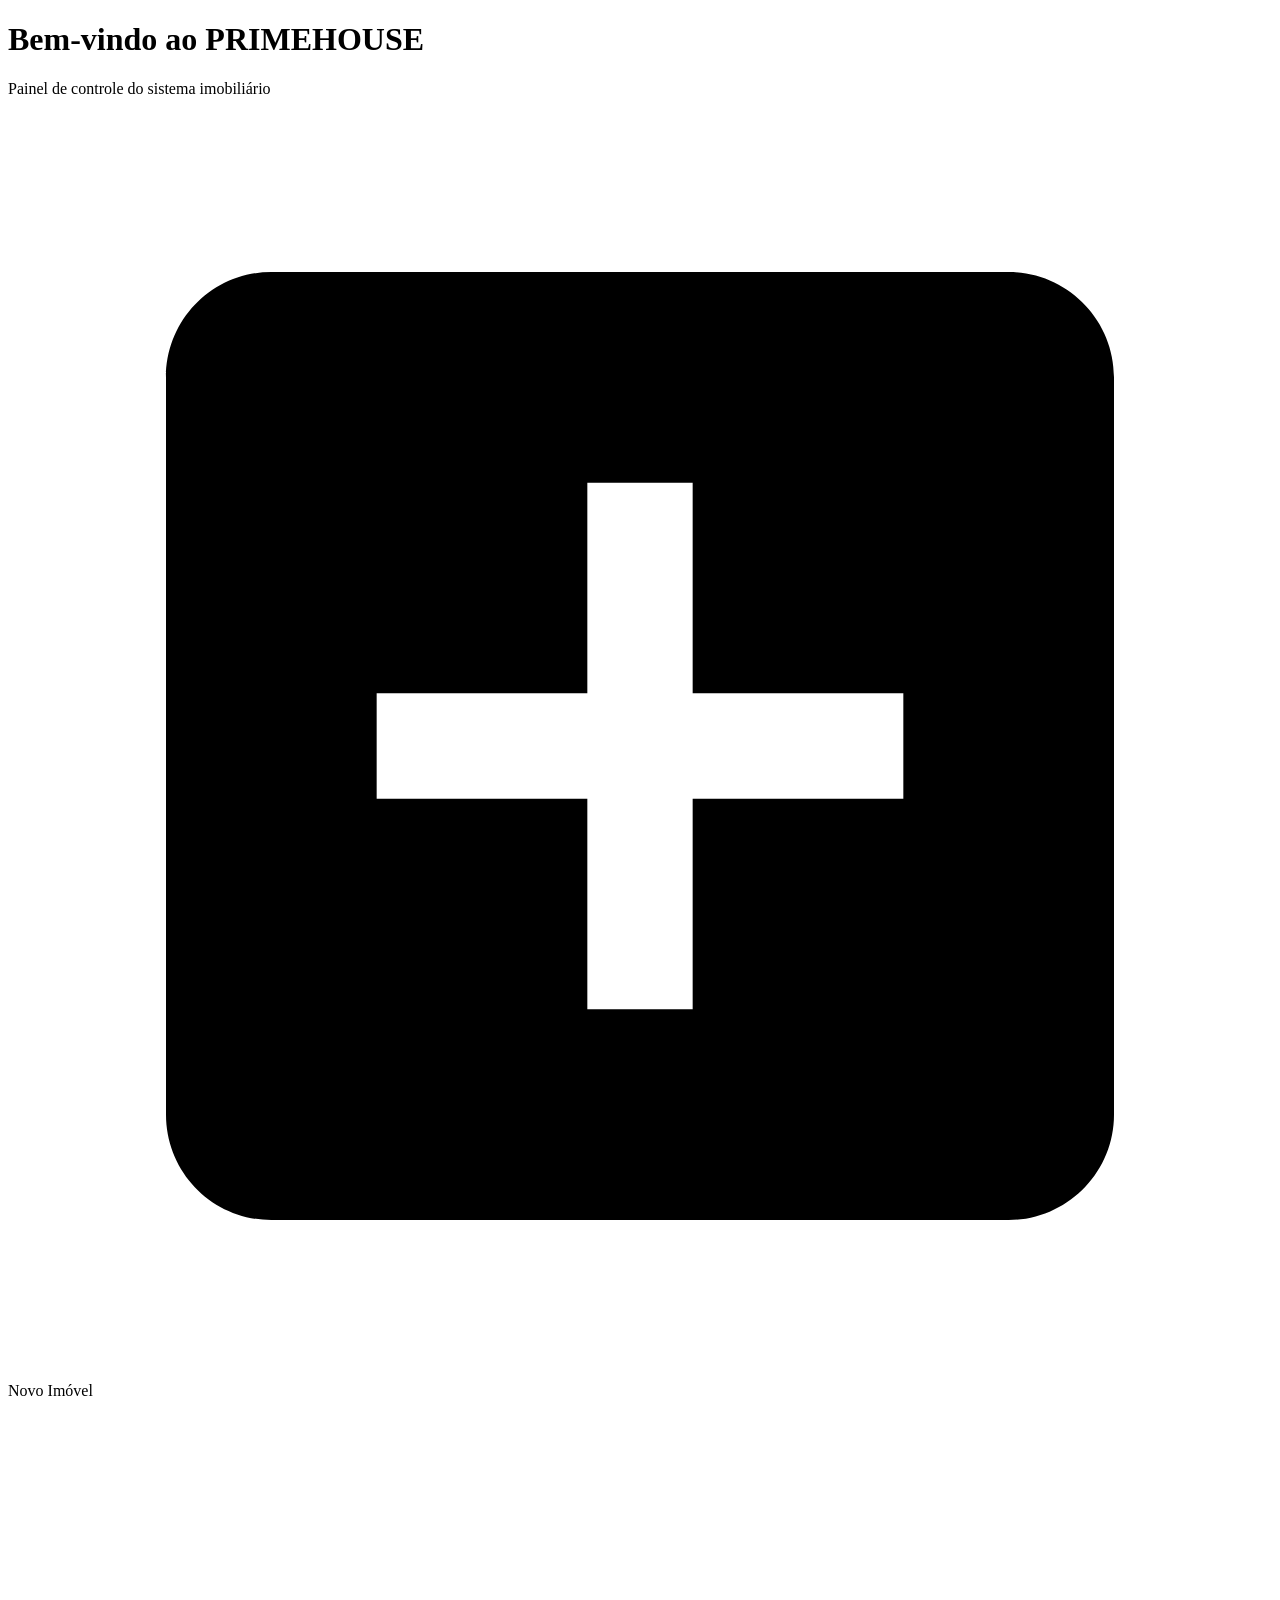
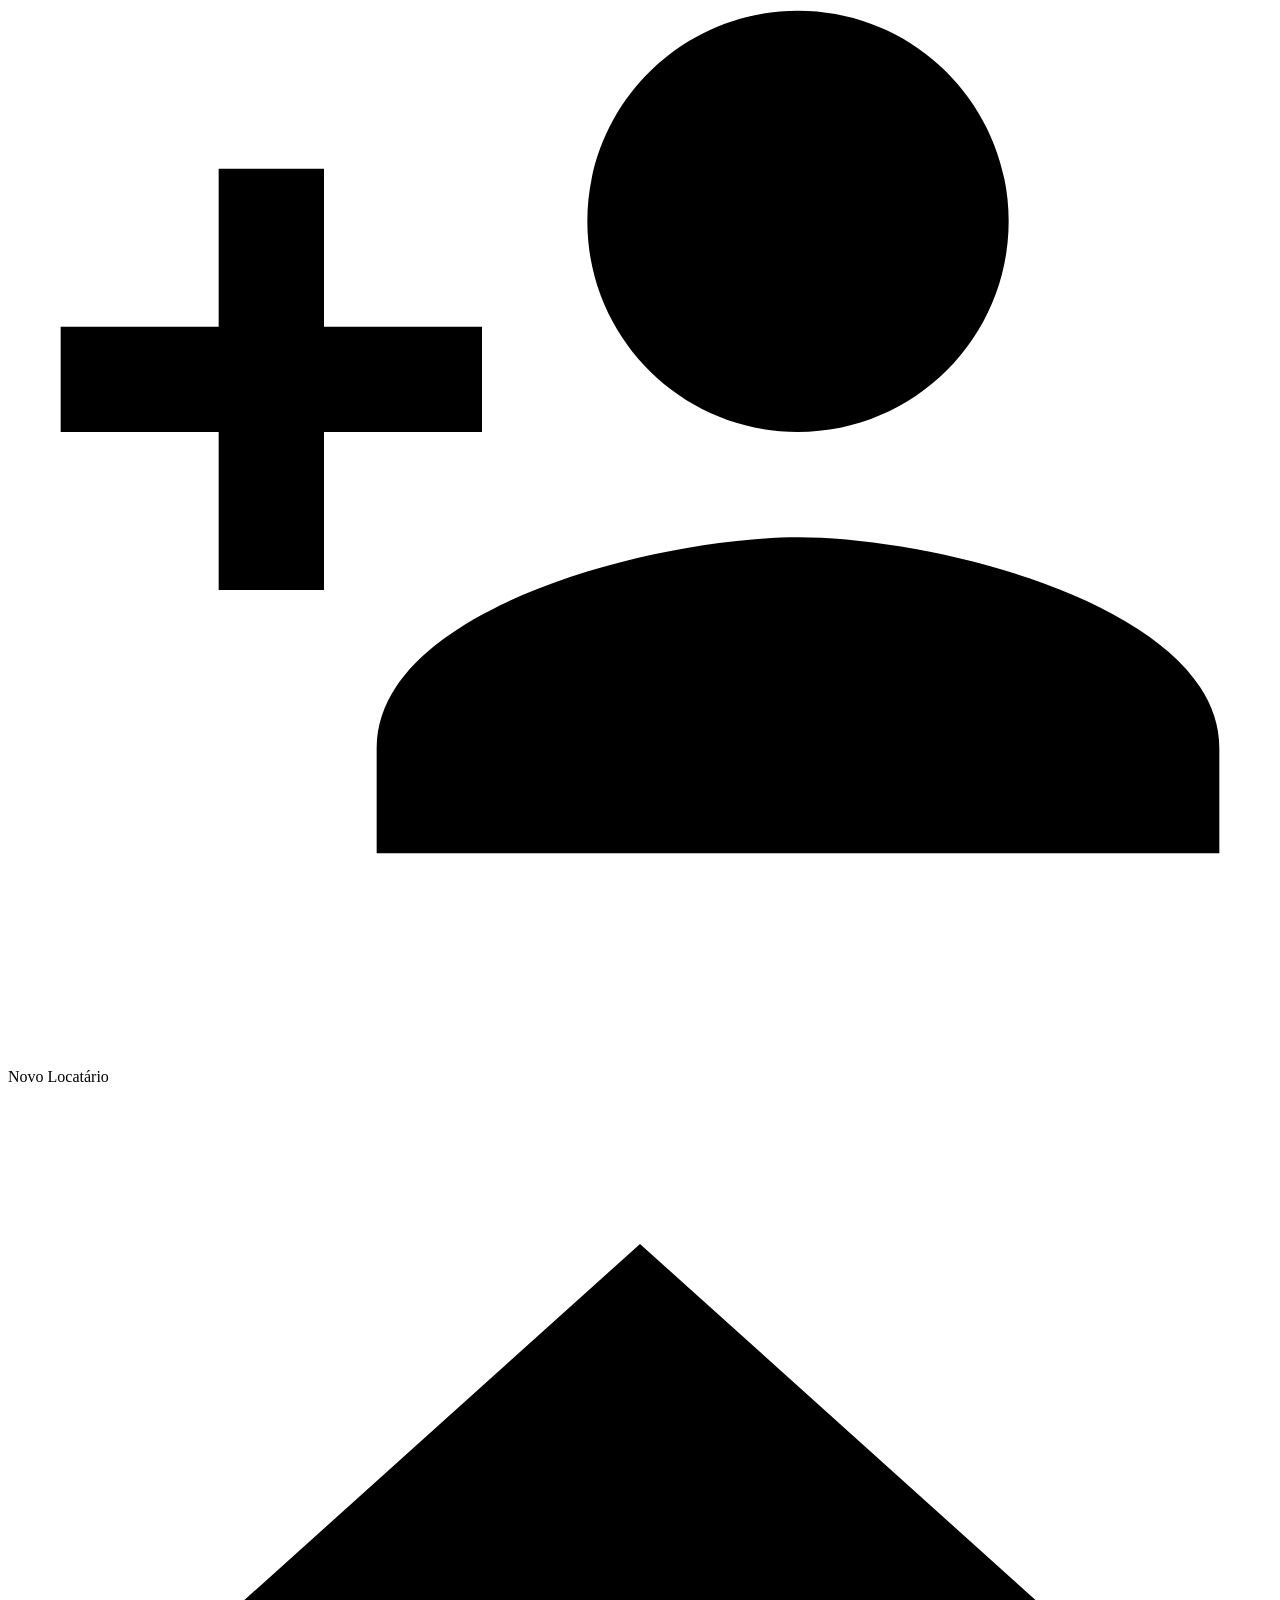
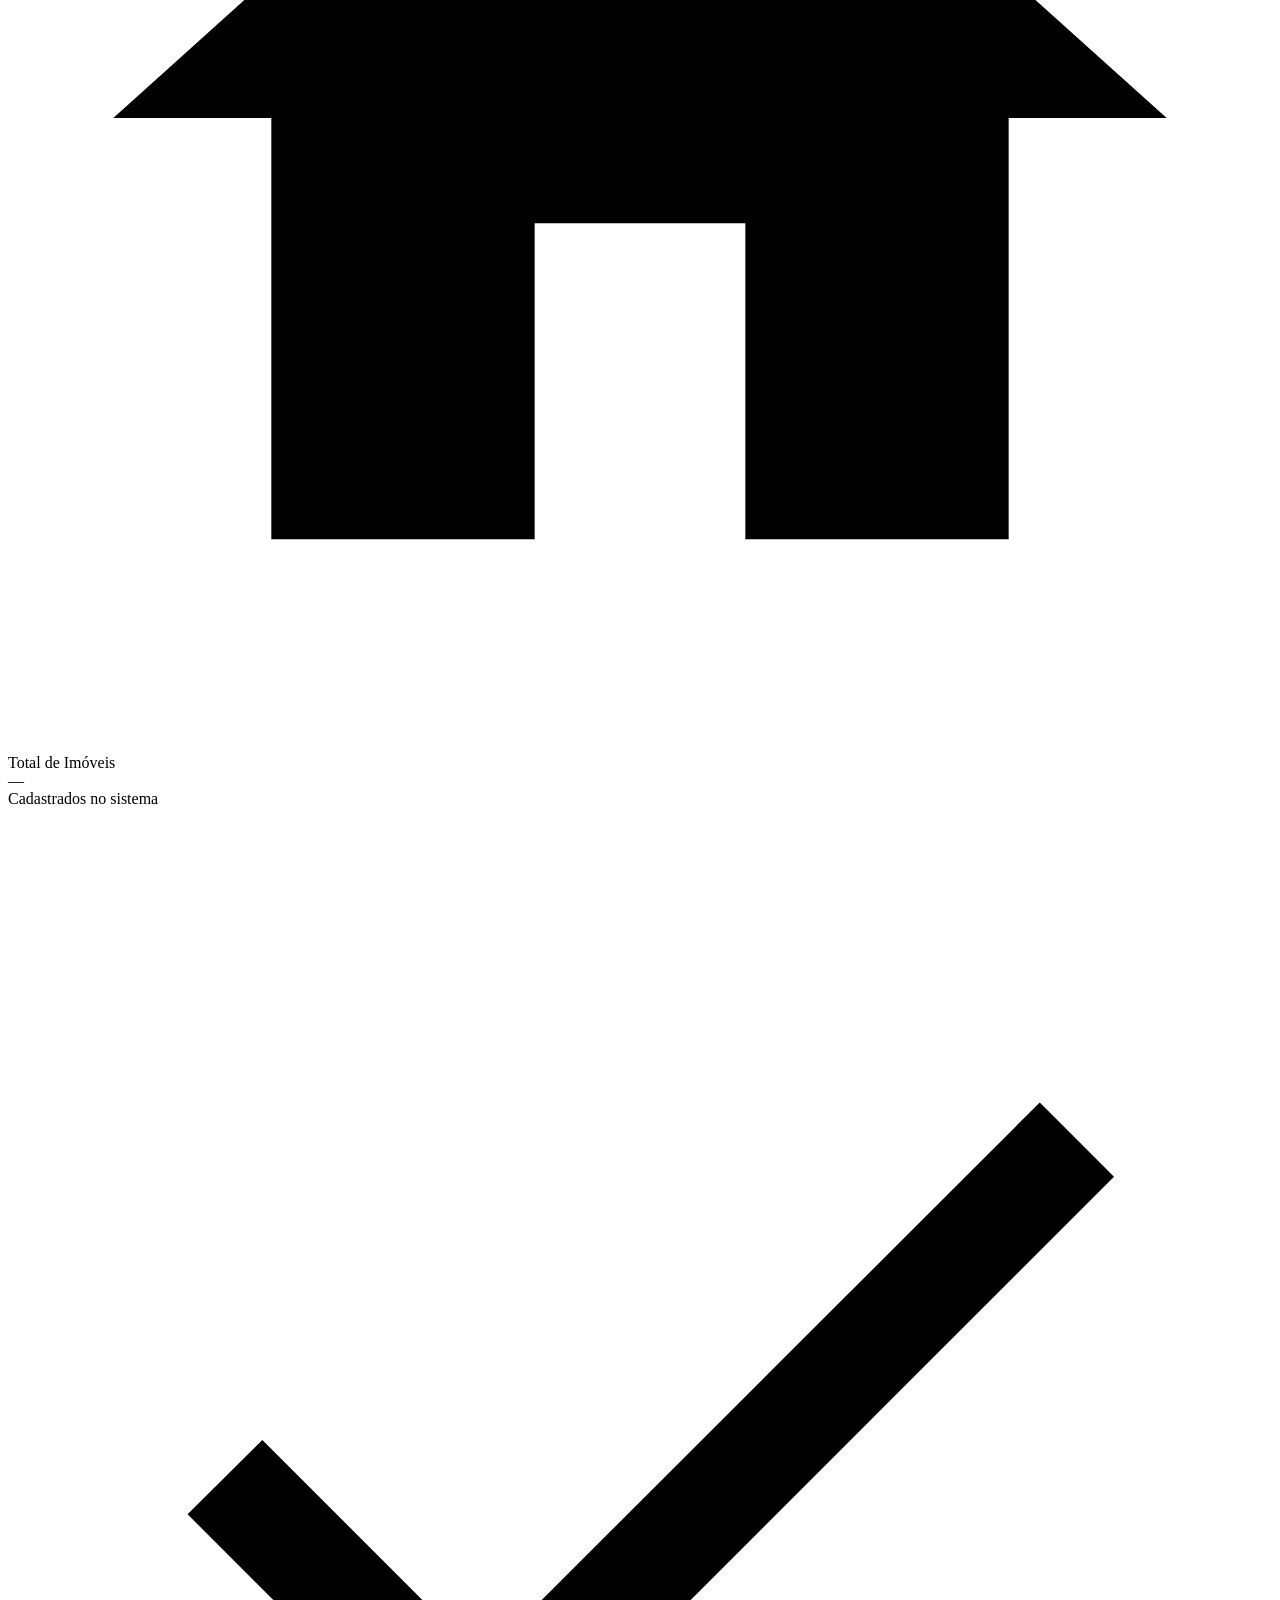
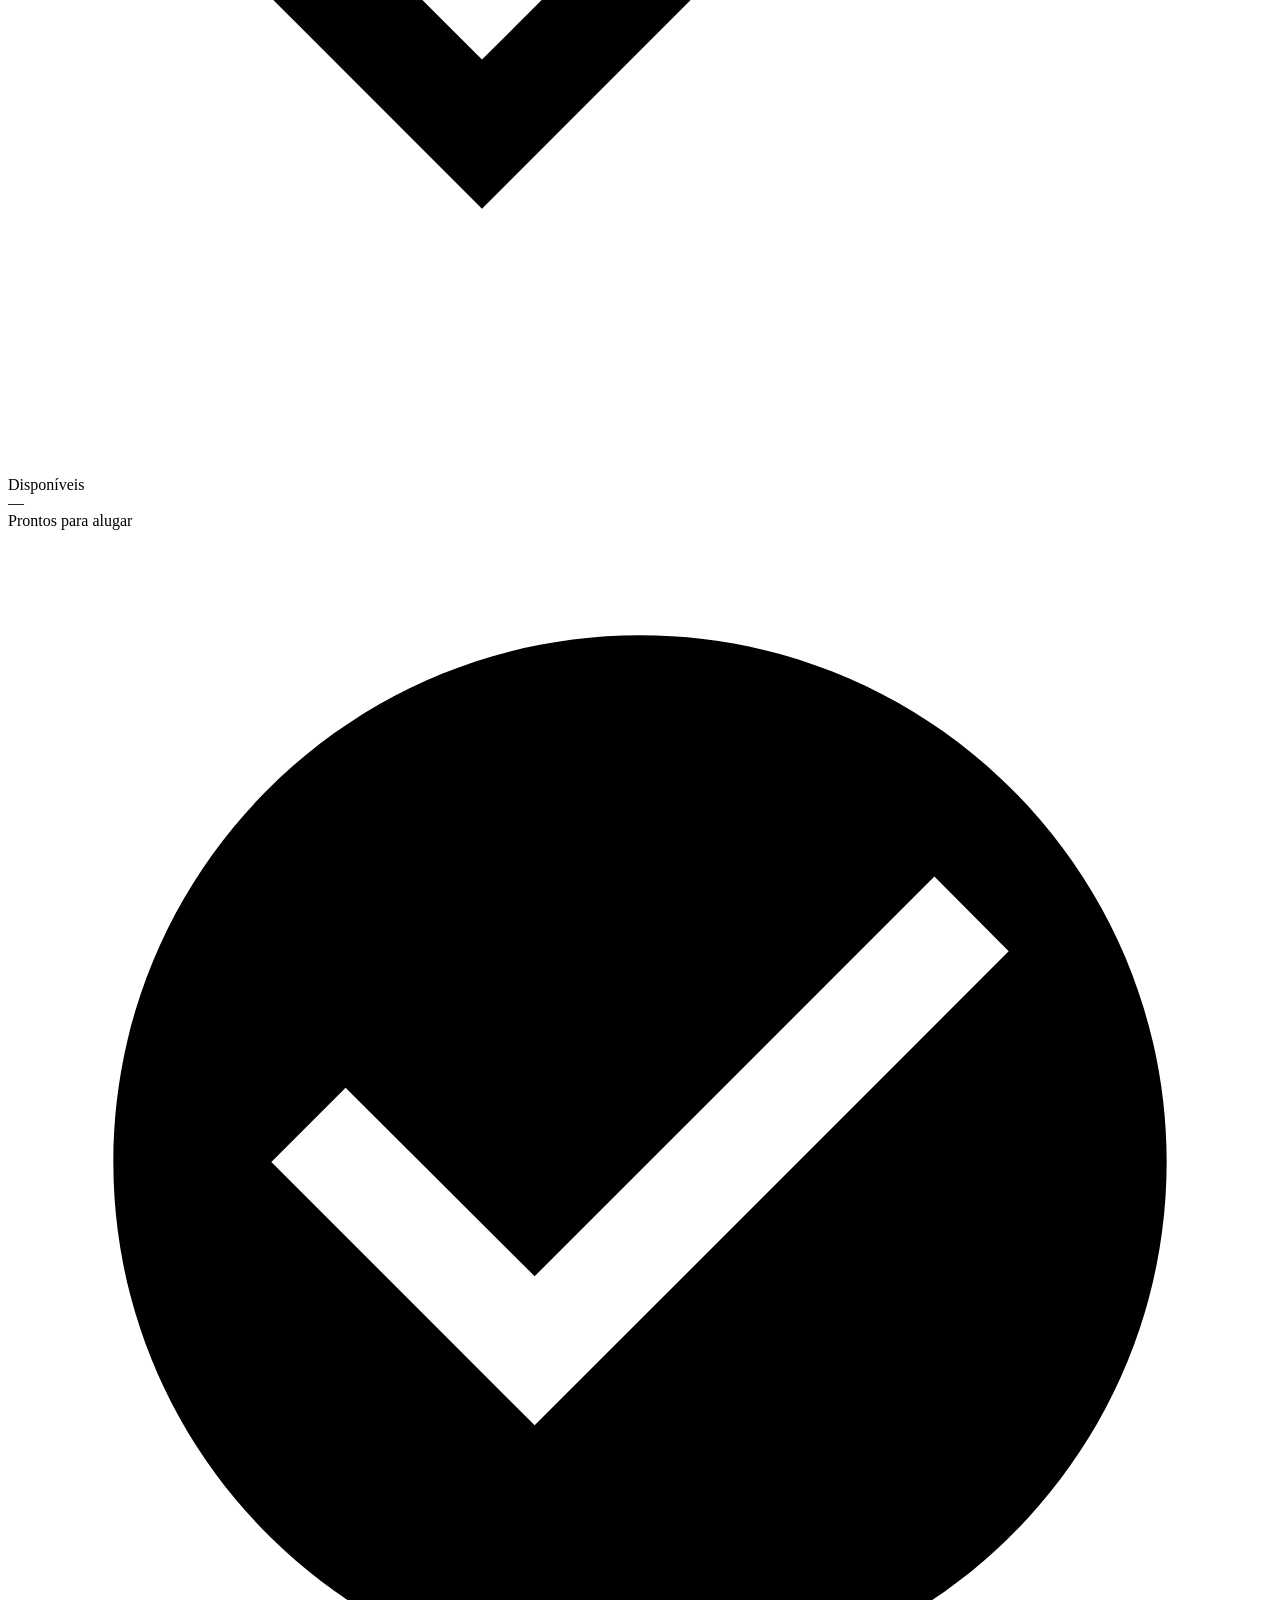
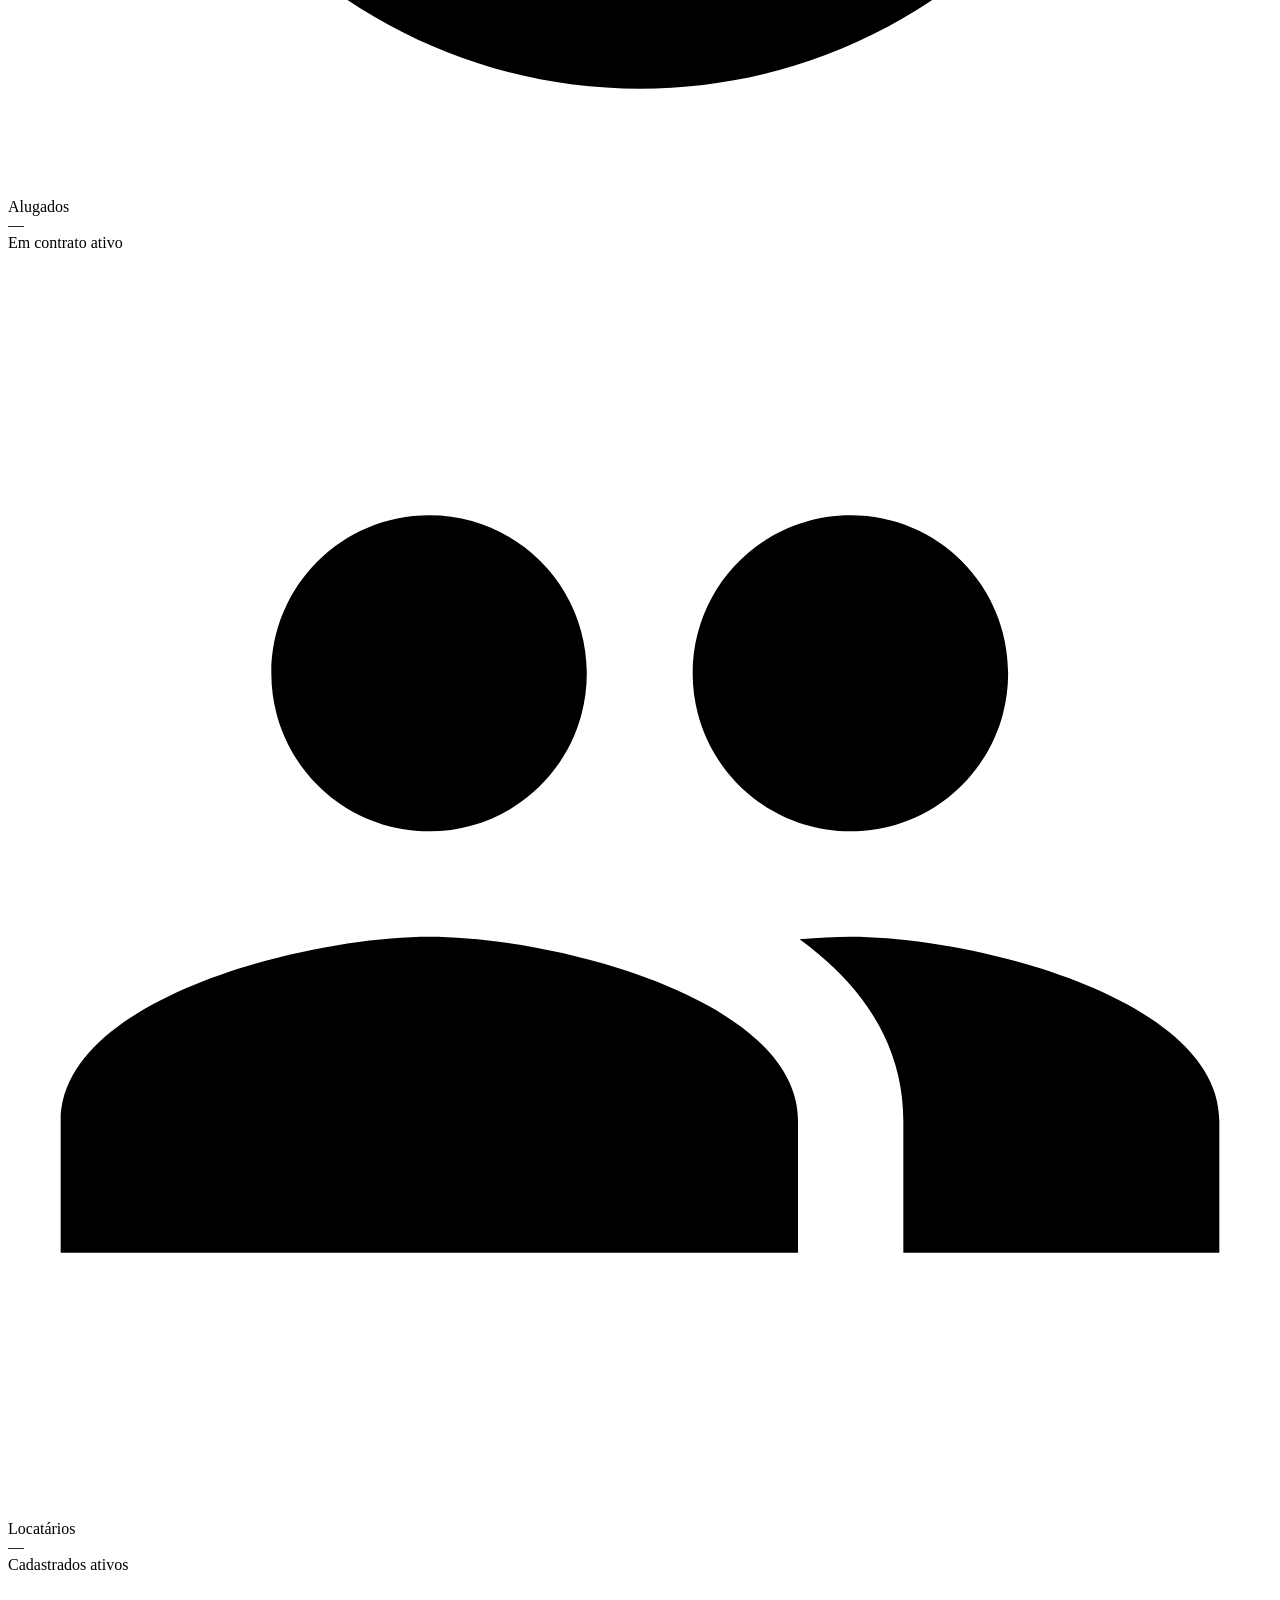
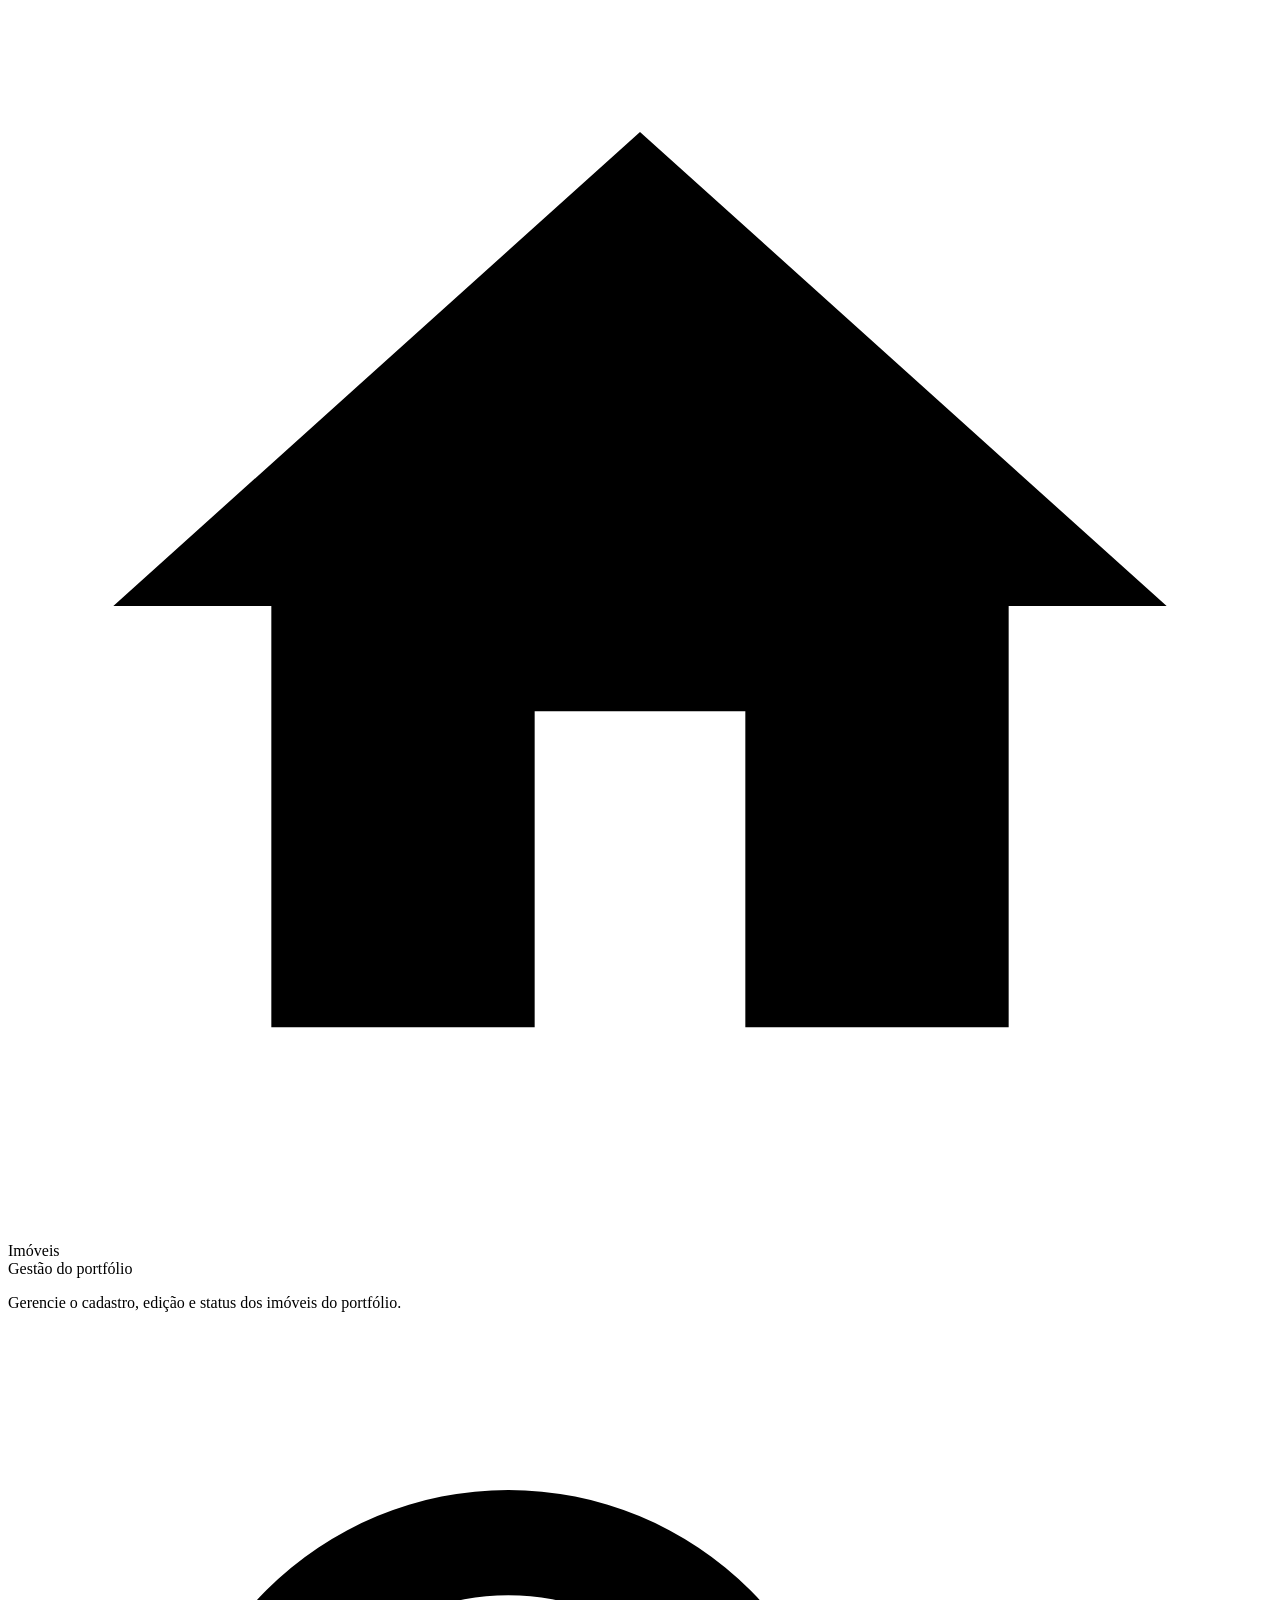
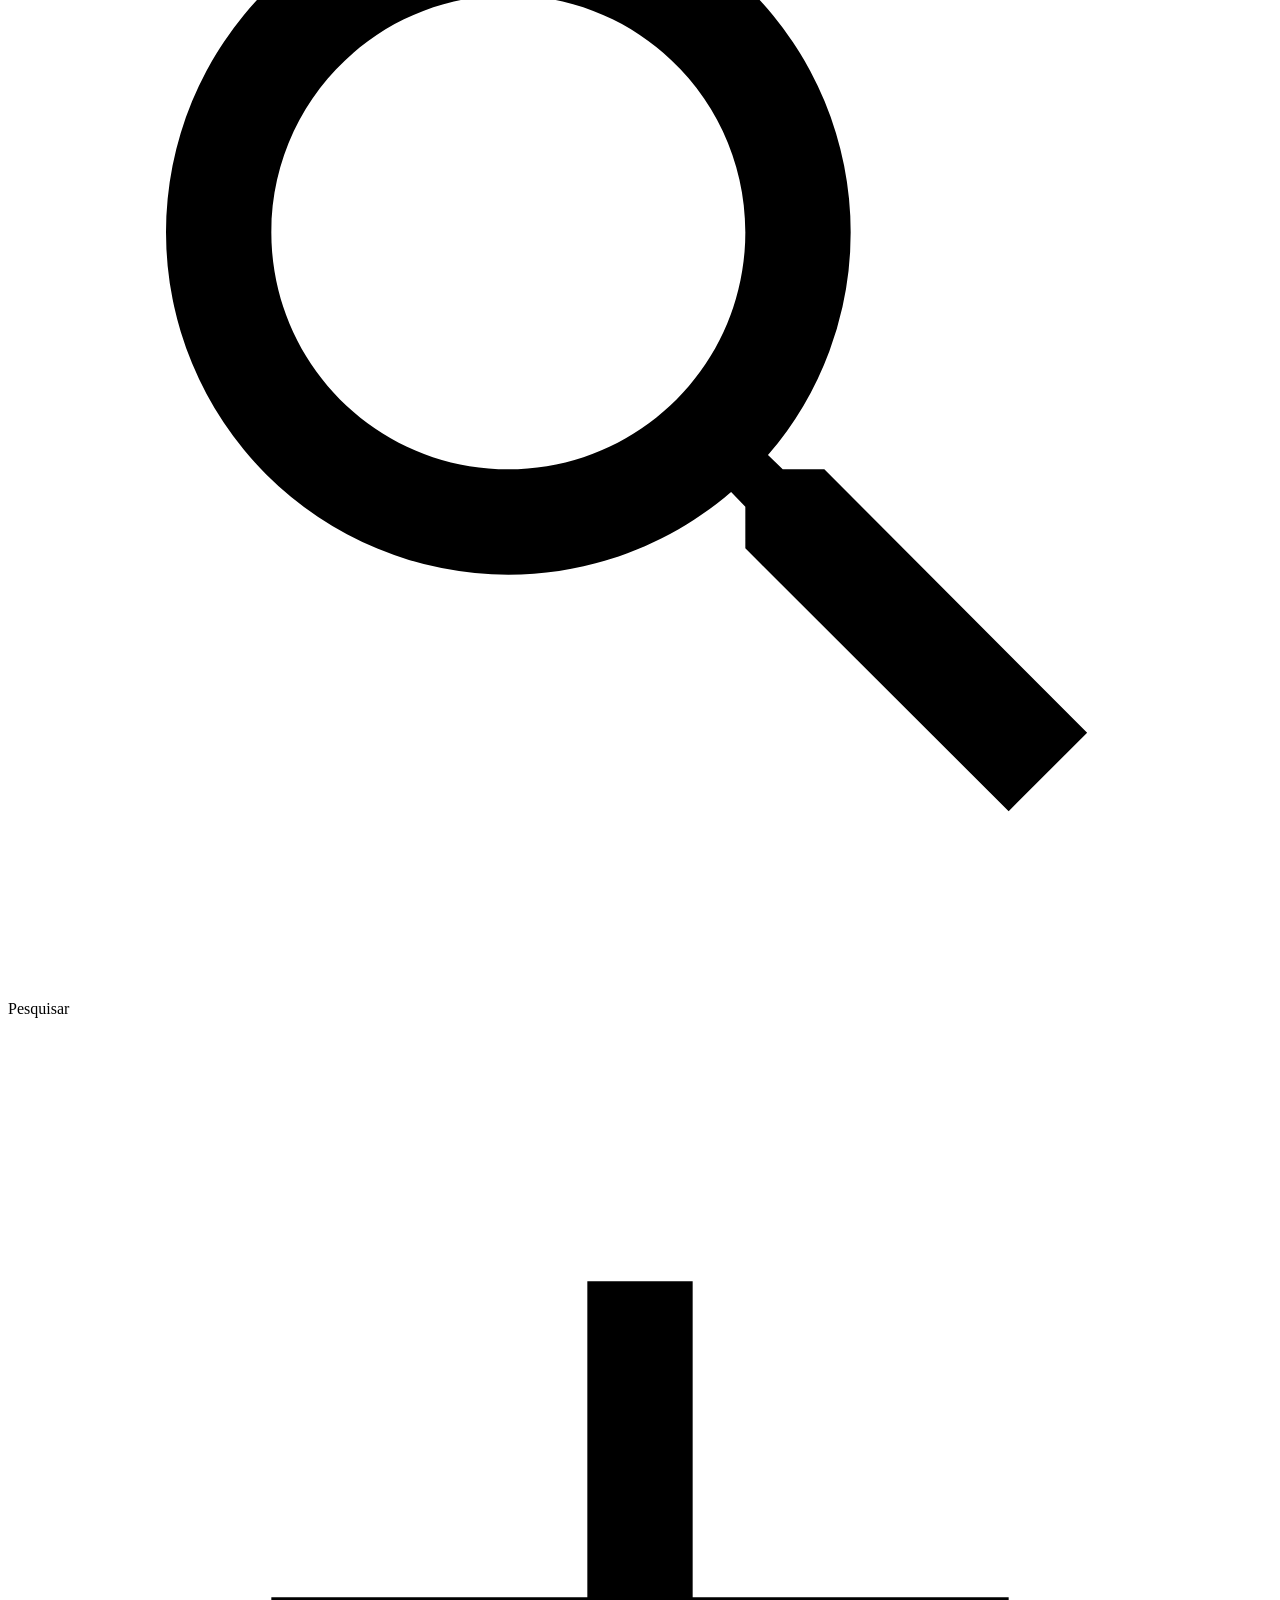
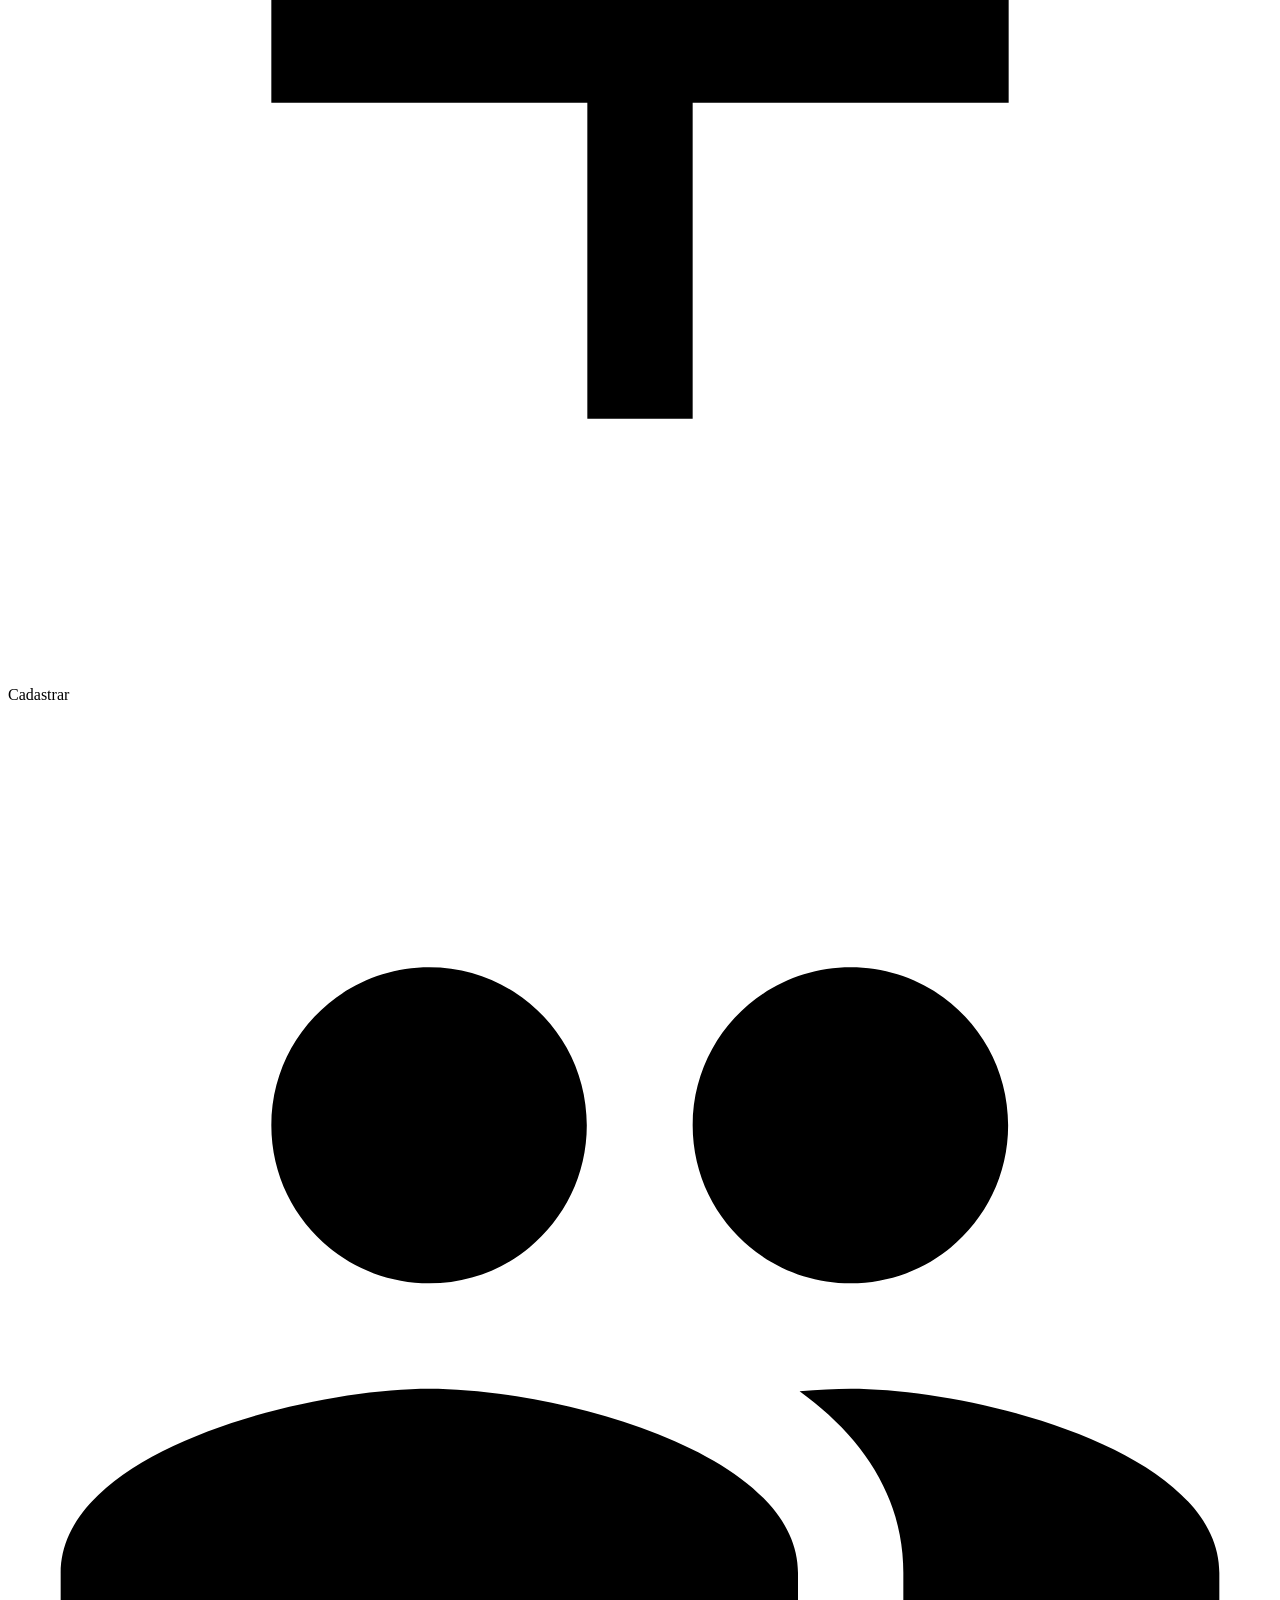
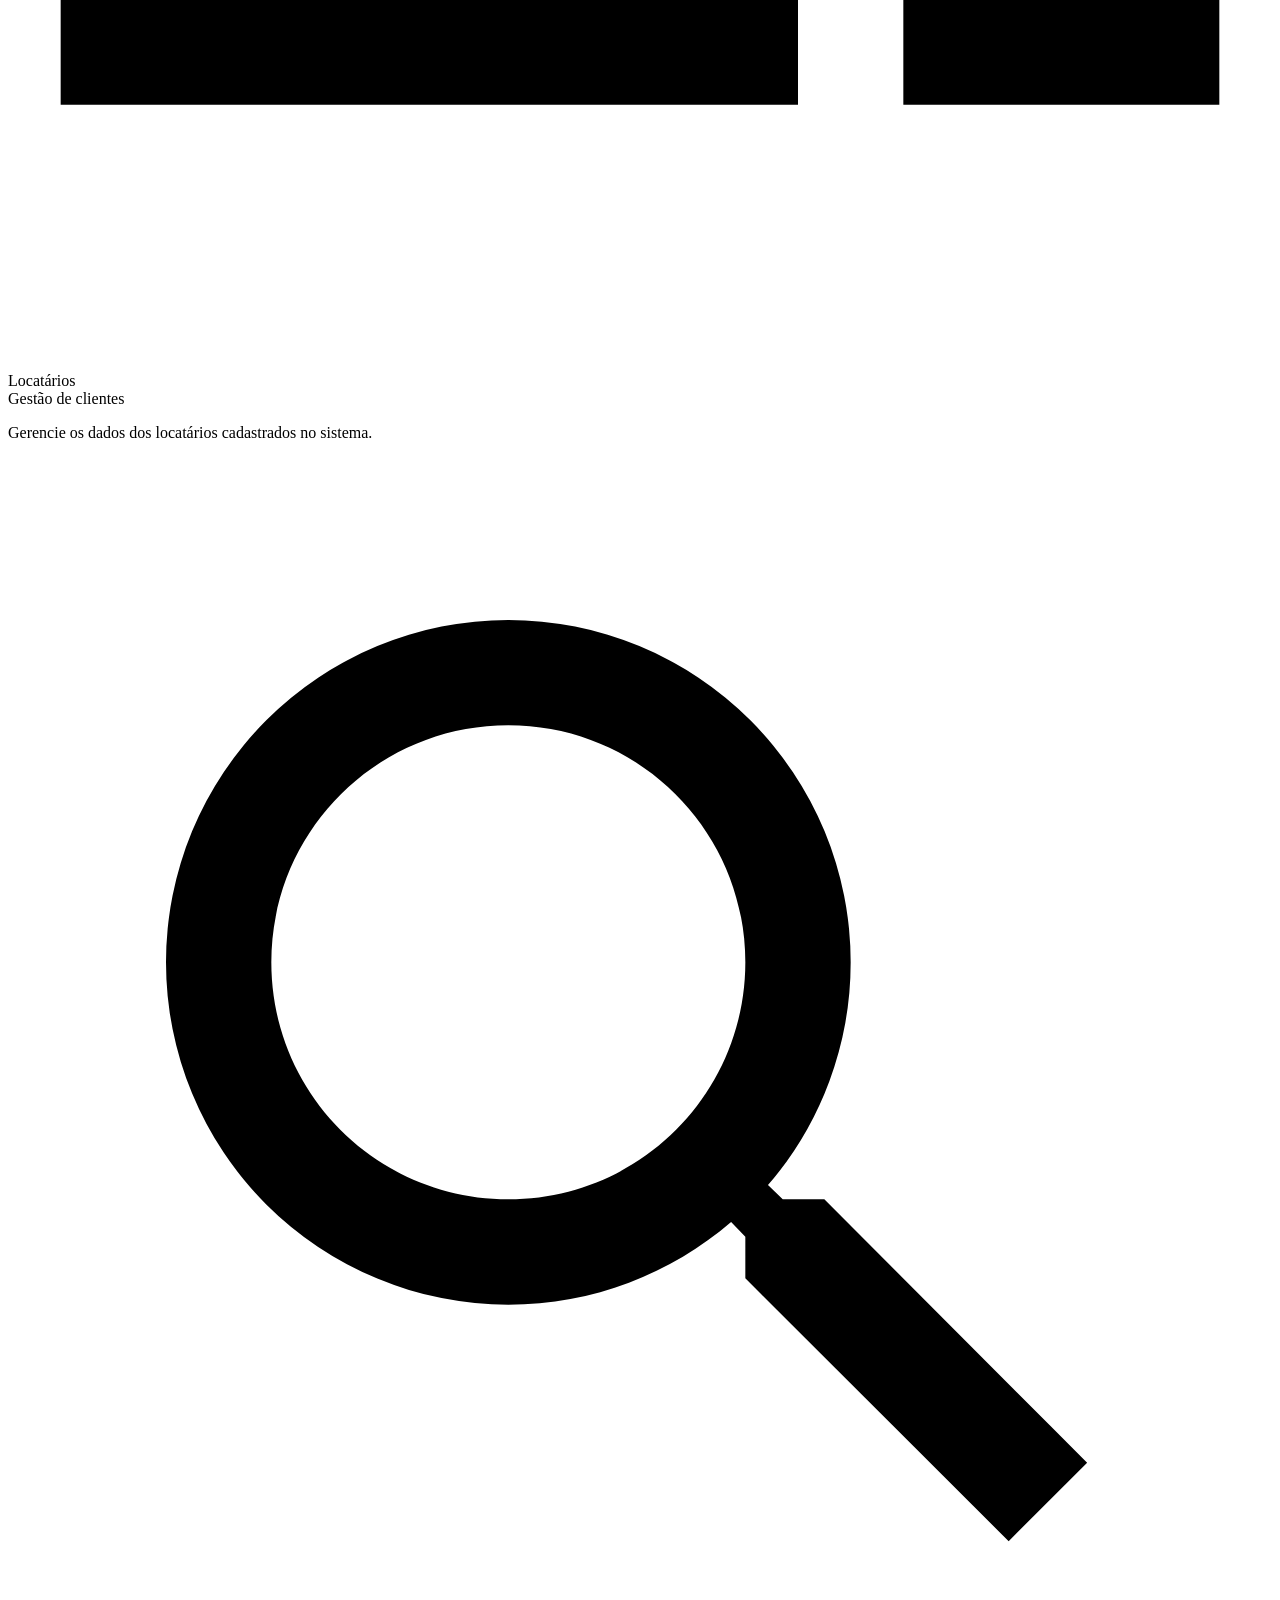
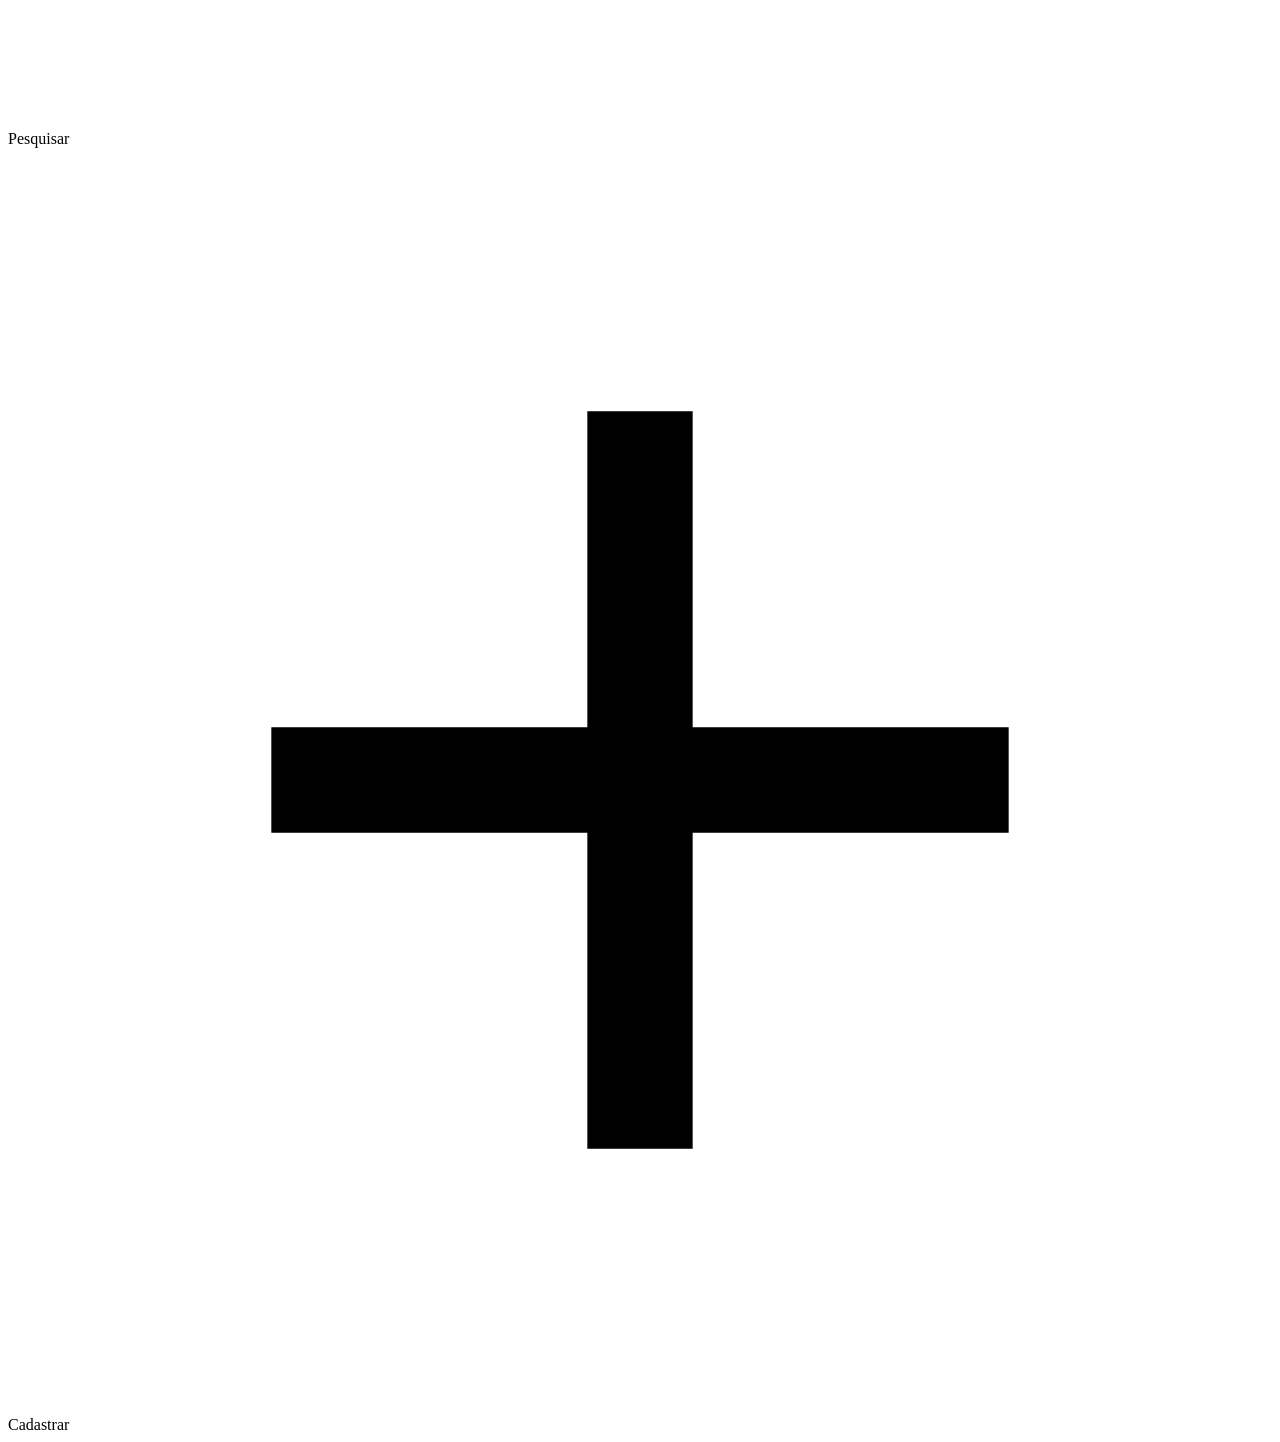
<file: src/main/resources/templates/index.html>
<!DOCTYPE html>
<!--
  PRIMEHOUSE — index.html
  Dashboard principal do sistema
  Spring MVC + Thymeleaf + HTMX
-->
<html lang="pt-BR" xmlns:th="http://www.thymeleaf.org">
<head th:replace="~{fragments/layout :: head('Dashboard')}"></head>
<body class="ph-layout">

<!-- Overlay mobile -->
<div class="ph-sidebar-overlay" id="sidebarOverlay"></div>

<div class="ph-wrapper">

    <!-- ── Sidebar ── -->
    <th:block th:replace="~{fragments/layout :: sidebar('inicio')}"/>

    <!-- ── Área principal ── -->
    <main class="ph-main">

        <!-- Topbar -->
        <th:block th:replace="~{fragments/layout :: topbar('Dashboard', null)}"/>

        <!-- Notificações flash -->
        <th:block th:replace="~{fragments/layout :: notificacoes}"/>

        <!-- Conteúdo -->
        <div class="ph-content">

            <!-- Header da página -->
            <div class="ph-page-header ph-flex-between" style="flex-wrap:wrap;gap:1rem;">
                <div>
                    <h1 class="ph-page-header__title">Bem-vindo ao PRIMEHOUSE</h1>
                    <p class="ph-page-header__subtitle">Painel de controle do sistema imobiliário</p>
                </div>
                <div class="ph-page-header__actions">
                    <a th:href="@{/imovel/cadastrar}" class="ph-btn ph-btn--primary">
                        <svg viewBox="0 0 24 24" fill="currentColor"><path d="M19 3H5c-1.11 0-2 .9-2 2v14c0 1.1.89 2 2 2h14c1.1 0 2-.9 2-2V5c0-1.1-.9-2-2-2zm-2 10h-4v4h-2v-4H7v-2h4V7h2v4h4v2z"/></svg>
                        Novo Imóvel
                    </a>
                    <a th:href="@{/usuario/cadastrar}" class="ph-btn ph-btn--outline">
                        <svg viewBox="0 0 24 24" fill="currentColor"><path d="M15 12c2.21 0 4-1.79 4-4s-1.79-4-4-4-4 1.79-4 4 1.79 4 4 4zm-9-2V7H4v3H1v2h3v3h2v-3h3v-2H6zm9 4c-2.67 0-8 1.34-8 4v2h16v-2c0-2.66-5.33-4-8-4z"/></svg>
                        Novo Locatário
                    </a>
                </div>
            </div>

            <!-- Cards de estatísticas -->
            <div class="ph-dashboard-grid ph-mb-8">

                <div class="ph-stat-card">
                    <div class="ph-stat-card__icon ph-stat-card__icon--blue">
                        <svg viewBox="0 0 24 24" fill="currentColor"><path d="M10 20v-6h4v6h5v-8h3L12 3 2 12h3v8z"/></svg>
                    </div>
                    <div class="ph-stat-card__content">
                        <div class="ph-stat-card__label">Total de Imóveis</div>
                        <div class="ph-stat-card__value">—</div>
                        <div class="ph-stat-card__meta">Cadastrados no sistema</div>
                    </div>
                </div>

                <div class="ph-stat-card">
                    <div class="ph-stat-card__icon ph-stat-card__icon--green">
                        <svg viewBox="0 0 24 24" fill="currentColor"><path d="M9 16.17L4.83 12l-1.42 1.41L9 19 21 7l-1.41-1.41z"/></svg>
                    </div>
                    <div class="ph-stat-card__content">
                        <div class="ph-stat-card__label">Disponíveis</div>
                        <div class="ph-stat-card__value">—</div>
                        <div class="ph-stat-card__meta">Prontos para alugar</div>
                    </div>
                </div>

                <div class="ph-stat-card">
                    <div class="ph-stat-card__icon ph-stat-card__icon--orange">
                        <svg viewBox="0 0 24 24" fill="currentColor"><path d="M12 2C6.48 2 2 6.48 2 12s4.48 10 10 10 10-4.48 10-10S17.52 2 12 2zm-2 15l-5-5 1.41-1.41L10 14.17l7.59-7.59L19 8l-9 9z"/></svg>
                    </div>
                    <div class="ph-stat-card__content">
                        <div class="ph-stat-card__label">Alugados</div>
                        <div class="ph-stat-card__value">—</div>
                        <div class="ph-stat-card__meta">Em contrato ativo</div>
                    </div>
                </div>

                <div class="ph-stat-card">
                    <div class="ph-stat-card__icon ph-stat-card__icon--purple">
                        <svg viewBox="0 0 24 24" fill="currentColor"><path d="M16 11c1.66 0 2.99-1.34 2.99-3S17.66 5 16 5c-1.66 0-3 1.34-3 3s1.34 3 3 3zm-8 0c1.66 0 2.99-1.34 2.99-3S9.66 5 8 5C6.34 5 5 6.34 5 8s1.34 3 3 3zm0 2c-2.33 0-7 1.17-7 3.5V19h14v-2.5c0-2.33-4.67-3.5-7-3.5zm8 0c-.29 0-.62.02-.97.05 1.16.84 1.97 1.97 1.97 3.45V19h6v-2.5c0-2.33-4.67-3.5-7-3.5z"/></svg>
                    </div>
                    <div class="ph-stat-card__content">
                        <div class="ph-stat-card__label">Locatários</div>
                        <div class="ph-stat-card__value">—</div>
                        <div class="ph-stat-card__meta">Cadastrados ativos</div>
                    </div>
                </div>

            </div><!-- /dashboard-grid -->

            <!-- Atalhos rápidos -->
            <div class="ph-section-grid" style="grid-template-columns: repeat(auto-fit, minmax(300px, 1fr));">

                <!-- Imóveis -->
                <div class="ph-card">
                    <div class="ph-card__header">
                        <div>
                            <div class="ph-card__title">
                                <svg viewBox="0 0 24 24" fill="currentColor"><path d="M10 20v-6h4v6h5v-8h3L12 3 2 12h3v8z"/></svg>
                                Imóveis
                            </div>
                            <div class="ph-card__subtitle">Gestão do portfólio</div>
                        </div>
                    </div>
                    <div class="ph-card__body">
                        <p style="color:var(--ph-text-muted);font-size:var(--ph-font-size-sm);margin-bottom:1.25rem;">
                            Gerencie o cadastro, edição e status dos imóveis do portfólio.
                        </p>
                        <div class="ph-flex ph-gap-3" style="flex-wrap:wrap;">
                            <a th:href="@{/imovel/abrirpesquisar}" class="ph-btn ph-btn--primary ph-btn--sm">
                                <svg viewBox="0 0 24 24" fill="currentColor"><path d="M15.5 14h-.79l-.28-.27A6.471 6.471 0 0 0 16 9.5 6.5 6.5 0 1 0 9.5 16c1.61 0 3.09-.59 4.23-1.57l.27.28v.79l5 4.99L20.49 19l-4.99-5zm-6 0C7.01 14 5 11.99 5 9.5S7.01 5 9.5 5 14 7.01 14 9.5 11.99 14 9.5 14z"/></svg>
                                Pesquisar
                            </a>
                            <a th:href="@{/imovel/cadastrar}" class="ph-btn ph-btn--outline ph-btn--sm">
                                <svg viewBox="0 0 24 24" fill="currentColor"><path d="M19 13h-6v6h-2v-6H5v-2h6V5h2v6h6v2z"/></svg>
                                Cadastrar
                            </a>
                        </div>
                    </div>
                </div>

                <!-- Locatários -->
                <div class="ph-card">
                    <div class="ph-card__header">
                        <div>
                            <div class="ph-card__title">
                                <svg viewBox="0 0 24 24" fill="currentColor"><path d="M16 11c1.66 0 2.99-1.34 2.99-3S17.66 5 16 5c-1.66 0-3 1.34-3 3s1.34 3 3 3zm-8 0c1.66 0 2.99-1.34 2.99-3S9.66 5 8 5C6.34 5 5 6.34 5 8s1.34 3 3 3zm0 2c-2.33 0-7 1.17-7 3.5V19h14v-2.5c0-2.33-4.67-3.5-7-3.5zm8 0c-.29 0-.62.02-.97.05 1.16.84 1.97 1.97 1.97 3.45V19h6v-2.5c0-2.33-4.67-3.5-7-3.5z"/></svg>
                                Locatários
                            </div>
                            <div class="ph-card__subtitle">Gestão de clientes</div>
                        </div>
                    </div>
                    <div class="ph-card__body">
                        <p style="color:var(--ph-text-muted);font-size:var(--ph-font-size-sm);margin-bottom:1.25rem;">
                            Gerencie os dados dos locatários cadastrados no sistema.
                        </p>
                        <div class="ph-flex ph-gap-3" style="flex-wrap:wrap;">
                            <a th:href="@{/usuario/abrirpesquisar}" class="ph-btn ph-btn--primary ph-btn--sm">
                                <svg viewBox="0 0 24 24" fill="currentColor"><path d="M15.5 14h-.79l-.28-.27A6.471 6.471 0 0 0 16 9.5 6.5 6.5 0 1 0 9.5 16c1.61 0 3.09-.59 4.23-1.57l.27.28v.79l5 4.99L20.49 19l-4.99-5zm-6 0C7.01 14 5 11.99 5 9.5S7.01 5 9.5 5 14 7.01 14 9.5 11.99 14 9.5 14z"/></svg>
                                Pesquisar
                            </a>
                            <a th:href="@{/usuario/cadastrar}" class="ph-btn ph-btn--outline ph-btn--sm">
                                <svg viewBox="0 0 24 24" fill="currentColor"><path d="M19 13h-6v6h-2v-6H5v-2h6V5h2v6h6v2z"/></svg>
                                Cadastrar
                            </a>
                        </div>
                    </div>
                </div>

            </div><!-- /section-grid -->

        </div><!-- /ph-content -->

    </main><!-- /ph-main -->
</div><!-- /ph-wrapper -->

<th:block th:replace="~{fragments/layout :: scripts-base}"/>

</body>
</html>
</file>
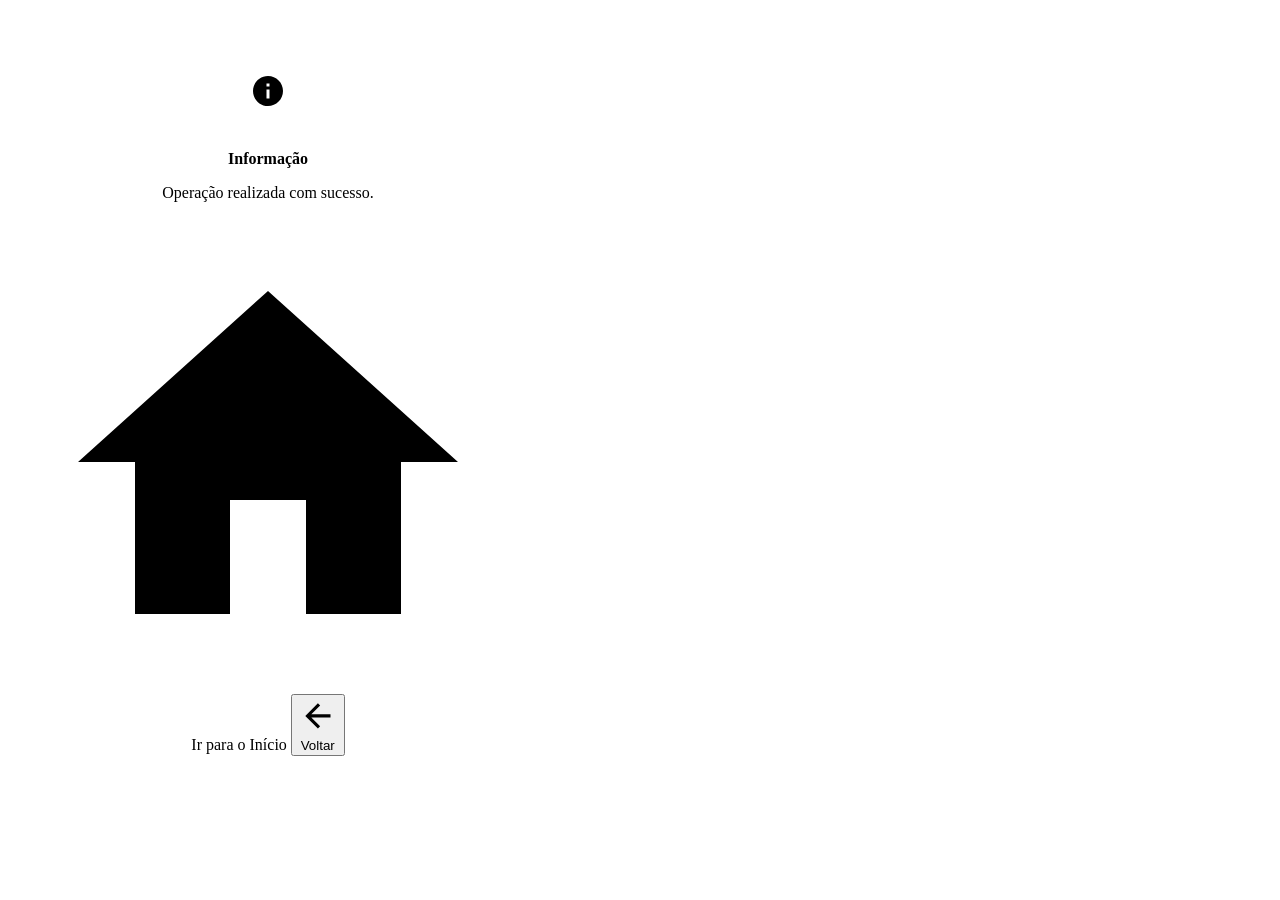
<file: src/main/resources/templates/mensagem.html>
<!DOCTYPE html>
<!--
  PRIMEHOUSE — mensagem.html
  Página de mensagem genérica
  Controller: return "mensagem :: texto"
-->
<html lang="pt-BR" xmlns:th="http://www.thymeleaf.org">
<head th:replace="~{fragments/layout :: head('Mensagem')}"></head>
<body class="ph-layout">

<div class="ph-sidebar-overlay" id="sidebarOverlay"></div>

<div class="ph-wrapper">

    <th:block th:replace="~{fragments/layout :: sidebar('inicio')}"/>

    <main class="ph-main">

        <th:block th:replace="~{fragments/layout :: topbar('Mensagem', null)}"/>

        <div class="ph-content">

            <!-- FRAGMENT: texto -->
            <div th:fragment="texto" class="ph-flex-center" style="min-height:60vh;">
                <div class="ph-card" style="max-width:520px;width:100%;text-align:center;">

                    <div class="ph-card__body" style="padding:3rem 2rem;">

                        <!-- Ícone de informação -->
                        <div style="
                            width:70px;height:70px;
                            background:var(--ph-info-light);
                            border-radius:50%;
                            display:flex;align-items:center;justify-content:center;
                            margin:0 auto 1.5rem;
                        ">
                            <svg viewBox="0 0 24 24" fill="currentColor"
                                 style="width:36px;height:36px;color:var(--ph-info);">
                                <path d="M12 2C6.48 2 2 6.48 2 12s4.48 10 10 10 10-4.48 10-10S17.52 2 12 2zm1 15h-2v-6h2v6zm0-8h-2V7h2v2z"/>
                            </svg>
                        </div>

                        <h2 style="font-size:var(--ph-font-size-xl);font-weight:700;color:var(--ph-text);margin-bottom:.75rem;">
                            Informação
                        </h2>

                        <p style="color:var(--ph-text-muted);font-size:var(--ph-font-size-base);margin-bottom:2rem;"
                           th:text="${mensagem}">
                            Operação realizada com sucesso.
                        </p>

                        <div class="ph-flex-center ph-gap-3" style="flex-wrap:wrap;">
                            <a th:href="@{/}" class="ph-btn ph-btn--primary">
                                <svg viewBox="0 0 24 24" fill="currentColor"><path d="M10 20v-6h4v6h5v-8h3L12 3 2 12h3v8z"/></svg>
                                Ir para o Início
                            </a>
                            <button onclick="history.back()" class="ph-btn ph-btn--outline">
                                <svg viewBox="0 0 24 24" fill="currentColor"><path d="M20 11H7.83l5.59-5.59L12 4l-8 8 8 8 1.41-1.41L7.83 13H20v-2z"/></svg>
                                Voltar
                            </button>
                        </div>

                    </div>
                </div>
            </div>
            <!-- /FRAGMENT: texto -->

        </div>
    </main>
</div>

<th:block th:replace="~{fragments/layout :: scripts-base}"/>

</body>
</html>
</file>
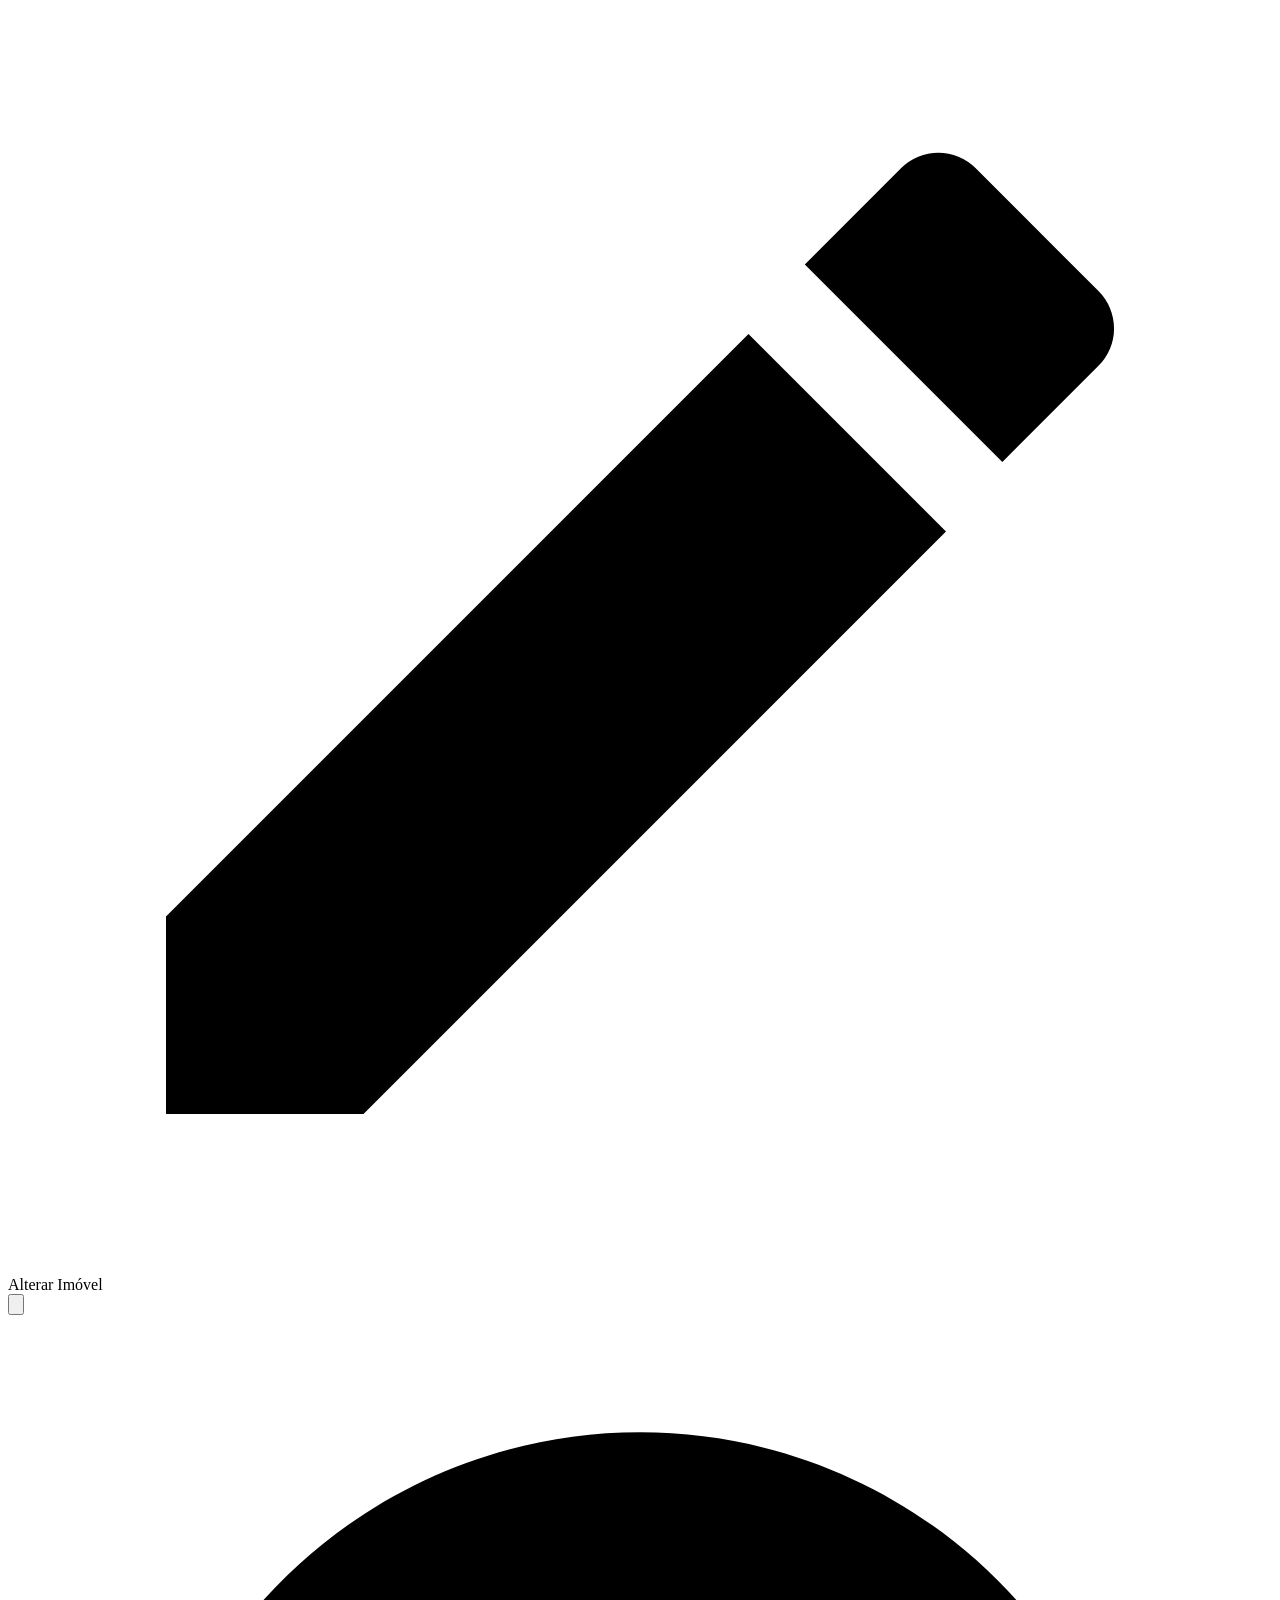
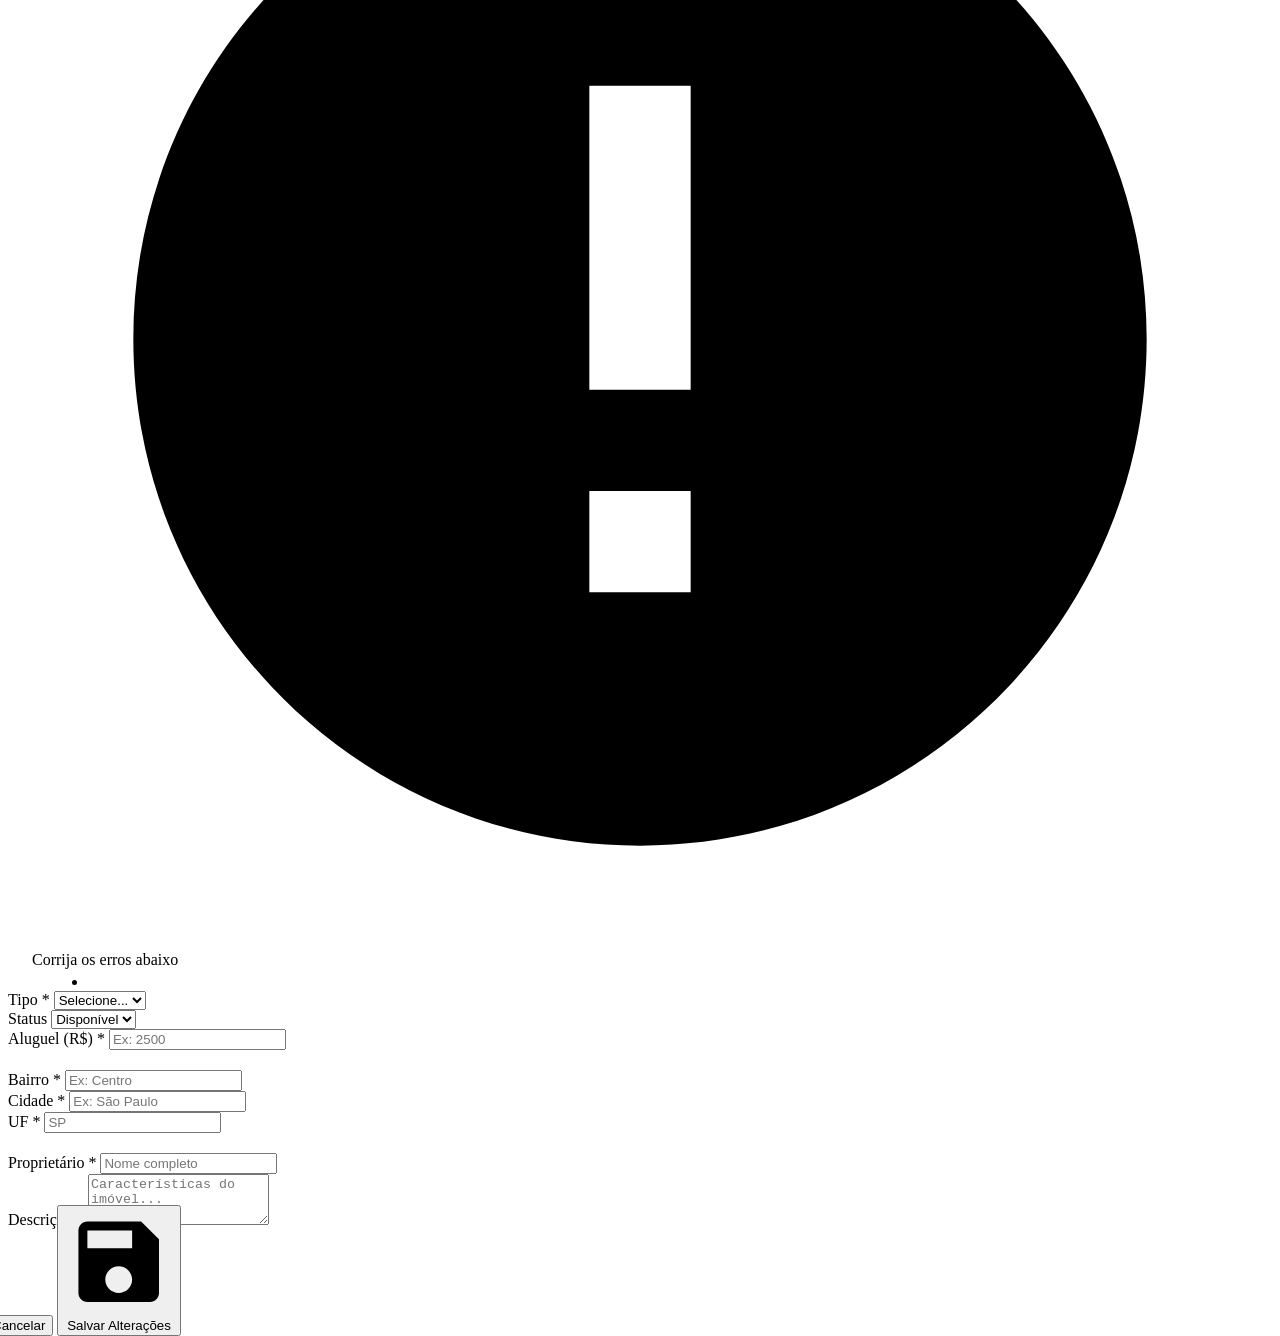
<file: src/main/resources/templates/imoveis/alterar.html>
<!DOCTYPE html>
<!--
  PRIMEHOUSE — imoveis/alterar.html
  Formulário de alteração de imóvel — retornado como fragment para modal HTMX
  Controller: return "imoveis/alterar :: formulario"
-->
<html lang="pt-BR" xmlns:th="http://www.thymeleaf.org">
<body>

<!-- =====================================================================
     FRAGMENT: formulario
     Carregado via HTMX dentro do modal #modalAlterarConteudo
     ===================================================================== -->
<div th:fragment="formulario">

    <!-- Cabeçalho do modal -->
    <div class="ph-modal__header">
        <div class="ph-modal__title">
            <svg viewBox="0 0 24 24" fill="currentColor">
                <path d="M3 17.25V21h3.75L17.81 9.94l-3.75-3.75L3 17.25zm17.71-10.46a1 1 0 0 0 0-1.41l-2.34-2.34a1 1 0 0 0-1.41 0l-1.83 1.83 3.75 3.75 1.83-1.83z"/>
            </svg>
            Alterar Imóvel
            <span th:if="${imovelDTOInput != null}"
                  style="font-size:var(--ph-font-size-sm);font-weight:500;color:var(--ph-text-muted);"
                  th:text="'#' + ${imovelDTOInput.codigo}"></span>
        </div>
        <button type="button" class="ph-modal__close" onclick="fecharModalAlterar()" aria-label="Fechar">
            <svg viewBox="0 0 24 24" fill="currentColor"><path d="M19 6.41L17.59 5 12 10.59 6.41 5 5 6.41 10.59 12 5 17.59 6.41 19 12 13.41 17.59 19 19 17.59 13.41 12z"/></svg>
        </button>
    </div>

    <!-- Alertas de erro globais -->
    <div th:if="${#fields.hasGlobalErrors()}"
         class="ph-alert ph-alert--danger"
         style="margin:1rem 1.5rem 0;">
        <svg viewBox="0 0 24 24" fill="currentColor"><path d="M12 2C6.48 2 2 6.48 2 12s4.48 10 10 10 10-4.48 10-10S17.52 2 12 2zm1 15h-2v-2h2v2zm0-4h-2V7h2v6z"/></svg>
        <div class="ph-alert__content">
            <div class="ph-alert__title">Corrija os erros abaixo</div>
            <ul style="margin:4px 0 0 1rem;font-size:var(--ph-font-size-xs);">
                <li th:each="erro : ${#fields.globalErrors()}" th:text="${erro}"></li>
            </ul>
        </div>
    </div>

    <!-- Corpo do modal com o formulário -->
    <div class="ph-modal__body">

        <form th:action="@{/imovel/alterar}"
              th:object="${imovelDTOInput}"
              method="post"
              hx-post="/imovel/alterar"
              hx-target="#modalAlterarConteudo"
              hx-indicator="#loadingGlobal">

            <!-- Campo oculto: código do imóvel -->
            <input type="hidden" th:field="*{codigo}"/>

            <!-- Seção: Classificação -->
            <div class="ph-form-grid ph-form-grid--3" style="margin-bottom:1.25rem;">

                <div class="ph-form-group">
                    <label class="ph-form-label" for="tipoImovelAlt">
                        Tipo <span class="required">*</span>
                    </label>
                    <select id="tipoImovelAlt"
                            th:field="*{tipoImovel}"
                            th:classappend="${#fields.hasErrors('tipoImovel')} ? 'is-invalid'"
                            class="ph-form-control">
                        <option value="">Selecione...</option>
                        <option th:each="tipo : ${tipos}"
                                th:value="${tipo.name()}"
                                th:text="${tipo.descricao}">Tipo</option>
                    </select>
                    <div class="ph-form-error"
                         th:if="${#fields.hasErrors('tipoImovel')}"
                         th:errors="*{tipoImovel}"></div>
                </div>

                <div class="ph-form-group">
                    <label class="ph-form-label" for="statusAlt">Status</label>
                    <select id="statusAlt" th:field="*{status}" class="ph-form-control">
                        <option value="DISPONIVEL">Disponível</option>
                        <option value="ALUGADO">Alugado</option>
                    </select>
                </div>

                <div class="ph-form-group">
                    <label class="ph-form-label" for="valorAluguelAlt">
                        Aluguel (R$) <span class="required">*</span>
                    </label>
                    <input type="number"
                           id="valorAluguelAlt"
                           th:field="*{valorAluguel}"
                           th:classappend="${#fields.hasErrors('valorAluguel')} ? 'is-invalid'"
                           class="ph-form-control"
                           placeholder="Ex: 2500"
                           min="0"/>
                    <div class="ph-form-error"
                         th:if="${#fields.hasErrors('valorAluguel')}"
                         th:errors="*{valorAluguel}"></div>
                </div>

            </div>

            <!-- Seção: Localização -->
            <div class="ph-form-grid ph-form-grid--3" style="margin-bottom:1.25rem;">

                <div class="ph-form-group">
                    <label class="ph-form-label" for="bairroAlt">
                        Bairro <span class="required">*</span>
                    </label>
                    <input type="text"
                           id="bairroAlt"
                           th:field="*{bairro}"
                           th:classappend="${#fields.hasErrors('bairro')} ? 'is-invalid'"
                           class="ph-form-control"
                           placeholder="Ex: Centro"/>
                    <div class="ph-form-error"
                         th:if="${#fields.hasErrors('bairro')}"
                         th:errors="*{bairro}"></div>
                </div>

                <div class="ph-form-group">
                    <label class="ph-form-label" for="cidadeAlt">
                        Cidade <span class="required">*</span>
                    </label>
                    <input type="text"
                           id="cidadeAlt"
                           th:field="*{cidade}"
                           th:classappend="${#fields.hasErrors('cidade')} ? 'is-invalid'"
                           class="ph-form-control"
                           placeholder="Ex: São Paulo"/>
                    <div class="ph-form-error"
                         th:if="${#fields.hasErrors('cidade')}"
                         th:errors="*{cidade}"></div>
                </div>

                <div class="ph-form-group">
                    <label class="ph-form-label" for="estadoAlt">
                        UF <span class="required">*</span>
                    </label>
                    <input type="text"
                           id="estadoAlt"
                           th:field="*{estado}"
                           th:classappend="${#fields.hasErrors('estado')} ? 'is-invalid'"
                           class="ph-form-control"
                           placeholder="SP"
                           maxlength="2"
                           style="text-transform:uppercase;"/>
                    <div class="ph-form-error"
                         th:if="${#fields.hasErrors('estado')}"
                         th:errors="*{estado}"></div>
                </div>

            </div>

            <!-- Seção: Proprietário e Descrição -->
            <div class="ph-form-grid ph-form-grid--2">

                <div class="ph-form-group">
                    <label class="ph-form-label" for="proprietarioAlt">
                        Proprietário <span class="required">*</span>
                    </label>
                    <input type="text"
                           id="proprietarioAlt"
                           th:field="*{proprietario}"
                           th:classappend="${#fields.hasErrors('proprietario')} ? 'is-invalid'"
                           class="ph-form-control"
                           placeholder="Nome completo"/>
                    <div class="ph-form-error"
                         th:if="${#fields.hasErrors('proprietario')}"
                         th:errors="*{proprietario}"></div>
                </div>

                <div class="ph-form-group">
                    <label class="ph-form-label" for="descricaoAlt">
                        Descrição <span class="required">*</span>
                    </label>
                    <textarea id="descricaoAlt"
                              th:field="*{descricao}"
                              th:classappend="${#fields.hasErrors('descricao')} ? 'is-invalid'"
                              class="ph-form-control"
                              rows="3"
                              maxlength="255"
                              placeholder="Características do imóvel..."></textarea>
                    <div class="ph-form-error"
                         th:if="${#fields.hasErrors('descricao')}"
                         th:errors="*{descricao}"></div>
                </div>

            </div>

            <!-- Rodapé do modal: ações -->
            <div class="ph-modal__footer" style="margin:-1.5rem -1.5rem -1.5rem;border-radius:0 0 var(--ph-radius-lg) var(--ph-radius-lg);">
                <button type="button" class="ph-btn ph-btn--outline" onclick="fecharModalAlterar()">
                    Cancelar
                </button>
                <button type="submit" class="ph-btn ph-btn--primary">
                    <svg viewBox="0 0 24 24" fill="currentColor"><path d="M17 3H5c-1.11 0-2 .9-2 2v14c0 1.1.89 2 2 2h14c1.1 0 2-.9 2-2V7l-4-4zm-5 16c-1.66 0-3-1.34-3-3s1.34-3 3-3 3 1.34 3 3-1.34 3-3 3zm3-10H5V5h10v4z"/></svg>
                    Salvar Alterações
                </button>
            </div>

        </form>

    </div><!-- /ph-modal__body -->

</div><!-- /th:fragment="formulario" -->

</body>
</html>
</file>
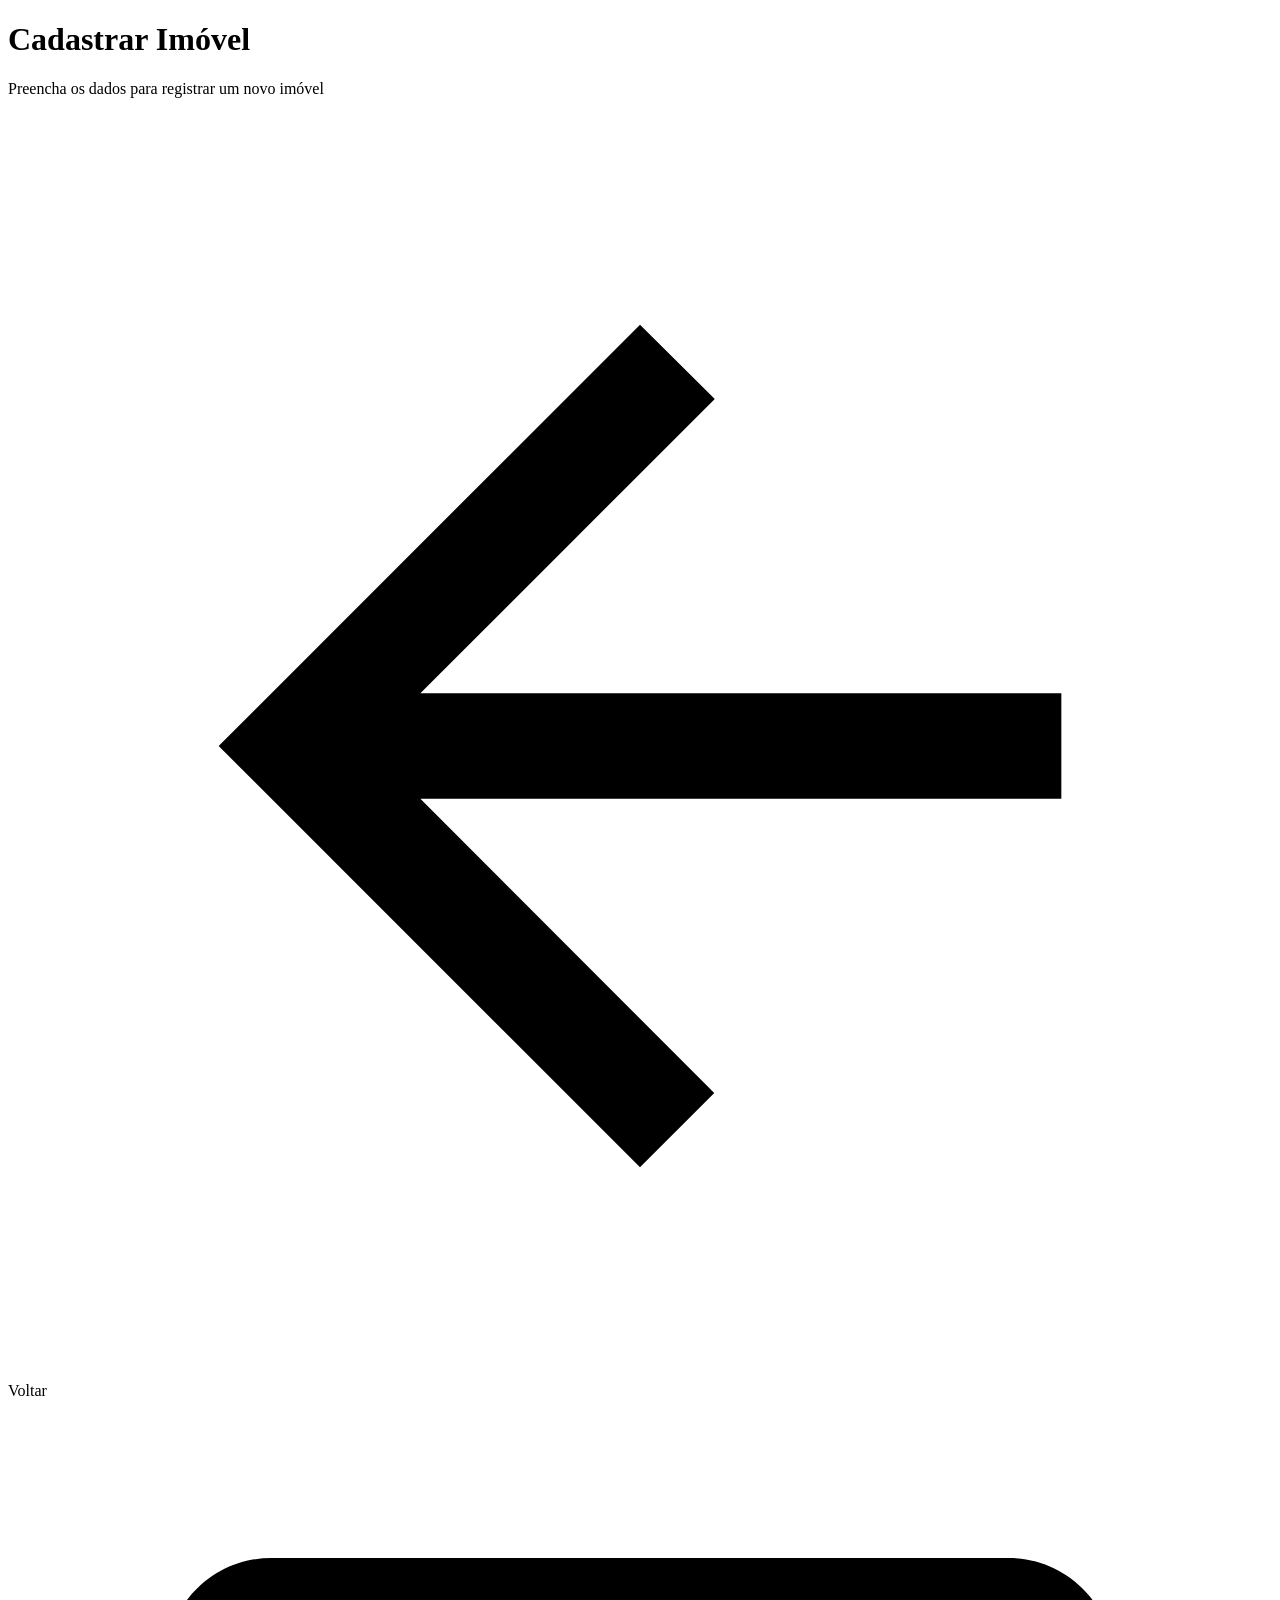
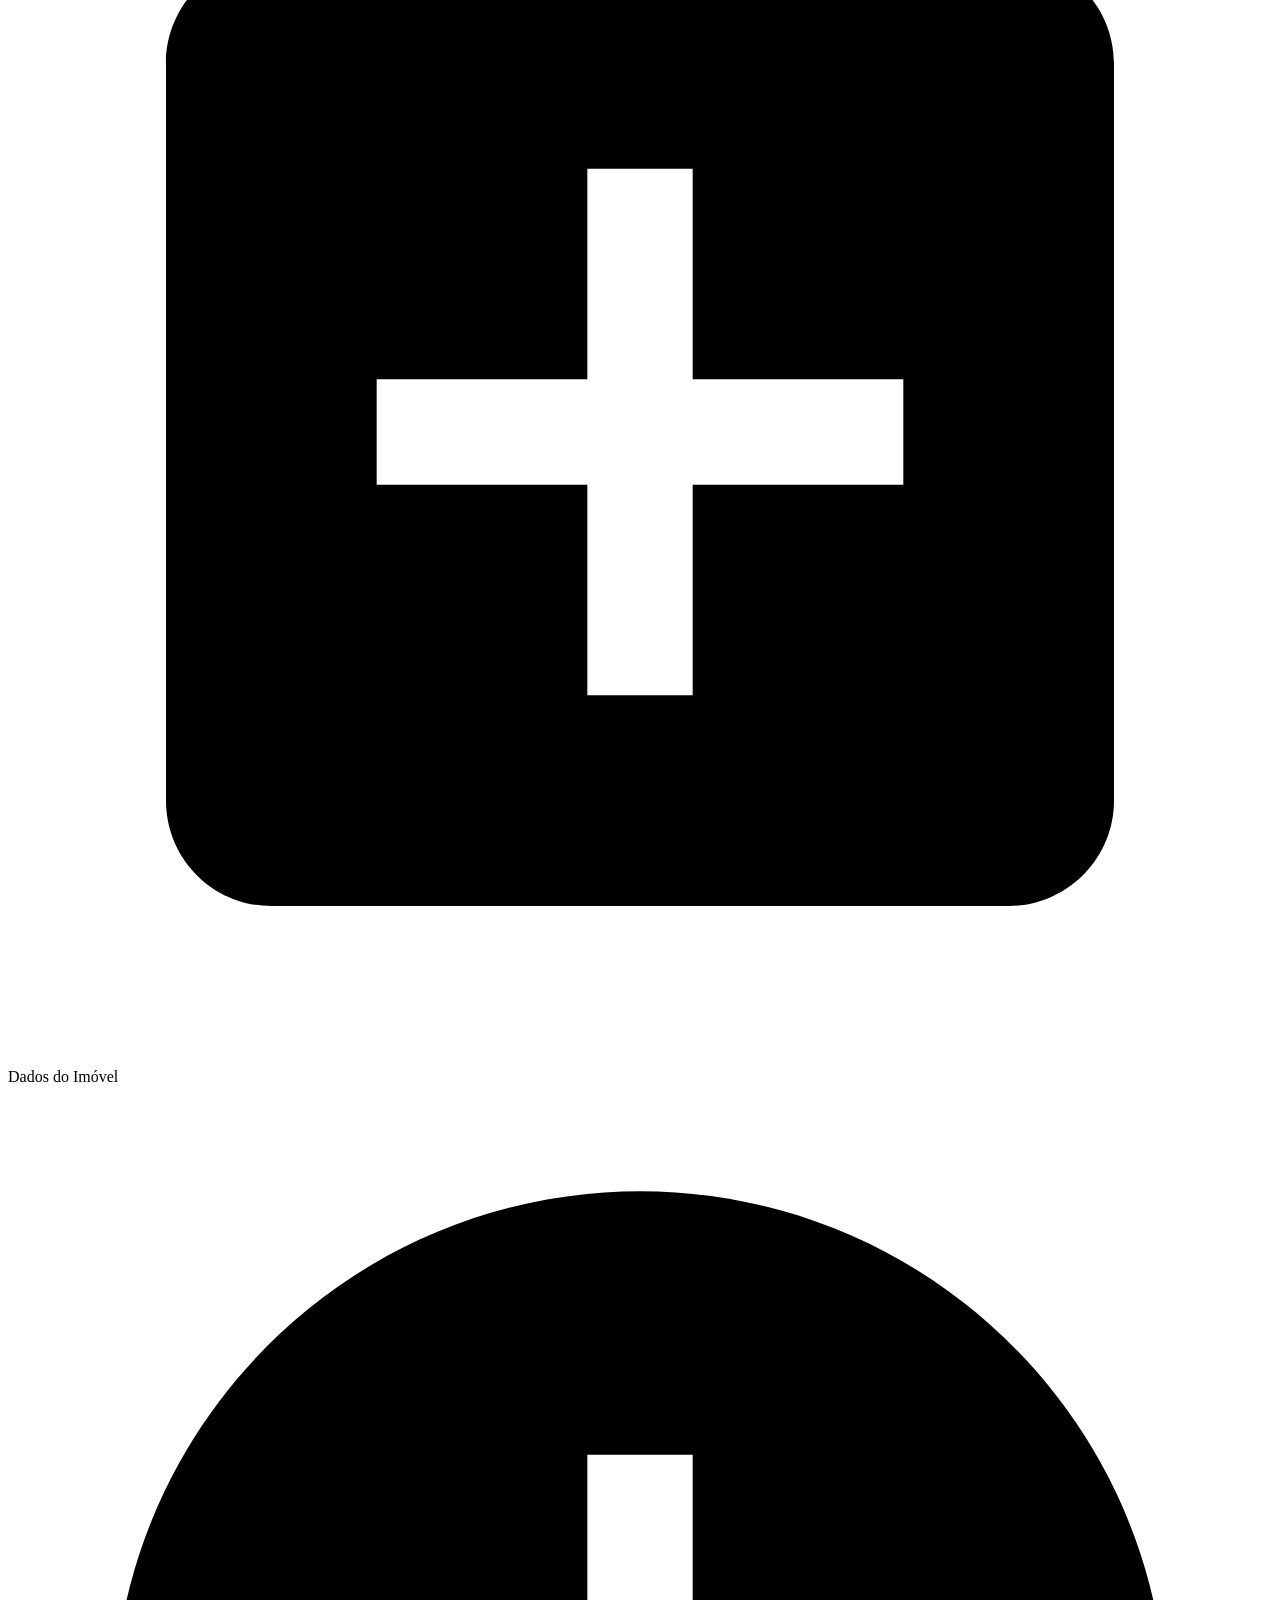
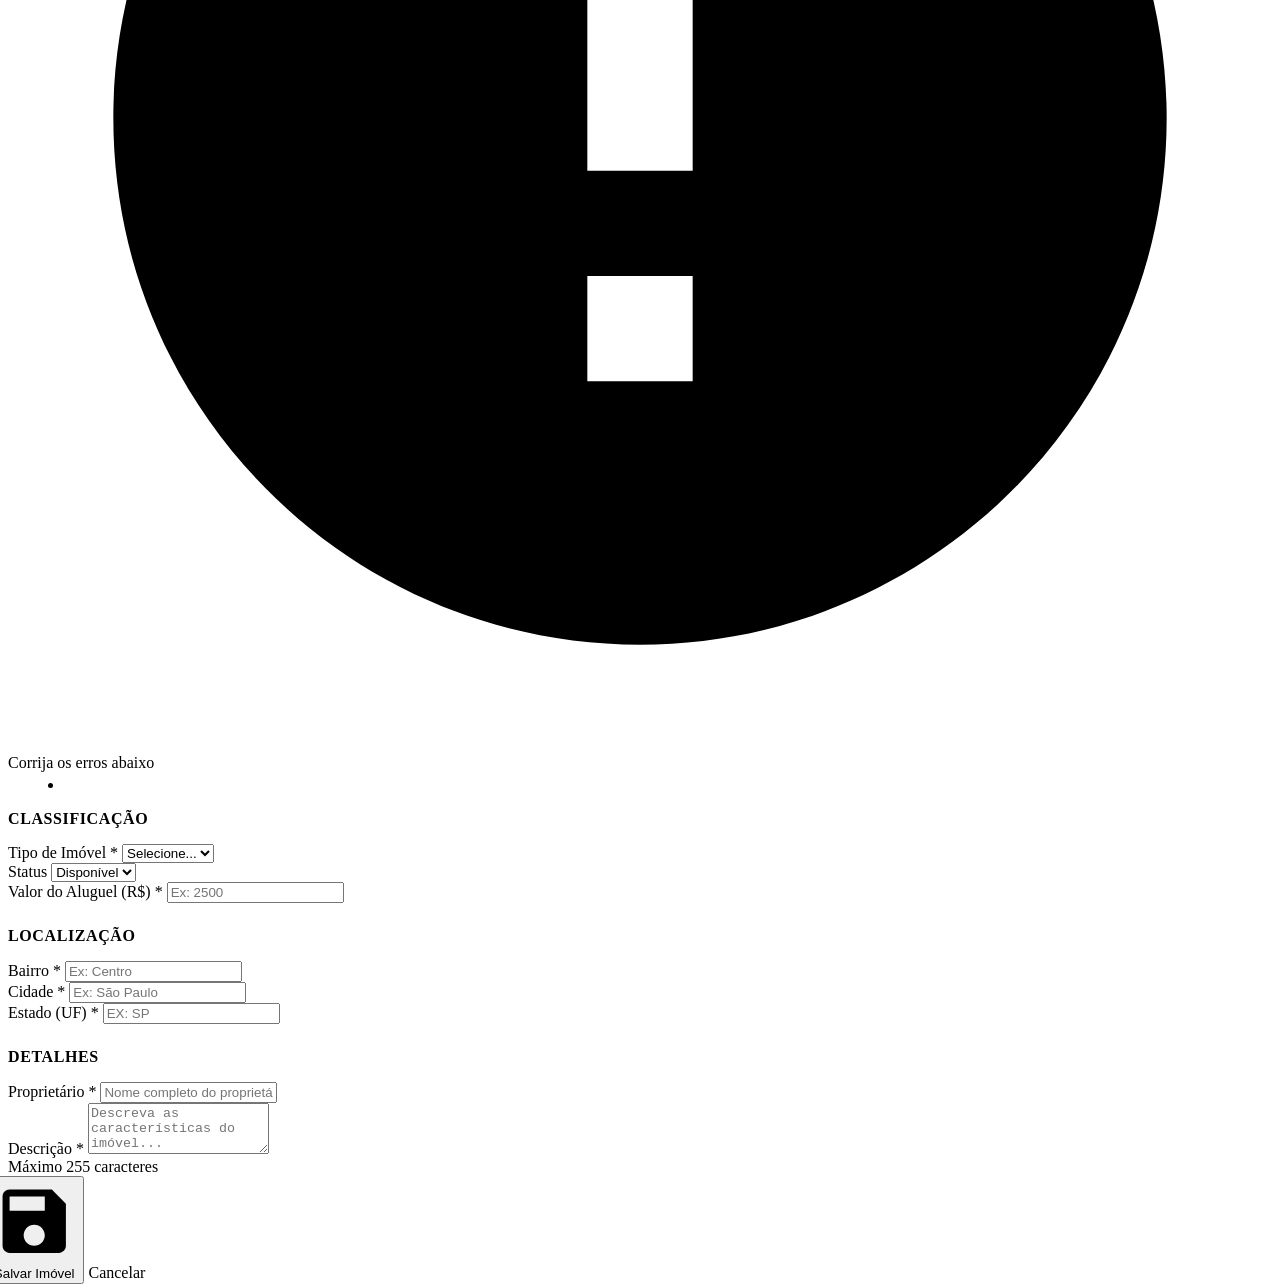
<file: src/main/resources/templates/imoveis/cadastrar.html>
<!DOCTYPE html>
<!--
  PRIMEHOUSE — imoveis/cadastrar.html
  Formulário de cadastro de imóvel
  Spring MVC + Thymeleaf + HTMX
  Controller retorna: "imoveis/cadastrar :: formulario"
-->
<html lang="pt-BR" xmlns:th="http://www.thymeleaf.org">
<head th:replace="~{fragments/layout :: head('Cadastrar Imóvel')}"></head>
<body class="ph-layout">

<!-- Overlay mobile -->
<div class="ph-sidebar-overlay" id="sidebarOverlay"></div>

<div class="ph-wrapper">

    <!-- ── Sidebar ── -->
    <th:block th:replace="~{fragments/layout :: sidebar('imoveis-cadastrar')}"/>

    <!-- ── Área principal ── -->
    <main class="ph-main">

        <!-- Topbar -->
        <th:block th:replace="~{fragments/layout :: topbar('Imóveis', 'Cadastrar')}"/>

        <!-- Notificações flash -->
        <th:block th:replace="~{fragments/layout :: notificacoes}"/>

        <!-- Conteúdo -->
        <div class="ph-content">

            <!-- Header da página -->
            <div class="ph-page-header ph-flex-between" style="flex-wrap:wrap;gap:1rem;">
                <div>
                    <h1 class="ph-page-header__title">Cadastrar Imóvel</h1>
                    <p class="ph-page-header__subtitle">Preencha os dados para registrar um novo imóvel</p>
                </div>
                <div class="ph-page-header__actions">
                    <a th:href="@{/imovel/abrirpesquisar}" class="ph-btn ph-btn--outline">
                        <svg viewBox="0 0 24 24" fill="currentColor"><path d="M20 11H7.83l5.59-5.59L12 4l-8 8 8 8 1.41-1.41L7.83 13H20v-2z"/></svg>
                        Voltar
                    </a>
                </div>
            </div>

            <!-- Formulário — renderizado via fragment HTMX -->
            <div id="formularioCadastro"
                 hx-get="/imovel/cadastrar"
                 hx-trigger="load"
                 hx-target="#formularioCadastro"
                 hx-indicator="#loadingGlobal">

                <!-- ================================================================
                     FRAGMENT: formulario
                     Controller: return "imoveis/cadastrar :: formulario"
                     ================================================================ -->
                <div th:fragment="formulario">

                    <div class="ph-card">

                        <div class="ph-card__header">
                            <div class="ph-card__title">
                                <svg viewBox="0 0 24 24" fill="currentColor"><path d="M19 3H5c-1.11 0-2 .9-2 2v14c0 1.1.89 2 2 2h14c1.1 0 2-.9 2-2V5c0-1.1-.9-2-2-2zm-2 10h-4v4h-2v-4H7v-2h4V7h2v4h4v2z"/></svg>
                                Dados do Imóvel
                            </div>
                        </div>

                        <div class="ph-card__body">

                            <!-- avia aqui a div: <div style="margin-bottom:1.5rem;">, agora está dentro do  <form th:action="@{/imovel/cadastrar}" -->

                            <form th:action="@{/imovel/cadastrar}"
                                  th:object="${imovelDTOInput}"
                                  method="post"
                                  hx-post="/imovel/cadastrar"
                                  hx-target="#formularioCadastro"
                                  hx-indicator="#loadingGlobal">

                                  <!-- Alertas de erro globais --> 
                                <div th:if="${#fields.hasGlobalErrors()}"
                                    class="ph-alert ph-alert--danger ph-mb-6">
                                    <svg viewBox="0 0 24 24" fill="currentColor"><path d="M12 2C6.48 2 2 6.48 2 12s4.48 10 10 10 10-4.48 10-10S17.52 2 12 2zm1 15h-2v-2h2v2zm0-4h-2V7h2v6z"/></svg>
                                    <div class="ph-alert__content">
                                        <div class="ph-alert__title">Corrija os erros abaixo</div>
                                        <ul style="margin:4px 0 0 1rem;font-size:var(--ph-font-size-xs);">
                                            <li th:each="erro : ${#fields.globalErrors()}"
                                                th:text="${erro}"></li>
                                        </ul>
                                    </div>
                                </div> 

                                <!-- Seção: Tipo e Status -->   <!-- SubstituidoPor: bloco movido para dentro do form ( a div de baixo estava em cima do <form th:action="@{/imovel/cadastrar}" )-->
                                <div style="margin-bottom:1.5rem;">
                                    <h3 style="font-size:var(--ph-font-size-sm);font-weight:700;color:var(--ph-text-muted);text-transform:uppercase;letter-spacing:.6px;margin-bottom:1rem;">
                                        Classificação
                                    </h3>
                                    <div class="ph-form-grid ph-form-grid--3">

                                        <div class="ph-form-group">
                                            <label class="ph-form-label" for="tipoImovel">
                                                Tipo de Imóvel <span class="required">*</span>
                                            </label>
                                            <select id="tipoImovel"
                                                    th:field="*{tipoImovel}"
                                                    th:classappend="${#fields.hasErrors('tipoImovel')} ? 'is-invalid'"
                                                    class="ph-form-control">
                                                <option value="">Selecione...</option>
                                                <option th:each="tipo : ${tipos}"
                                                        th:value="${tipo.name()}"
                                                        th:text="${tipo.descricao}">Tipo</option>
                                            </select>
                                            <div class="ph-form-error"
                                                 th:if="${#fields.hasErrors('tipoImovel')}"
                                                 th:errors="*{tipoImovel}"></div>
                                        </div>

                                        <div class="ph-form-group">
                                            <label class="ph-form-label" for="status">Status</label>
                                            <select id="status"
                                                    th:field="*{status}"
                                                    class="ph-form-control">
                                                <option value="DISPONIVEL">Disponível</option>
                                                <option value="ALUGADO">Alugado</option>
                                            </select>
                                        </div>

                                        <div class="ph-form-group">
                                            <label class="ph-form-label" for="valorAluguel">
                                                Valor do Aluguel (R$) <span class="required">*</span>
                                            </label>
                                            <input type="number"
                                                   id="valorAluguel"
                                                   th:field="*{valorAluguel}"
                                                   step="0.01"
                                                   th:classappend="${#fields.hasErrors('valorAluguel')} ? 'is-invalid'"
                                                   class="ph-form-control"
                                                   placeholder="Ex: 2500"
                                                   min="0"/>
                                            <div class="ph-form-error"
                                                 th:if="${#fields.hasErrors('valorAluguel')}"
                                                 th:errors="*{valorAluguel}"></div>
                                        </div>

                                    </div>
                                </div>

                                <!-- Seção: Localização -->
                                <div style="margin-bottom:1.5rem;">
                                    <h3 style="font-size:var(--ph-font-size-sm);font-weight:700;color:var(--ph-text-muted);text-transform:uppercase;letter-spacing:.6px;margin-bottom:1rem;">
                                        Localização
                                    </h3>
                                    <div class="ph-form-grid ph-form-grid--3">

                                        <div class="ph-form-group">
                                            <label class="ph-form-label" for="bairro">
                                                Bairro <span class="required">*</span>
                                            </label>
                                            <input type="text"
                                                   id="bairro"
                                                   th:field="*{bairro}"
                                                   th:classappend="${#fields.hasErrors('bairro')} ? 'is-invalid'"
                                                   class="ph-form-control"
                                                   placeholder="Ex: Centro"/>
                                            <div class="ph-form-error"
                                                 th:if="${#fields.hasErrors('bairro')}"
                                                 th:errors="*{bairro}"></div>
                                        </div>

                                        <div class="ph-form-group">
                                            <label class="ph-form-label" for="cidade">
                                                Cidade <span class="required">*</span>
                                            </label>
                                            <input type="text"
                                                   id="cidade"
                                                   th:field="*{cidade}"
                                                   th:classappend="${#fields.hasErrors('cidade')} ? 'is-invalid'"
                                                   class="ph-form-control"
                                                   placeholder="Ex: São Paulo"/>
                                            <div class="ph-form-error"
                                                 th:if="${#fields.hasErrors('cidade')}"
                                                 th:errors="*{cidade}"></div>
                                        </div>

                                        <div class="ph-form-group">
                                            <label class="ph-form-label" for="estado">
                                                Estado (UF) <span class="required">*</span>
                                            </label>
                                            <input type="text"
                                                   id="estado"
                                                   th:field="*{estado}"
                                                   th:classappend="${#fields.hasErrors('estado')} ? 'is-invalid'"
                                                   class="ph-form-control"
                                                   placeholder="Ex: SP"
                                                   maxlength="2"
                                                   style="text-transform:uppercase;"/>
                                            <div class="ph-form-error"
                                                 th:if="${#fields.hasErrors('estado')}"
                                                 th:errors="*{estado}"></div>
                                        </div>

                                    </div>
                                </div>

                                <!-- Seção: Proprietário e Descrição -->
                                <div style="margin-bottom:1.5rem;">
                                    <h3 style="font-size:var(--ph-font-size-sm);font-weight:700;color:var(--ph-text-muted);text-transform:uppercase;letter-spacing:.6px;margin-bottom:1rem;">
                                        Detalhes
                                    </h3>
                                    <div class="ph-form-grid ph-form-grid--2">

                                        <div class="ph-form-group">
                                            <label class="ph-form-label" for="proprietario">
                                                Proprietário <span class="required">*</span>
                                            </label>
                                            <input type="text"
                                                   id="proprietario"
                                                   th:field="*{proprietario}"
                                                   th:classappend="${#fields.hasErrors('proprietario')} ? 'is-invalid'"
                                                   class="ph-form-control"
                                                   placeholder="Nome completo do proprietário"/>
                                            <div class="ph-form-error"
                                                 th:if="${#fields.hasErrors('proprietario')}"
                                                 th:errors="*{proprietario}"></div>
                                        </div>

                                        <div class="ph-form-group">
                                            <label class="ph-form-label" for="descricao">
                                                Descrição <span class="required">*</span>
                                            </label>
                                            <textarea id="descricao"
                                                      th:field="*{descricao}"
                                                      th:classappend="${#fields.hasErrors('descricao')} ? 'is-invalid'"
                                                      class="ph-form-control"
                                                      placeholder="Descreva as características do imóvel..."
                                                      rows="3"
                                                      maxlength="255"></textarea>
                                            <div class="ph-form-help">Máximo 255 caracteres</div>
                                            <div class="ph-form-error"
                                                 th:if="${#fields.hasErrors('descricao')}"
                                                 th:errors="*{descricao}"></div>
                                        </div>

                                    </div>
                                </div>

                                <!-- Ações do formulário -->
                                <div class="ph-card__footer" style="margin:-1.5rem -1.5rem -1.5rem;border-radius:0 0 var(--ph-radius-lg) var(--ph-radius-lg);">
                                    <button type="submit" class="ph-btn ph-btn--primary">
                                        <svg viewBox="0 0 24 24" fill="currentColor"><path d="M17 3H5c-1.11 0-2 .9-2 2v14c0 1.1.89 2 2 2h14c1.1 0 2-.9 2-2V7l-4-4zm-5 16c-1.66 0-3-1.34-3-3s1.34-3 3-3 3 1.34 3 3-1.34 3-3 3zm3-10H5V5h10v4z"/></svg>
                                        Salvar Imóvel
                                    </button>
                                    <a th:href="@{/imovel/abrirpesquisar}" class="ph-btn ph-btn--outline">
                                        Cancelar
                                    </a>
                                </div>

                            </form>

                        </div><!-- /card-body -->
                    </div><!-- /ph-card -->

                </div><!-- /th:fragment="formulario" -->
            </div><!-- /formularioCadastro -->

        </div><!-- /ph-content -->
    </main>
</div><!-- /ph-wrapper -->

<th:block th:replace="~{fragments/layout :: scripts-base}"/>

</body>
</html>
</file>
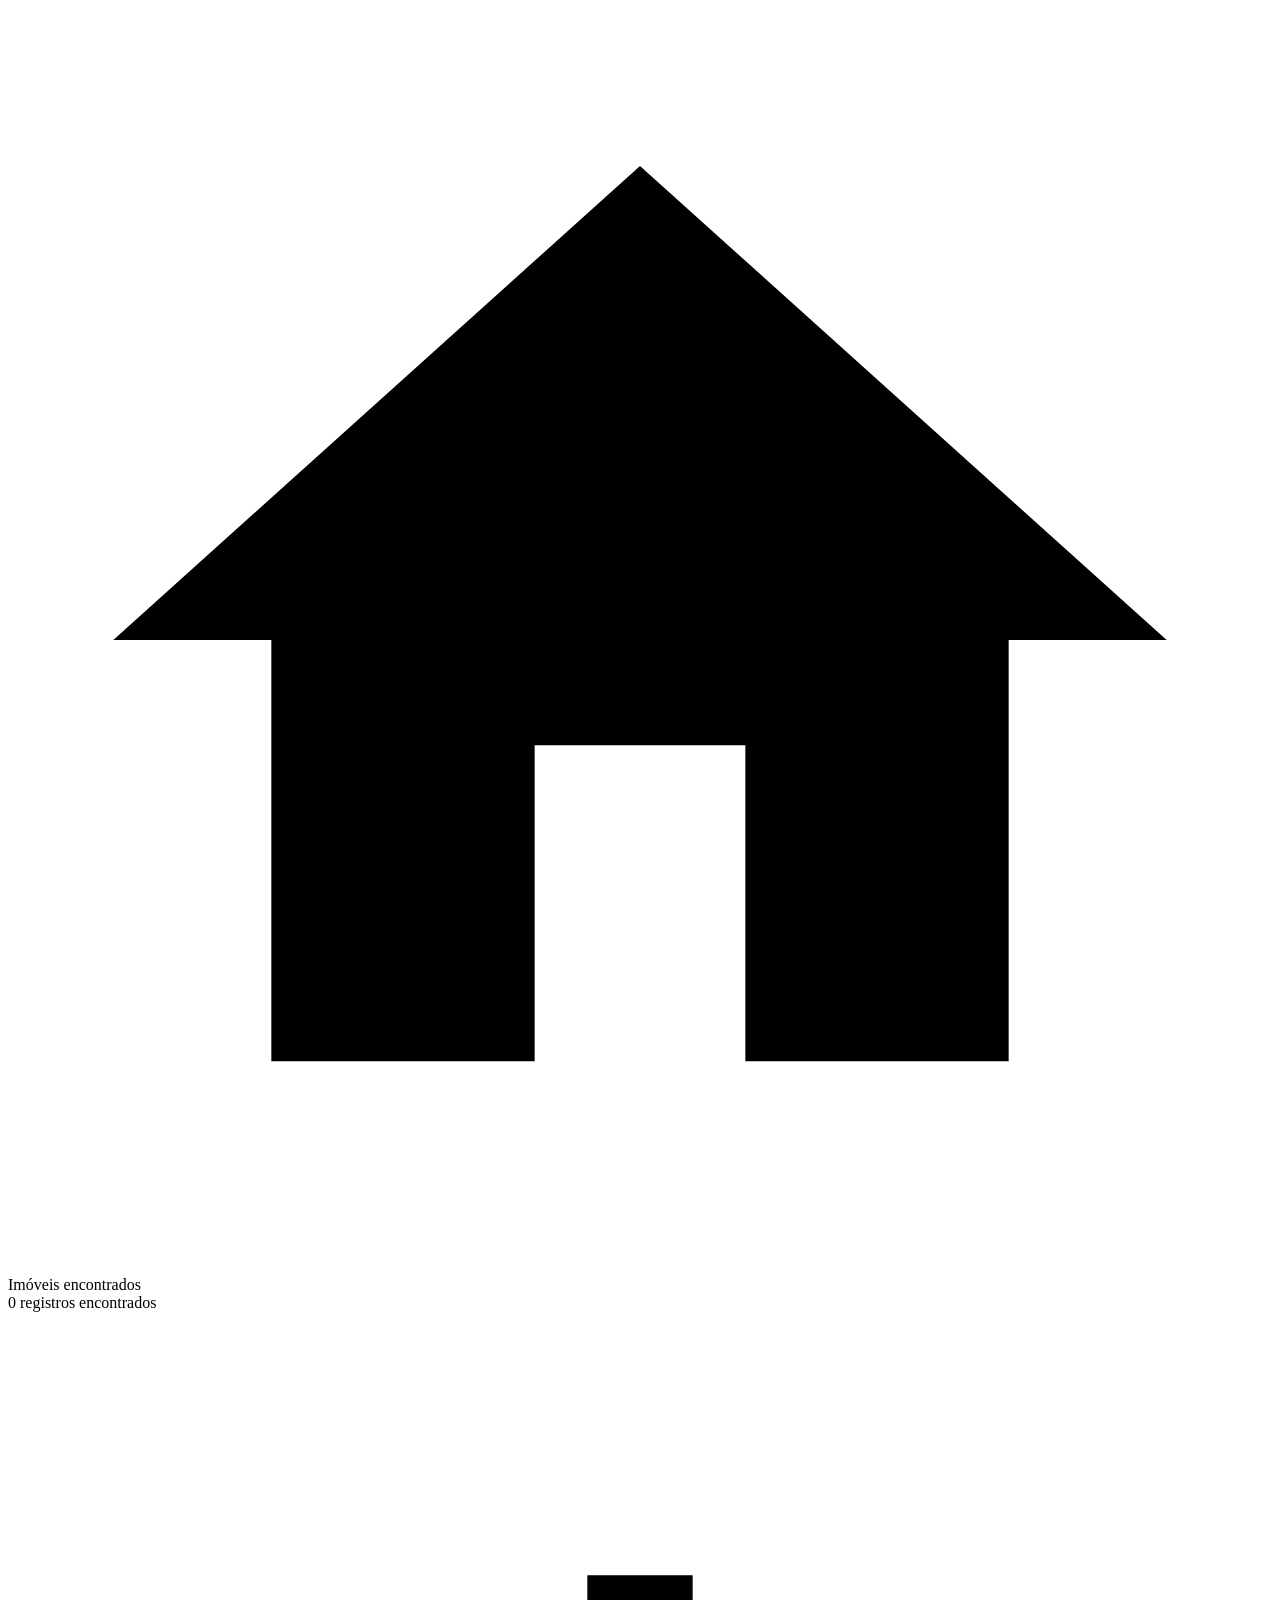
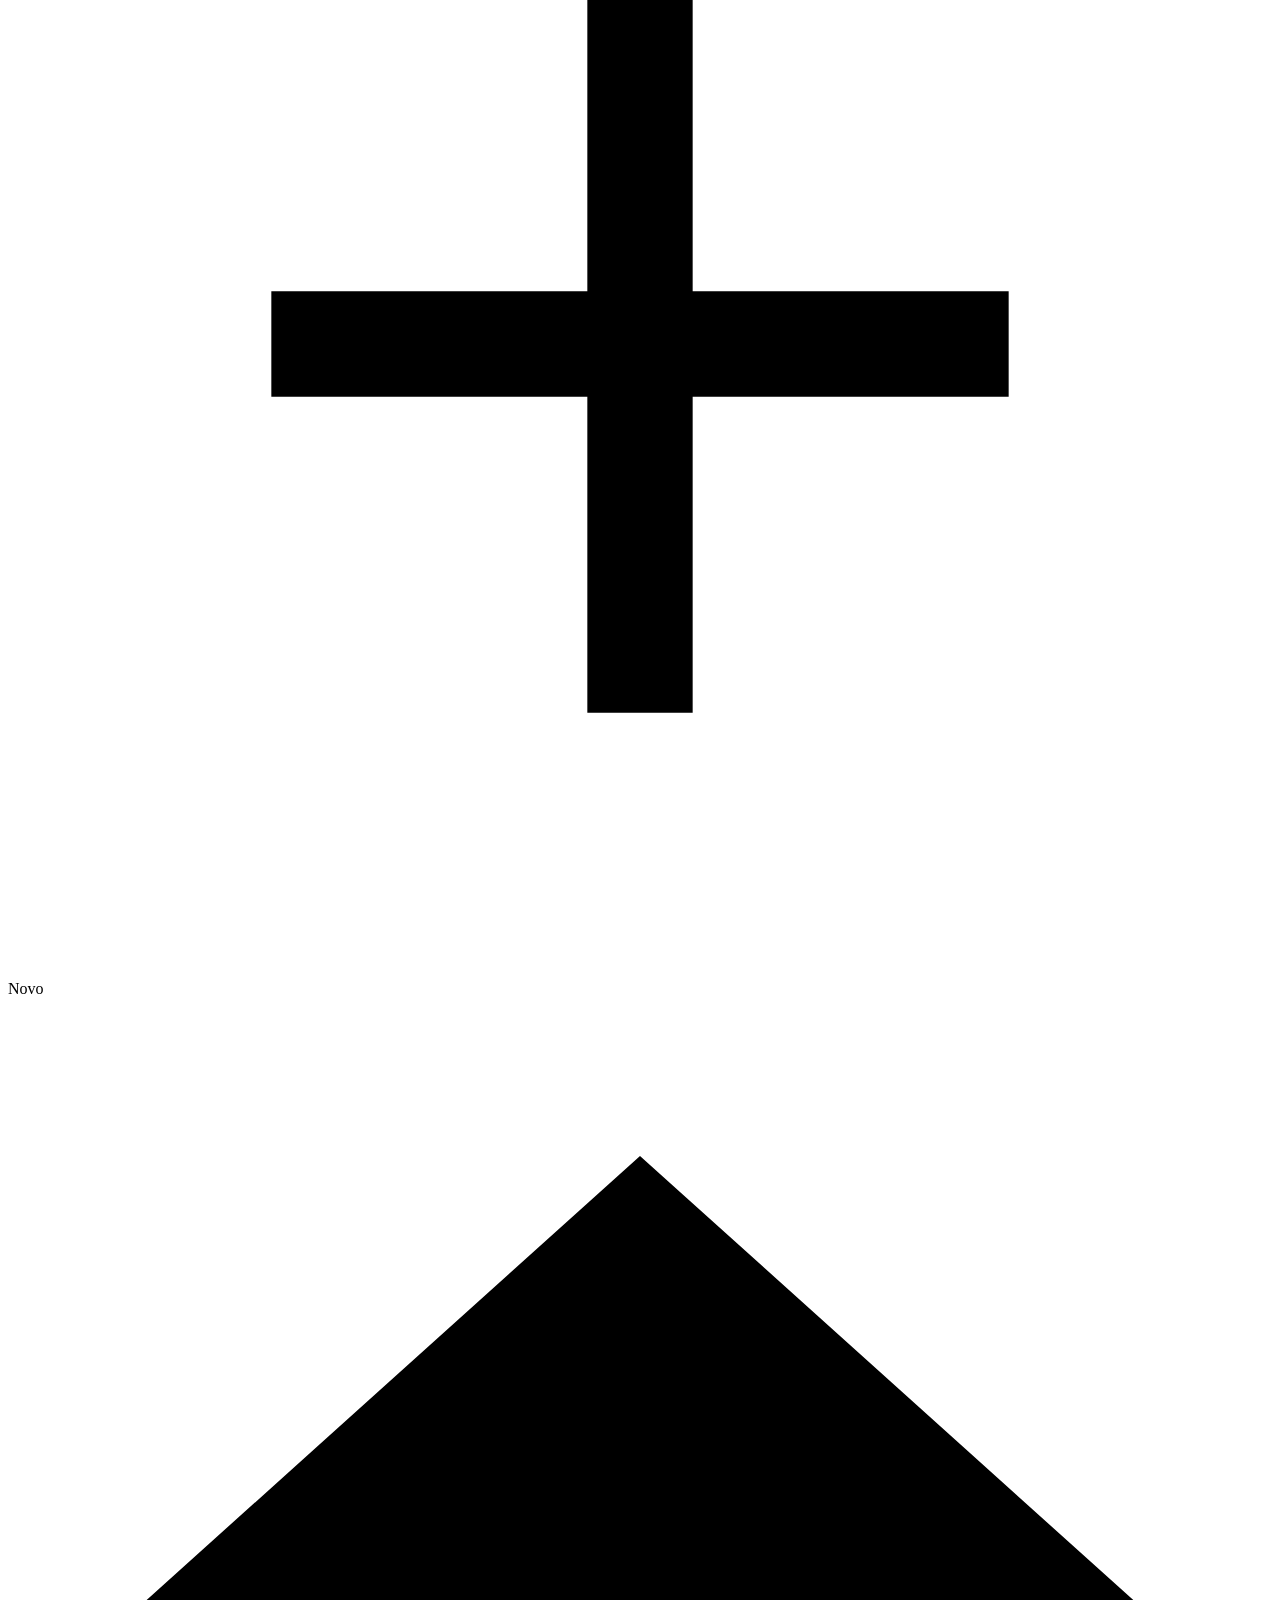
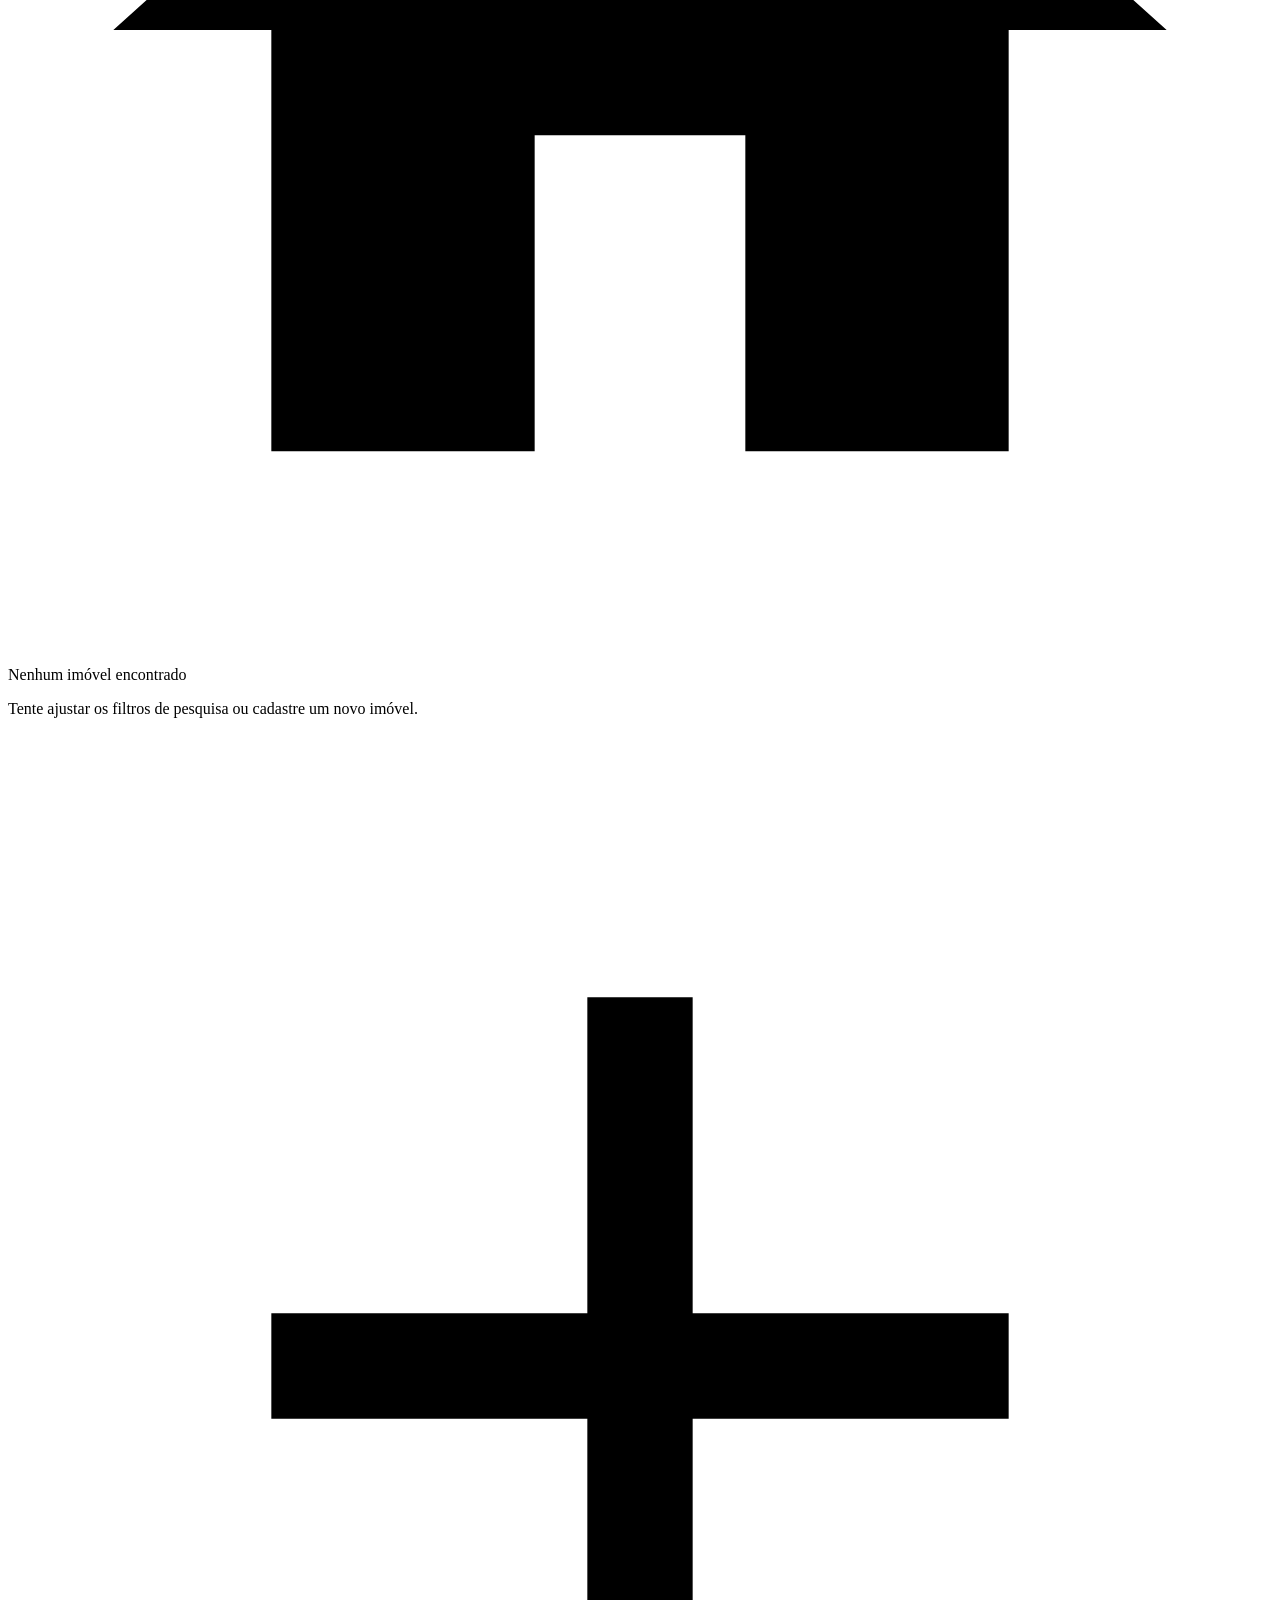
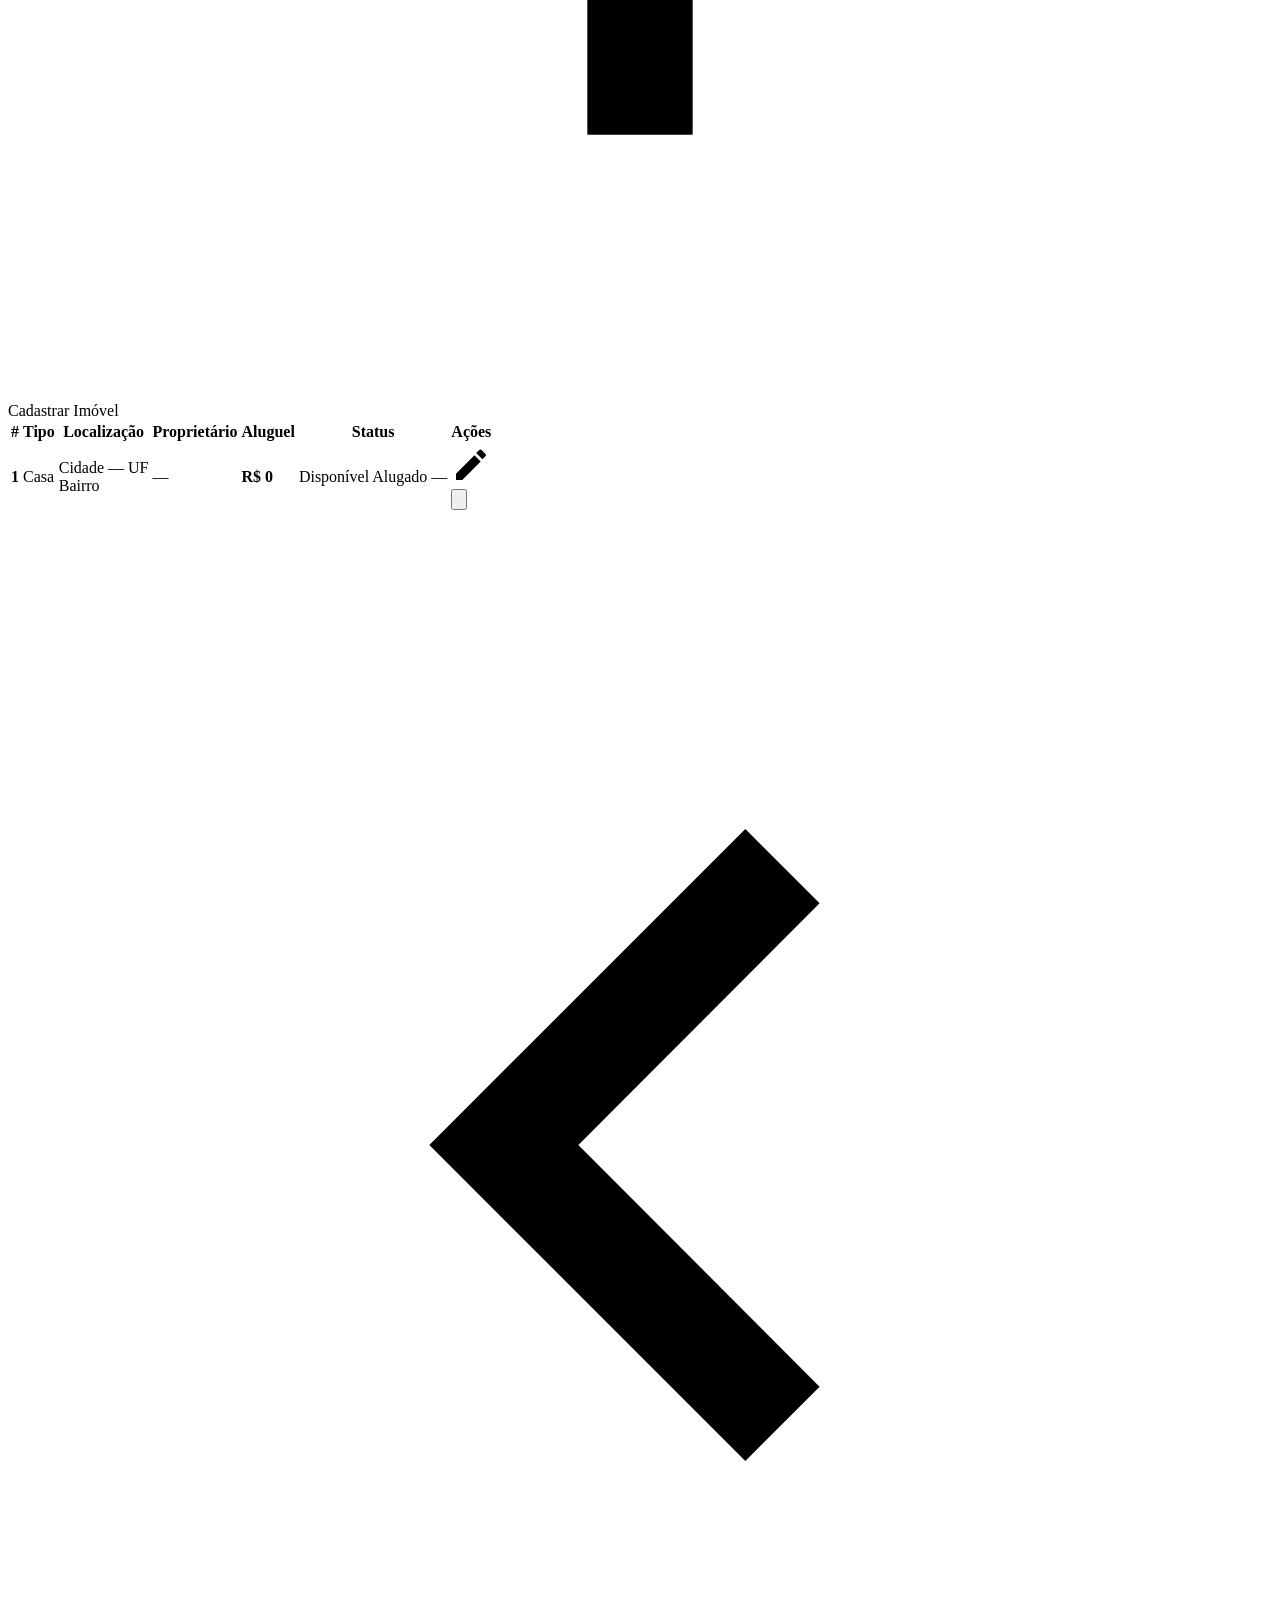
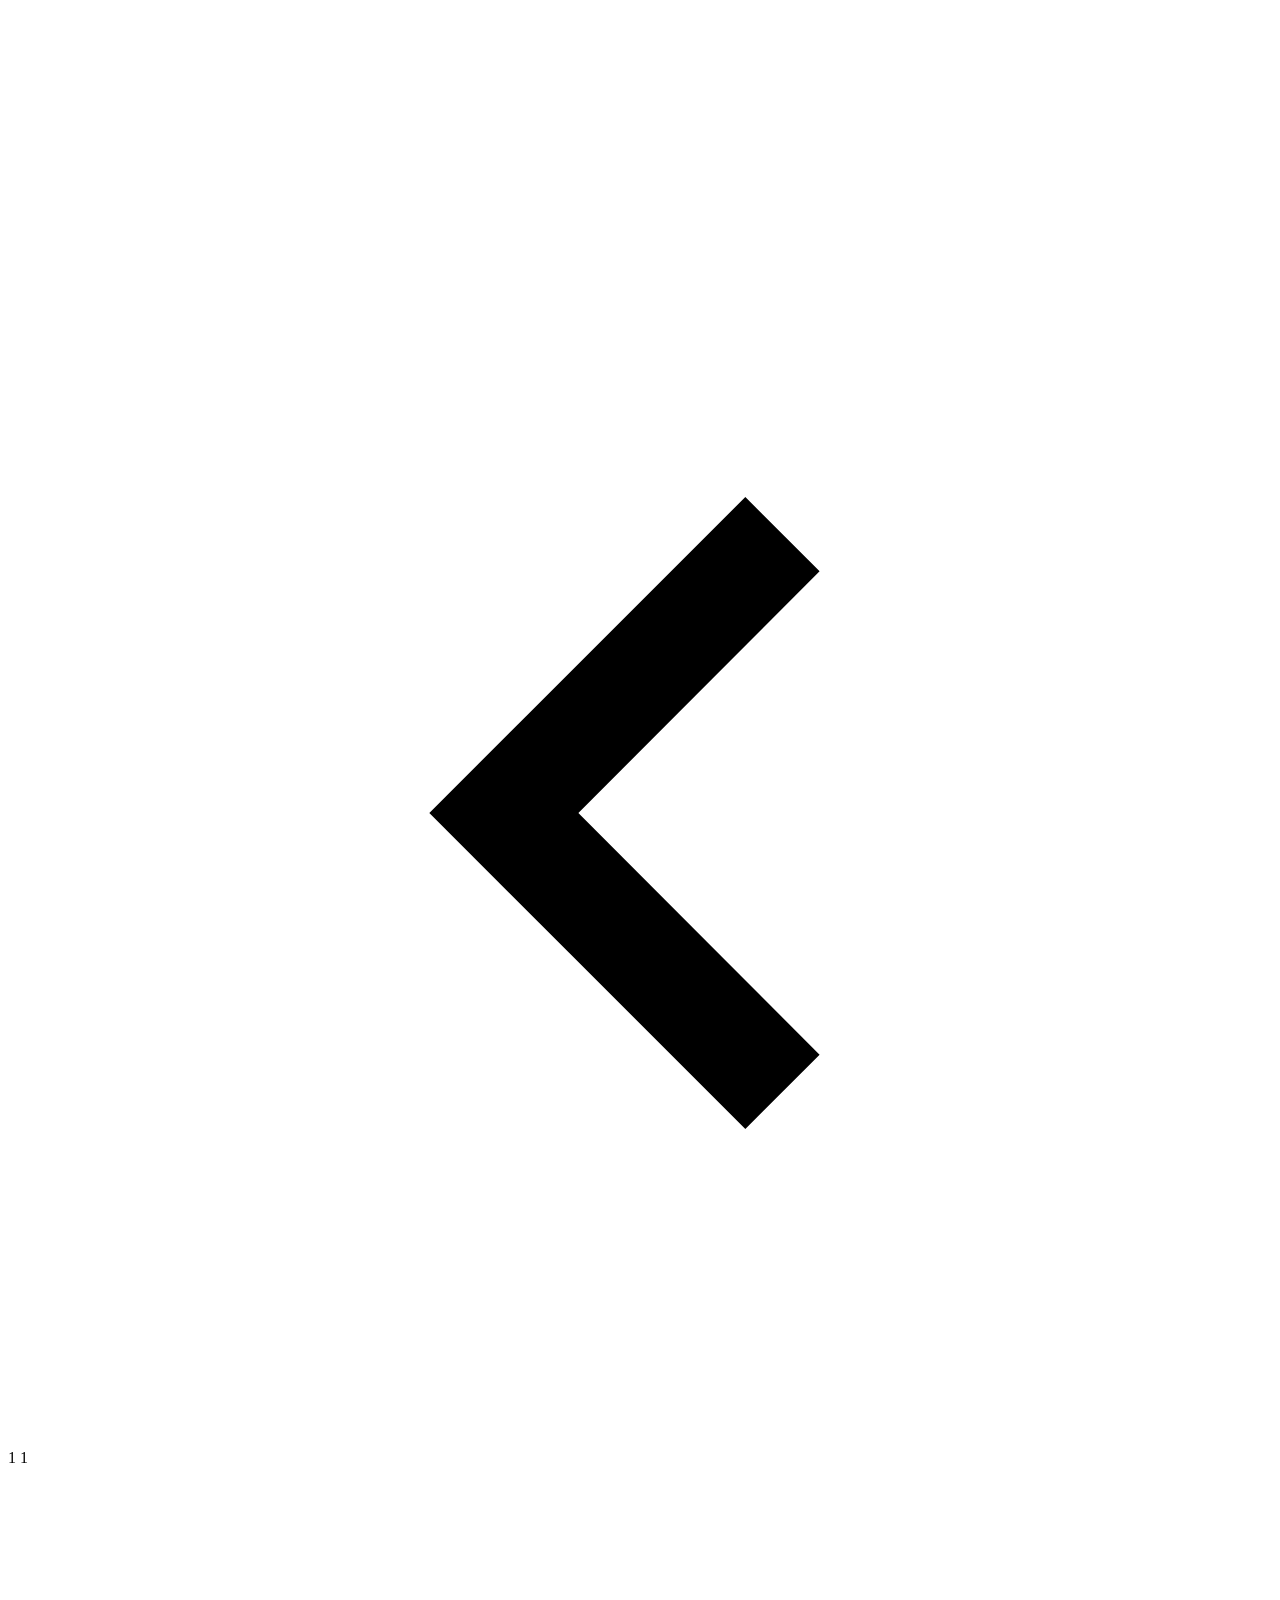
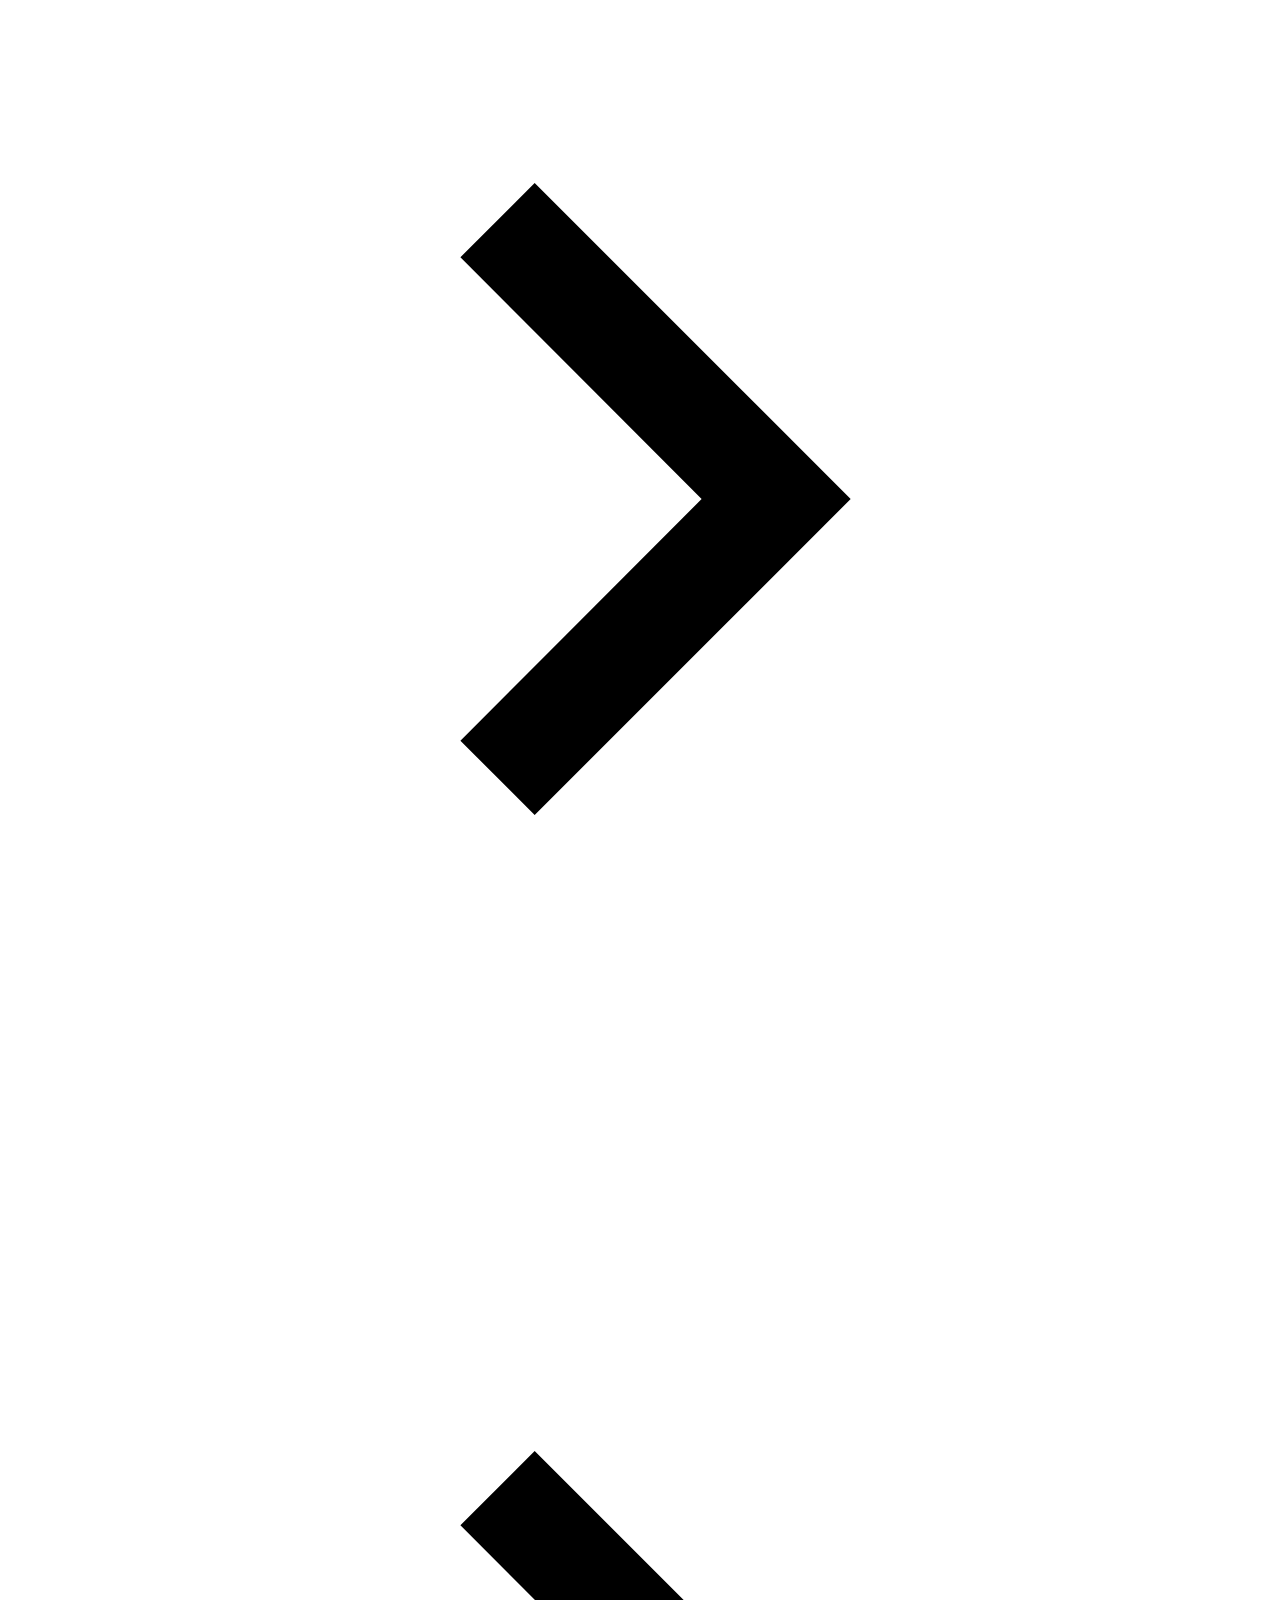
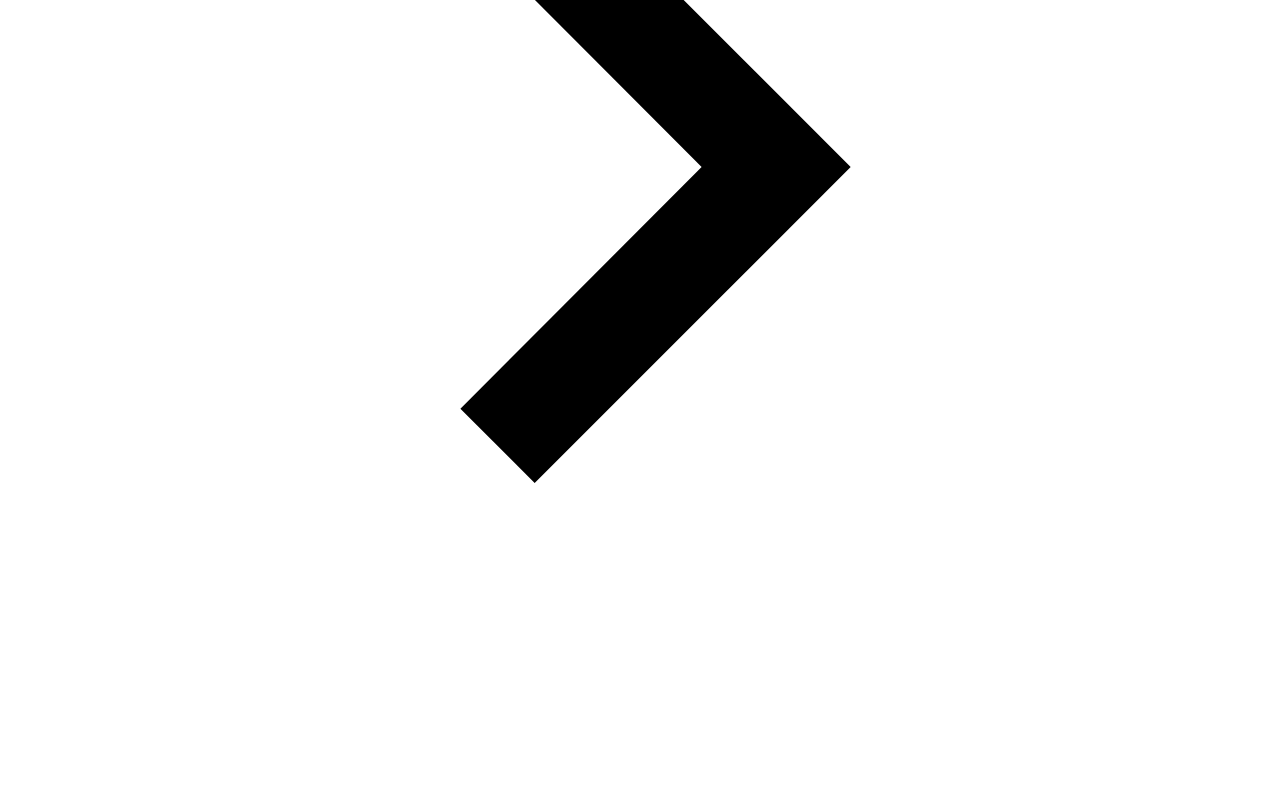
<file: src/main/resources/templates/imoveis/mostrar.html>
<!DOCTYPE html>
<!--
  PRIMEHOUSE — imoveis/mostrar.html
  Fragment "tabela" — resultado da pesquisa de imóveis
  Retornado via HTMX para #tabelaImoveis em pesquisar.html
-->
<html lang="pt-BR" xmlns:th="http://www.thymeleaf.org">
<body>

<!-- =====================================================================
     FRAGMENT: tabela
     Retornado pelo controller:  return "imoveis/mostrar :: tabela"
     ===================================================================== -->
<div th:fragment="tabela">

    <!-- ── Card da tabela ── -->
    <div class="ph-card">

        <div class="ph-card__header">
            <div>
                <div class="ph-card__title">
                    <svg viewBox="0 0 24 24" fill="currentColor"><path d="M10 20v-6h4v6h5v-8h3L12 3 2 12h3v8z"/></svg>
                    Imóveis encontrados
                </div>
                <div class="ph-card__subtitle"
                     th:text="${pagina.totalElements} + ' registro(s) encontrado(s)'">
                    0 registros encontrados
                </div>
            </div>
            <div class="ph-flex ph-gap-3">
                <a th:href="@{/imovel/cadastrar}" class="ph-btn ph-btn--primary ph-btn--sm">
                    <svg viewBox="0 0 24 24" fill="currentColor"><path d="M19 13h-6v6h-2v-6H5v-2h6V5h2v6h6v2z"/></svg>
                    Novo
                </a>
            </div>
        </div><!-- /card-header -->

        <!-- ── Estado vazio ── -->
        <div th:if="${pagina.vazia}" class="ph-empty"> <!--antes era: th:if="${pagina.totalElements == 0}" || Agora está assim: th:if="${pagina.vazia}" -->
            <svg class="ph-empty__icon" viewBox="0 0 24 24" fill="currentColor">
                <path d="M10 20v-6h4v6h5v-8h3L12 3 2 12h3v8z"/>
            </svg>
            <div class="ph-empty__title">Nenhum imóvel encontrado</div>
            <p class="ph-empty__text">Tente ajustar os filtros de pesquisa ou cadastre um novo imóvel.</p>
            <a th:href="@{/imovel/cadastrar}" class="ph-btn ph-btn--primary" style="margin-top:1rem;">
                <svg viewBox="0 0 24 24" fill="currentColor"><path d="M19 13h-6v6h-2v-6H5v-2h6V5h2v6h6v2z"/></svg>
                Cadastrar Imóvel
            </a>
        </div>

        <!-- ── Tabela ── -->
        <div class="ph-table-wrapper" th:if="${!pagina.vazia}"> <!--antes era: th:if="${pagina.totalElements > 0}" || Agora está assim: th:if="${!pagina.vazia}" -->
            <table class="ph-table">
                <thead>
                    <tr>
                        <th>#</th>
                        <th>Tipo</th>
                        <th>Localização</th>
                        <th>Proprietário</th>
                        <th>Aluguel</th>
                        <th>Status</th>
                        <th>Ações</th>
                    </tr>
                </thead>
                <tbody>
                    <tr th:each="imovel : ${pagina.conteudo}">  <!--antes era: th:each="imovel : ${pagina.content}" || Agora está assim: th:each="imovel : ${pagina.conteudo}" -->

                        <!-- Código -->
                        <td>
                            <span style="font-weight:700;color:var(--ph-primary);"
                                  th:text="${imovel.codigo}">1</span>
                        </td>

                        <!-- Tipo -->
                        <td>
                            <span class="ph-badge ph-badge--blue" th:text="${imovel.tipoImovel}">Casa</span>
                        </td>

                        <!-- Localização -->
                        <td>
                            <div style="font-weight:500;" th:text="${imovel.cidade + ' — ' + imovel.estado}">
                                Cidade — UF
                            </div> <!-- Removido: th:text="${imovel.cidade} + ' — ' + ${imovel.estado}" || SubistituidoPor: th:text="${imovel.cidade + ' — ' + imovel.estado}" -->
                            <div style="font-size:var(--ph-font-size-xs);color:var(--ph-text-muted);"
                                 th:text="${imovel.bairro}">Bairro</div>
                        </td>

                        <!-- Proprietário -->
                        <td th:text="${imovel.proprietario}">—</td>

                        <!-- Valor aluguel -->
                        <td>
                            <span style="font-weight:600;color:var(--ph-secondary);">
                                R$ <span th:text="${imovel.valorAluguel}">0</span>
                            </span>
                        </td>

                        <!-- Status badge -->
                        <td>
                            <span th:if="${imovel.status.name() == 'DISPONIVEL'}"
                                  class="ph-badge ph-badge--green">Disponível</span>
                            <span th:if="${imovel.status.name() == 'ALUGADO'}"
                                  class="ph-badge ph-badge--red">Alugado</span>
                            <span th:if="${imovel.status.name() != 'DISPONIVEL' and imovel.status.name() != 'ALUGADO'}"
                                  class="ph-badge ph-badge--gray" th:text="${imovel.status}">—</span> <!-- Removido: th:text="${imovel.status.descricao}" || SubistituidoPor: th:text="${imovel.status}" -->
                        </td>

                        <!-- Ações -->
                        <td>
                            <div class="ph-table__actions">

                                <!-- Editar -->
                                <a th:href="@{/imovel/alterar/{c}(c=${imovel.codigo})}"
                                   class="ph-btn ph-btn--outline ph-btn--sm ph-btn--icon"
                                   hx-get="/imovel/alterar/{c}"
                                   hx-get-param="c"
                                   th:attr="hx-get=@{/imovel/alterar/{c}(c=${imovel.codigo})}"
                                   hx-target="#modalAlterarConteudo"
                                   hx-indicator="#loadingGlobal"
                                   onclick="document.getElementById('modalAlterar').classList.remove('ph-modal-hidden')"
                                   title="Editar imóvel">
                                    <svg viewBox="0 0 24 24" fill="currentColor">
                                        <path d="M3 17.25V21h3.75L17.81 9.94l-3.75-3.75L3 17.25zm17.71-10.46a1 1 0 0 0 0-1.41l-2.34-2.34a1 1 0 0 0-1.41 0l-1.83 1.83 3.75 3.75 1.83-1.83z"/>
                                    </svg>
                                </a>

                                <!-- Remover (confirma antes) -->
                                <button type="button"
                                        class="ph-btn ph-btn--danger ph-btn--sm ph-btn--icon"
                                        th:attr="data-codigo=${imovel.codigo}, data-tipo=${imovel.tipoImovel}"
                                        onclick="confirmarRemocaoImovel(this)"
                                        title="Remover imóvel">
                                    <svg viewBox="0 0 24 24" fill="currentColor">
                                        <path d="M6 19c0 1.1.9 2 2 2h8c1.1 0 2-.9 2-2V7H6v12zm2.46-7.12 1.41-1.41L12 12.59l2.12-2.12 1.41 1.41L13.41 14l2.12 2.12-1.41 1.41L12 15.41l-2.12 2.12-1.41-1.41L10.59 14l-2.13-2.12zM15.5 4l-1-1h-5l-1 1H5v2h14V4z"/>
                                    </svg>
                                </button>

                            </div>
                        </td>

                    </tr>
                </tbody>
            </table>
        </div><!-- /table-wrapper -->

        <!-- ── Paginação ── -->
        <div class="ph-card__footer" th:if="${pagina.numeroPaginas > 1}"> <!--antes era: th:if="${pagina.totalPages > 1}" || Agora está assim: th:if="${pagina.numeroPaginas > 1}" -->
            <div class="ph-pagination">

                <!-- Anterior -->
                <a th:if="${!pagina.primeira}"
                   th:href="${pagina.urlParaPagina(pagina.atual - 1)}"
                   hx-get="${pagina.urlParaPagina(pagina.atual - 1)}"
                   hx-target="#tabelaImoveis"
                   hx-indicator="#loadingGlobal"
                   class="ph-page-btn"
                   aria-label="Página anterior">
                    <svg viewBox="0 0 24 24" fill="currentColor"><path d="M15.41 16.59L10.83 12l4.58-4.59L14 6l-6 6 6 6 1.41-1.41z"/></svg>
                </a> <!--antes era: th:href="${pagina.getPaginaUrl(pagina.number - 1)}" || Agora está assim: th:href="${pagina.urlParaPagina(pagina.atual - 1)}" -->
                     <!--antes era: hx-get="${pagina.getPaginaUrl(pagina.number - 1)}" || Agora está assim: hx-get="${pagina.urlParaPagina(pagina.atual - 1)}" -->
                <span th:unless="${pagina.hasPreviousPage}" class="ph-page-btn disabled" aria-disabled="true">
                    <svg viewBox="0 0 24 24" fill="currentColor"><path d="M15.41 16.59L10.83 12l4.58-4.59L14 6l-6 6 6 6 1.41-1.41z"/></svg>
                </span>

                <!-- Páginas numeradas -->
                <th:block  th:each="pagNum : ${#numbers.sequence(pagina.inicio,pagina.fim)}"> <!-- Removido: th:each="pagNum : ${pagina.paginasVisiveis}" || SubistituidoPor: ${#numbers.sequence(pagina.inicio,pagina.fim)}" -->
                    <a th:if="${pagNum != pagina.number}"
                       th:href="${pagina.getPaginaUrl(pagNum)}"
                       hx-get="${pagina.getPaginaUrl(pagNum)}"
                       hx-target="#tabelaImoveis"
                       hx-indicator="#loadingGlobal"
                       class="ph-page-btn"
                       th:text="${pagNum + 1}">1</a>
                    <span th:if="${pagNum == pagina.atual + 1}" 
                          class="ph-page-btn active"
                          th:text="${pagNum + 1}"
                          aria-current="page">1</span> <!-- Removido: th:if="${pagNum == pagina.number}" || SubstituidoPor: th:if="${pagNum == pagina.atual + 1}" -->
                </th:block>

                <!-- Próxima -->
                <a th:if="${!pagina.ultima}"
                   th:href="${pagina.getPaginaUrl(pagina.number + 1)}"
                   hx-get="${pagina.getPaginaUrl(pagina.number + 1)}"
                   hx-target="#tabelaImoveis"
                   hx-indicator="#loadingGlobal"
                   class="ph-page-btn"
                   aria-label="Próxima página">
                    <svg viewBox="0 0 24 24" fill="currentColor"><path d="M8.59 16.59L13.17 12 8.59 7.41 10 6l6 6-6 6-1.41-1.41z"/></svg>
                </a> <!-- Removido: th:if="${pagina.hasNextPage}" || SubstituidoPor: th:if="${!pagina.ultima}" -->
                <span th:unless="${pagina.hasNextPage}" class="ph-page-btn disabled" aria-disabled="true">
                    <svg viewBox="0 0 24 24" fill="currentColor"><path d="M8.59 16.59L13.17 12 8.59 7.41 10 6l6 6-6 6-1.41-1.41z"/></svg>
                </span>

            </div><!-- /pagination -->
        </div><!-- /card-footer -->

    </div><!-- /ph-card -->

    <!-- ── Modal de alteração (carregado via HTMX) ── -->
    <div id="modalAlterar"
         class="ph-modal-backdrop ph-modal-hidden"
         onclick="if(event.target===this)fecharModalAlterar()"
         style="display:none;">
        <div class="ph-modal ph-modal--lg" onclick="event.stopPropagation()">
            <div id="modalAlterarConteudo">
                <!-- preenchido via HTMX -->
                <div class="ph-flex-center" style="padding:3rem;">
                    <span class="ph-spinner ph-spinner--lg" style="color:var(--ph-primary);"></span>
                </div>
            </div>
        </div>
    </div>

    <!-- Estilos de visibilidade do modal (apenas para o fragment) -->
    <style>
        .ph-modal-hidden { display: none !important; }
        .ph-modal-visible { display: flex !important; }
    </style>

    <!-- Script de confirmação de remoção e controle do modal -->
    <script>
        // Abre o modal de alteração via HTMX
        document.body.addEventListener('htmx:afterSwap', function(evt) {
            if (evt.detail.target && evt.detail.target.id === 'modalAlterarConteudo') {
                const modal = document.getElementById('modalAlterar');
                if (modal) {
                    modal.style.display = 'flex';
                    modal.classList.remove('ph-modal-hidden');
                    modal.classList.add('ph-modal-visible');
                }
            }
        });

        function fecharModalAlterar() {
            const modal = document.getElementById('modalAlterar');
            if (modal) {
                modal.style.display = 'none';
                modal.classList.add('ph-modal-hidden');
                modal.classList.remove('ph-modal-visible');
            }
        }

        // Confirma remoção com SweetAlert2
        function confirmarRemocaoImovel(btn) {
            const codigo = btn.getAttribute('data-codigo');
            const tipo   = btn.getAttribute('data-tipo');
            Swal.fire({
                title: 'Remover imóvel?',
                html: `O imóvel <strong>#${codigo} — ${tipo}</strong> será marcado como <em>Alugado/Removido</em>. Esta ação não pode ser desfeita.`,
                icon: 'warning',
                showCancelButton: true,
                confirmButtonText: 'Sim, remover',
                cancelButtonText: 'Cancelar',
                confirmButtonColor: '#e02424',
                cancelButtonColor: '#6b7280',
                focusCancel: true
            }).then(result => {
                if (result.isConfirmed) {
                    window.location.href = `/imovel/remover/${codigo}`;
                }
            });
        }
    </script>

</div><!-- /th:fragment="tabela" -->

</body>
</html>
</file>
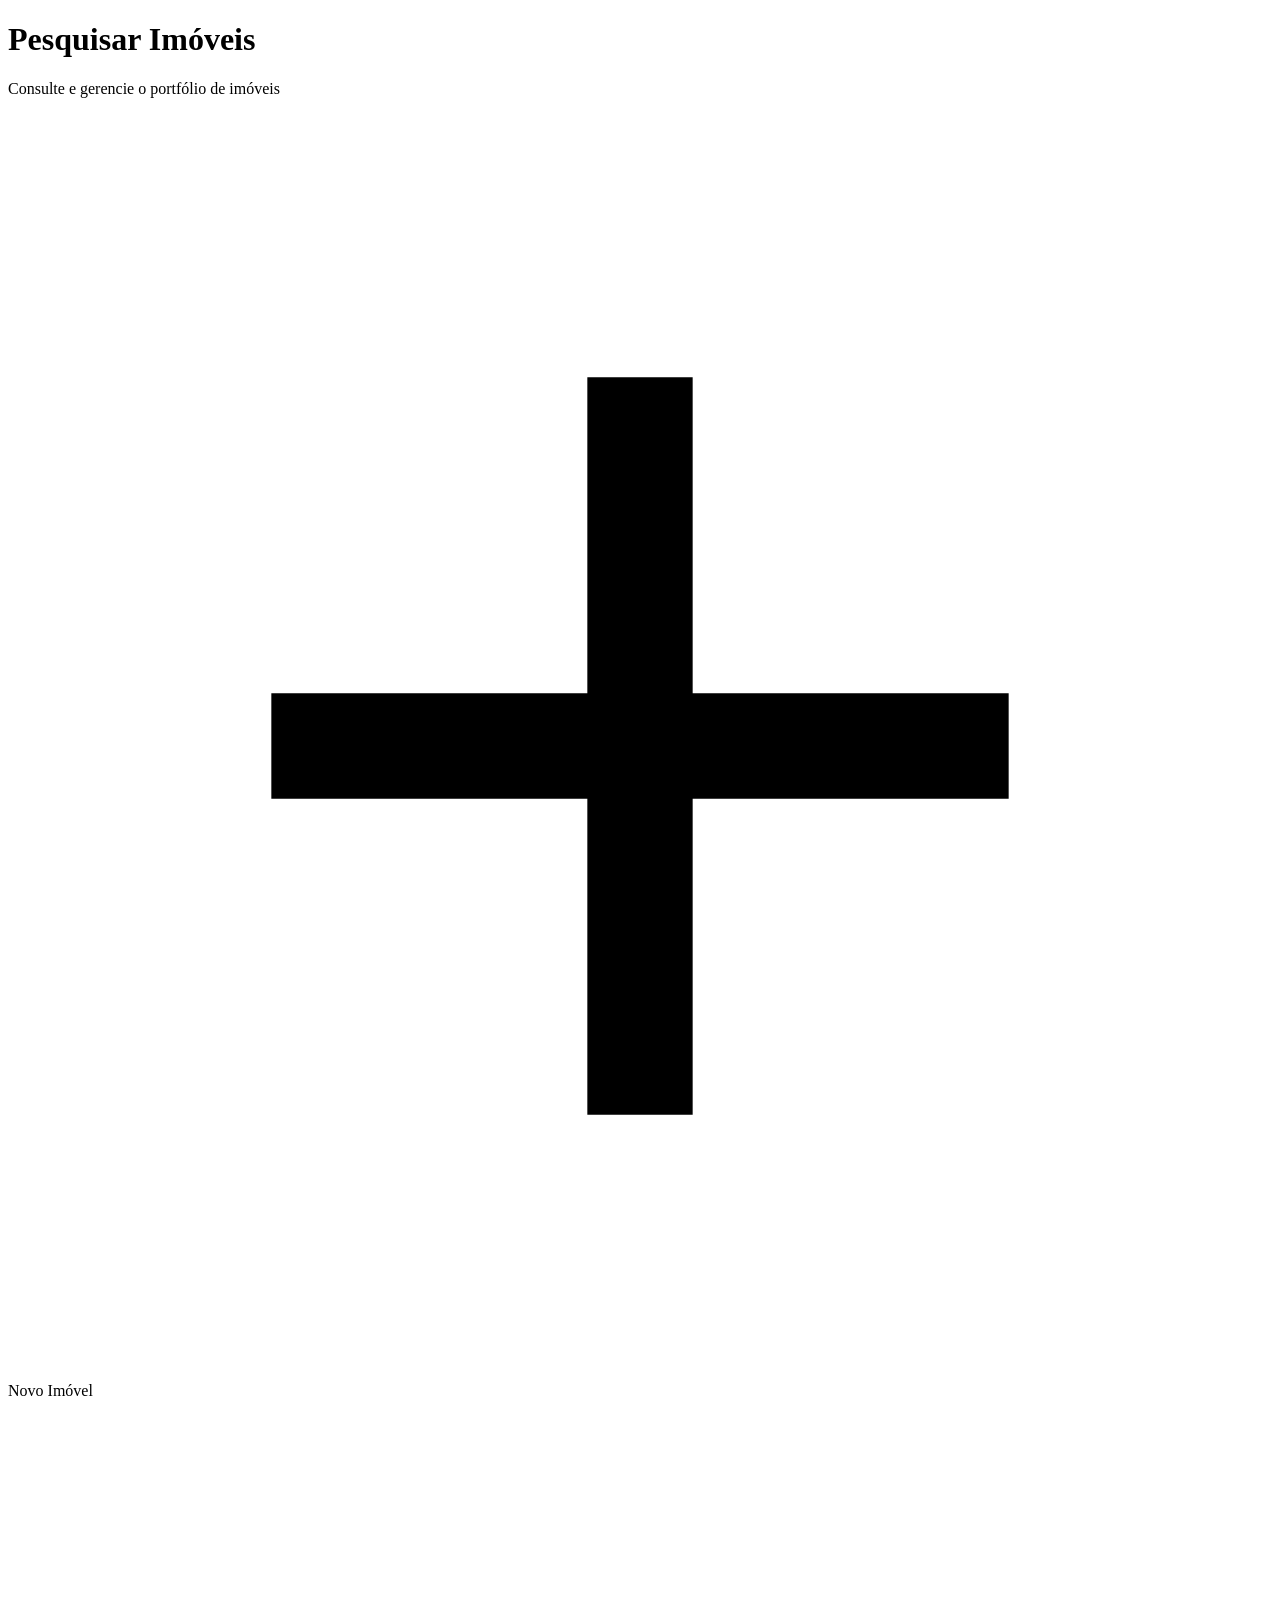
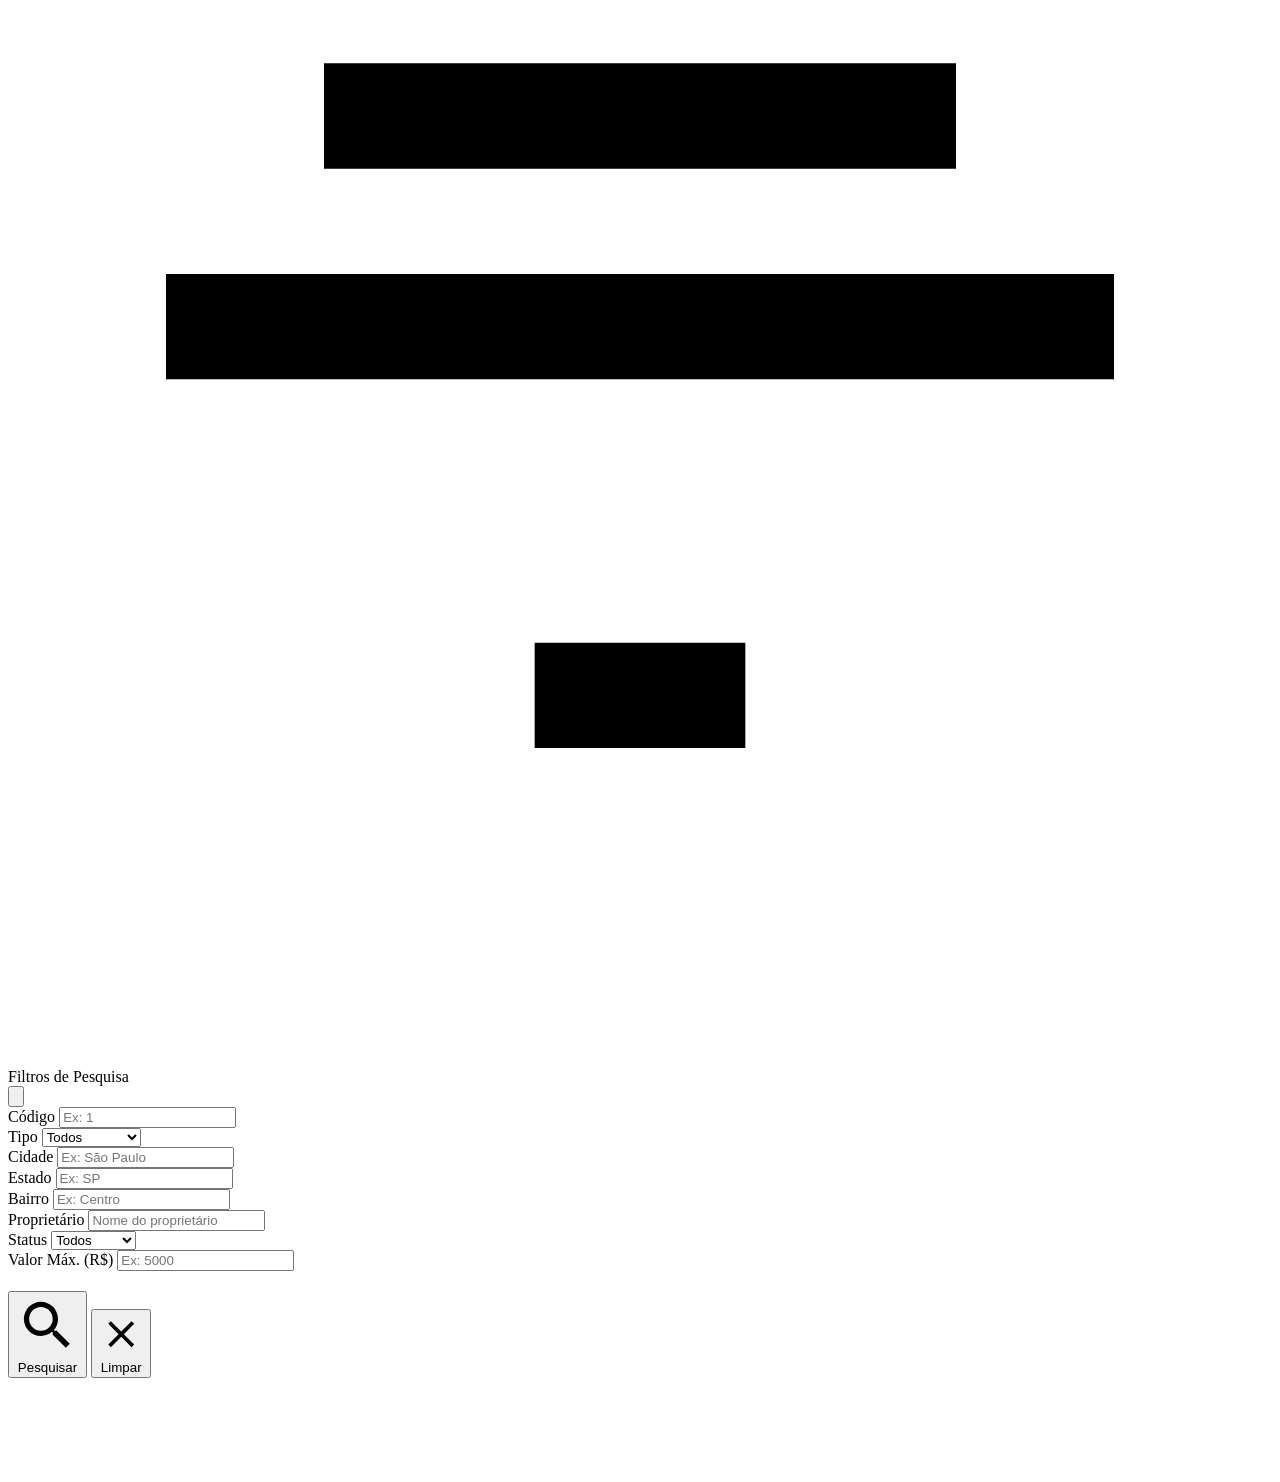
<file: src/main/resources/templates/imoveis/pesquisar.html>
<!DOCTYPE html>
<!--
  PRIMEHOUSE — imoveis/pesquisar.html
  Página de pesquisa/listagem de imóveis
  Spring MVC + Thymeleaf + HTMX
-->
<html lang="pt-BR" xmlns:th="http://www.thymeleaf.org">
<head th:replace="~{fragments/layout :: head('Pesquisar Imóveis')}"></head>
<body class="ph-layout">

<!-- Overlay mobile -->
<div class="ph-sidebar-overlay" id="sidebarOverlay"></div>

<div class="ph-wrapper">

    <!-- ── Sidebar ── -->
    <th:block th:replace="~{fragments/layout :: sidebar('imoveis-pesquisar')}"/>

    <!-- ── Área principal ── -->
    <main class="ph-main">

        <!-- Topbar -->
        <th:block th:replace="~{fragments/layout :: topbar('Imóveis', 'Pesquisar')}"/>

        <!-- Notificações flash -->
        <th:block th:replace="~{fragments/layout :: notificacoes}"/>

        <!-- Conteúdo -->
        <div class="ph-content">

            <!-- Header da página -->
            <div class="ph-page-header ph-flex-between" style="flex-wrap:wrap;gap:1rem;">
                <div>
                    <h1 class="ph-page-header__title">Pesquisar Imóveis</h1>
                    <p class="ph-page-header__subtitle">Consulte e gerencie o portfólio de imóveis</p>
                </div>
                <div class="ph-page-header__actions">
                    <a th:href="@{/imovel/cadastrar}" class="ph-btn ph-btn--primary">
                        <svg viewBox="0 0 24 24" fill="currentColor"><path d="M19 13h-6v6h-2v-6H5v-2h6V5h2v6h6v2z"/></svg>
                        Novo Imóvel
                    </a>
                </div>
            </div>

            <!-- Formulário de filtro (HTMX — renderizado via :: formulario) -->
            <div id="formularioPesquisa"
                 hx-get="/imovel/abrirpesquisar"
                 hx-trigger="load"
                 hx-target="#formularioPesquisa"
                 hx-indicator="#loadingGlobal">

                <!-- Fragment: formulario -->
                <div th:fragment="formulario">
                    <div class="ph-filter ph-mb-6">
                        <div class="ph-filter__header">
                            <div class="ph-filter__title">
                                <svg viewBox="0 0 24 24" fill="currentColor"><path d="M10 18h4v-2h-4v2zm-7-9v2h18V9H3zm3-4v2h12V5H6z"/></svg>
                                Filtros de Pesquisa
                            </div>
                            <button type="button"
                                    onclick="document.getElementById('filtrosBody').classList.toggle('ph-filter-hidden')"
                                    class="ph-btn ph-btn--ghost ph-btn--sm"
                                    aria-label="Recolher filtros">
                                <svg viewBox="0 0 24 24" fill="currentColor"><path d="M7 10l5 5 5-5z"/></svg>
                            </button>
                        </div>

                        <div id="filtrosBody" class="ph-filter__body">
                            <form id="formFiltro"
                                  hx-get="/imovel/pesquisar"
                                  hx-target="#tabelaImoveis"
                                  hx-trigger="submit"
                                  hx-indicator="#loadingGlobal"
                                  hx-push-url="false">

                                <div class="ph-form-grid ph-form-grid--4" style="margin-bottom:1.25rem;">

                                    <div class="ph-form-group" style="margin-bottom:0;">
                                        <label class="ph-form-label" for="codigo">Código</label>
                                        <input type="number"
                                               id="codigo"
                                               name="codigo"
                                               class="ph-form-control"
                                               placeholder="Ex: 1"/>
                                    </div>

                                    <div class="ph-form-group" style="margin-bottom:0;">
                                        <label class="ph-form-label" for="tipoImovel">Tipo</label>
                                        <select id="tipoImovel" name="tipoImovel" class="ph-form-control">
                                            <option value="">Todos</option>
                                            <option value="APARTAMENTO">Apartamento</option>
                                            <option value="CASA">Casa</option>
                                            <option value="TERRENO">Terreno</option>
                                            <option value="COMERCIAL">Comercial</option>
                                        </select>
                                    </div>

                                    <div class="ph-form-group" style="margin-bottom:0;">
                                        <label class="ph-form-label" for="cidade">Cidade</label>
                                        <input type="text"
                                               id="cidade"
                                               name="cidade"
                                               class="ph-form-control"
                                               placeholder="Ex: São Paulo"/>
                                    </div>

                                    <div class="ph-form-group" style="margin-bottom:0;">
                                        <label class="ph-form-label" for="estado">Estado</label>
                                        <input type="text"
                                               id="estado"
                                               name="estado"
                                               class="ph-form-control"
                                               maxlength="2"
                                               placeholder="Ex: SP"/>
                                    </div>

                                    <div class="ph-form-group" style="margin-bottom:0;">
                                        <label class="ph-form-label" for="bairro">Bairro</label>
                                        <input type="text"
                                               id="bairro"
                                               name="bairro"
                                               class="ph-form-control"
                                               placeholder="Ex: Centro"/>
                                    </div>

                                    <div class="ph-form-group" style="margin-bottom:0;">
                                        <label class="ph-form-label" for="proprietario">Proprietário</label>
                                        <input type="text"
                                               id="proprietario"
                                               name="proprietario"
                                               class="ph-form-control"
                                               placeholder="Nome do proprietário"/>
                                    </div>

                                    <div class="ph-form-group" style="margin-bottom:0;">
                                        <label class="ph-form-label" for="Status">Status</label>
                                        <select id="Status" name="Status" class="ph-form-control">
                                            <option value="">Todos</option>
                                            <option value="DISPONIVEL">Disponível</option>
                                            <option value="ALUGADO">Alugado</option>
                                        </select>
                                    </div>

                                    <div class="ph-form-group" style="margin-bottom:0;">
                                        <label class="ph-form-label" for="valorAluguel">Valor Máx. (R$)</label>
                                        <input type="number"
                                               id="valorAluguel"
                                               name="valorAluguel"
                                               class="ph-form-control"
                                               placeholder="Ex: 5000"/>
                                    </div>

                                </div><!-- /form-grid -->

                                <div class="ph-filter__actions">
                                    <button type="submit" class="ph-btn ph-btn--primary">
                                        <svg viewBox="0 0 24 24" fill="currentColor"><path d="M15.5 14h-.79l-.28-.27A6.471 6.471 0 0 0 16 9.5 6.5 6.5 0 1 0 9.5 16c1.61 0 3.09-.59 4.23-1.57l.27.28v.79l5 4.99L20.49 19l-4.99-5zm-6 0C7.01 14 5 11.99 5 9.5S7.01 5 9.5 5 14 7.01 14 9.5 11.99 14 9.5 14z"/></svg>
                                        Pesquisar
                                    </button>
                                    <button type="reset"
                                            class="ph-btn ph-btn--outline"
                                            onclick="setTimeout(()=>document.getElementById('formFiltro').dispatchEvent(new Event('submit')),50)">
                                        <svg viewBox="0 0 24 24" fill="currentColor"><path d="M19 6.41L17.59 5 12 10.59 6.41 5 5 6.41 10.59 12 5 17.59 6.41 19 12 13.41 17.59 19 19 17.59 13.41 12z"/></svg>
                                        Limpar
                                    </button>
                                </div>
                            </form>
                        </div><!-- /filter-body -->
                    </div><!-- /ph-filter -->

                    <!-- Dispara a pesquisa automática ao abrir -->
                    <div hx-get="/imovel/pesquisar"
                         hx-trigger="load"
                         hx-target="#tabelaImoveis"
                         hx-indicator="#loadingGlobal">
                    </div>

                </div><!-- /th:fragment="formulario" -->
            </div><!-- /formularioPesquisa -->

            <!-- Área da tabela — alvo do HTMX -->
            <div id="tabelaImoveis">
                <!-- Preenchido via HTMX pelo fragment "tabela" de mostrar.html -->
                <div class="ph-flex-center" style="padding:3rem;color:var(--ph-text-muted);">
                    <span class="ph-spinner ph-spinner--lg" style="color:var(--ph-primary);"></span>
                </div>
            </div>

        </div><!-- /ph-content -->
    </main>
</div><!-- /ph-wrapper -->

<th:block th:replace="~{fragments/layout :: scripts-base}"/>

</body>
</html>
</file>
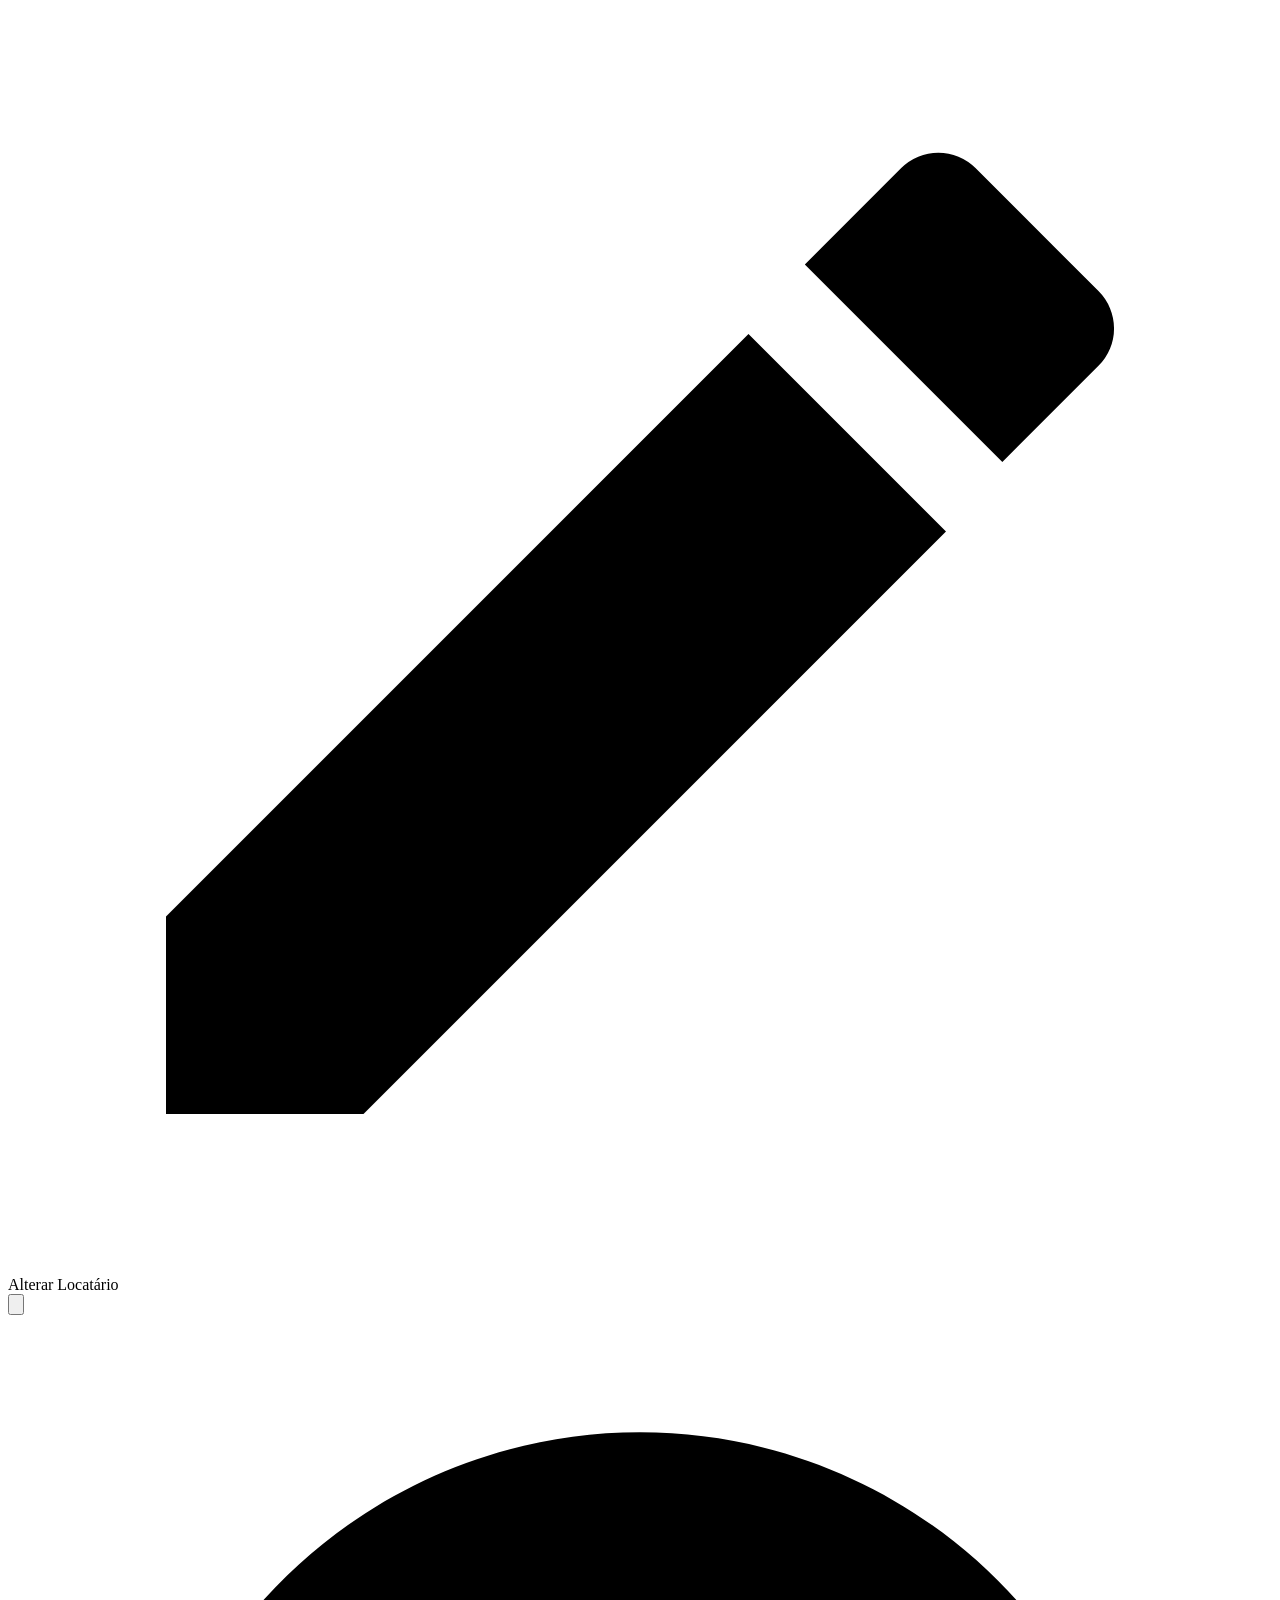
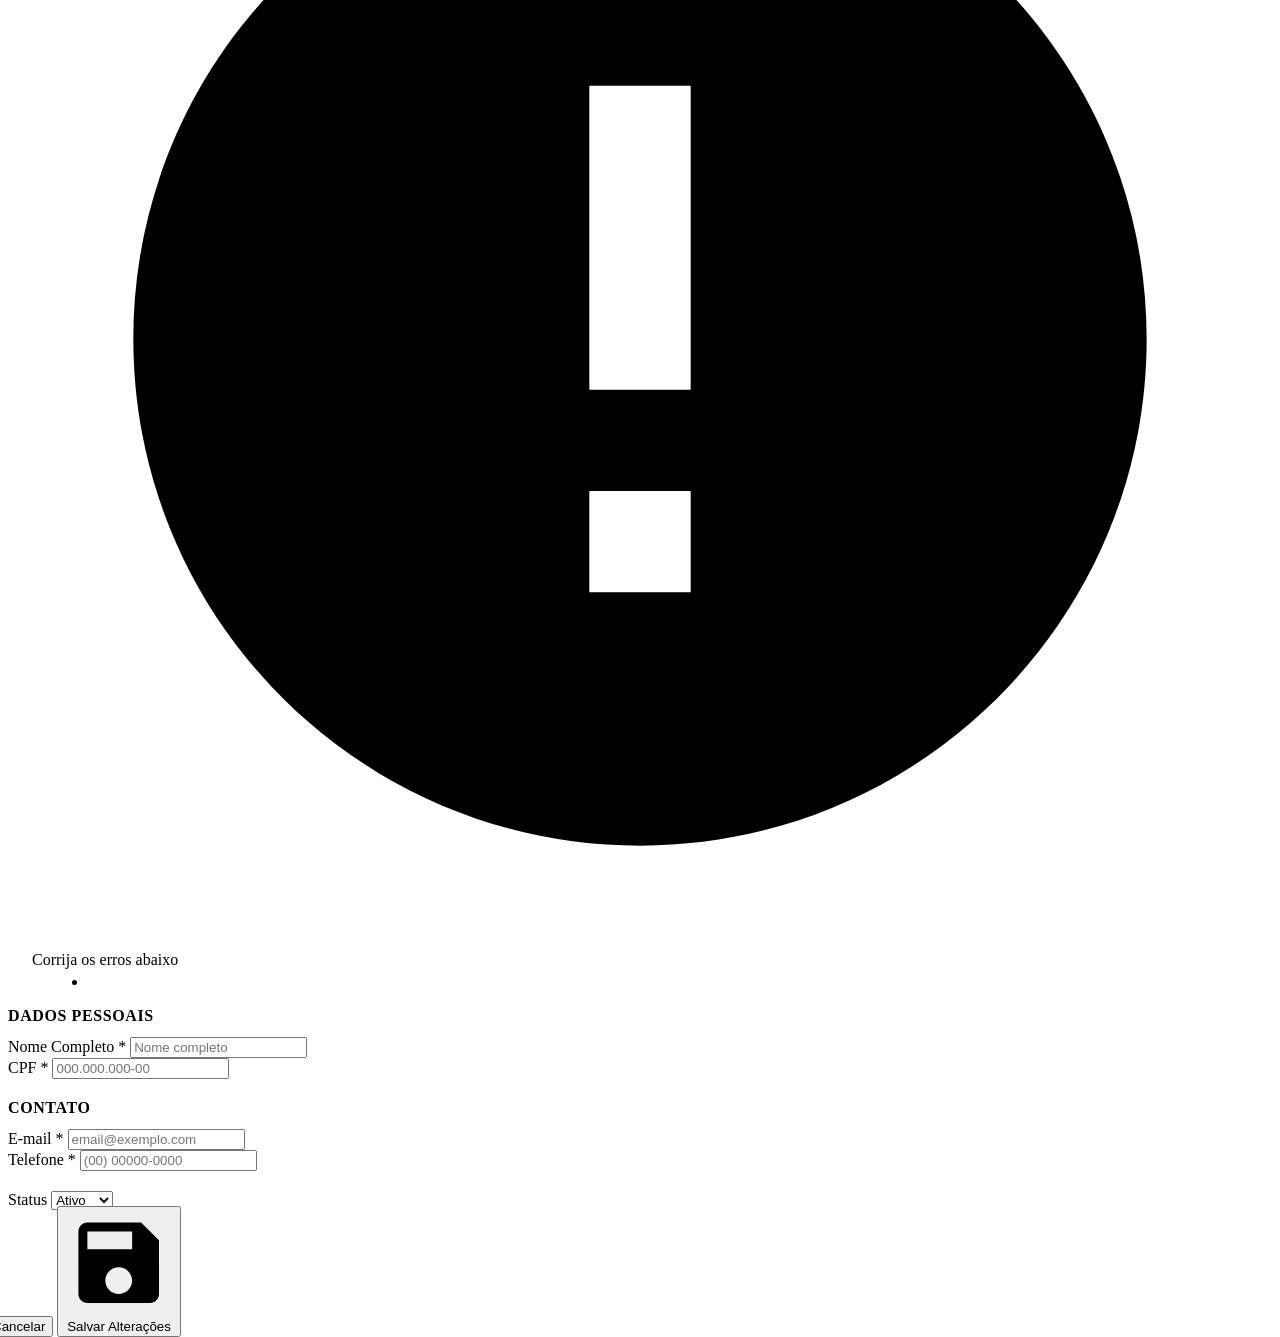
<file: src/main/resources/templates/usuarios/alterar.html>
<!DOCTYPE html>
<!--
  PRIMEHOUSE — usuarios/alterar.html
  Formulário de alteração de locatário — retornado como fragment para modal HTMX
  Controller: return "usuarios/alterar :: formulario"
-->
<html lang="pt-BR" xmlns:th="http://www.thymeleaf.org">
<body>

<!-- =====================================================================
     FRAGMENT: formulario
     Carregado via HTMX em #modalAlterarUsuarioConteudo
     ===================================================================== -->
<div th:fragment="formulario">

    <div class="ph-modal__header">
        <div class="ph-modal__title">
            <svg viewBox="0 0 24 24" fill="currentColor">
                <path d="M3 17.25V21h3.75L17.81 9.94l-3.75-3.75L3 17.25zm17.71-10.46a1 1 0 0 0 0-1.41l-2.34-2.34a1 1 0 0 0-1.41 0l-1.83 1.83 3.75 3.75 1.83-1.83z"/>
            </svg>
            Alterar Locatário
            <span th:if="${usuarioDTOInput != null}"
                  style="font-size:var(--ph-font-size-sm);font-weight:500;color:var(--ph-text-muted);"
                  th:text="'#' + ${usuarioDTOInput.codigo}"></span>
        </div>
        <button type="button" class="ph-modal__close" onclick="fecharModalUsuario()" aria-label="Fechar">
            <svg viewBox="0 0 24 24" fill="currentColor"><path d="M19 6.41L17.59 5 12 10.59 6.41 5 5 6.41 10.59 12 5 17.59 6.41 19 12 13.41 17.59 19 19 17.59 13.41 12z"/></svg>
        </button>
    </div>

    <!-- Alertas globais -->
    <div th:if="${#fields.hasGlobalErrors()}"
         class="ph-alert ph-alert--danger"
         style="margin:1rem 1.5rem 0;">
        <svg viewBox="0 0 24 24" fill="currentColor"><path d="M12 2C6.48 2 2 6.48 2 12s4.48 10 10 10 10-4.48 10-10S17.52 2 12 2zm1 15h-2v-2h2v2zm0-4h-2V7h2v6z"/></svg>
        <div class="ph-alert__content">
            <div class="ph-alert__title">Corrija os erros abaixo</div>
            <ul style="margin:4px 0 0 1rem;font-size:var(--ph-font-size-xs);">
                <li th:each="erro : ${#fields.globalErrors()}" th:text="${erro}"></li>
            </ul>
        </div>
    </div>

    <div class="ph-modal__body">

        <form th:action="@{/usuario/alterar}"
              th:object="${usuarioDTOInput}"
              method="post"
              hx-post="/usuario/alterar"
              hx-target="#modalAlterarUsuarioConteudo"
              hx-indicator="#loadingGlobal">

            <input type="hidden" th:field="*{codigo}"/>

            <!-- Dados pessoais -->
            <div style="margin-bottom:1.25rem;">
                <h3 style="font-size:var(--ph-font-size-xs);font-weight:700;color:var(--ph-text-muted);text-transform:uppercase;letter-spacing:.6px;margin-bottom:.75rem;">
                    Dados Pessoais
                </h3>
                <div class="ph-form-grid ph-form-grid--2">

                    <div class="ph-form-group">
                        <label class="ph-form-label" for="nomeAlt">
                            Nome Completo <span class="required">*</span>
                        </label>
                        <input type="text"
                               id="nomeAlt"
                               th:field="*{nome}"
                               th:classappend="${#fields.hasErrors('nome')} ? 'is-invalid'"
                               class="ph-form-control"
                               placeholder="Nome completo"
                               maxlength="255"/>
                        <div class="ph-form-error"
                             th:if="${#fields.hasErrors('nome')}"
                             th:errors="*{nome}"></div>
                    </div>

                    <div class="ph-form-group">
                        <label class="ph-form-label" for="cpfAlt">
                            CPF <span class="required">*</span>
                        </label>
                        <input type="text"
                               id="cpfAlt"
                               th:field="*{cpf}"
                               th:classappend="${#fields.hasErrors('cpf')} ? 'is-invalid'"
                               class="ph-form-control"
                               placeholder="000.000.000-00"/>
                        <div class="ph-form-error"
                             th:if="${#fields.hasErrors('cpf')}"
                             th:errors="*{cpf}"></div>
                    </div>

                </div>
            </div>

            <!-- Contato -->
            <div style="margin-bottom:1.25rem;">
                <h3 style="font-size:var(--ph-font-size-xs);font-weight:700;color:var(--ph-text-muted);text-transform:uppercase;letter-spacing:.6px;margin-bottom:.75rem;">
                    Contato
                </h3>
                <div class="ph-form-grid ph-form-grid--2">

                    <div class="ph-form-group">
                        <label class="ph-form-label" for="emailAlt">
                            E-mail <span class="required">*</span>
                        </label>
                        <input type="email"
                               id="emailAlt"
                               th:field="*{email}"
                               th:classappend="${#fields.hasErrors('email')} ? 'is-invalid'"
                               class="ph-form-control"
                               placeholder="email@exemplo.com"/>
                        <div class="ph-form-error"
                             th:if="${#fields.hasErrors('email')}"
                             th:errors="*{email}"></div>
                    </div>

                    <div class="ph-form-group">
                        <label class="ph-form-label" for="telefoneAlt">
                            Telefone <span class="required">*</span>
                        </label>
                        <input type="tel"
                               id="telefoneAlt"
                               th:field="*{telefone}"
                               th:classappend="${#fields.hasErrors('telefone')} ? 'is-invalid'"
                               class="ph-form-control"
                               placeholder="(00) 00000-0000"/>
                        <div class="ph-form-error"
                             th:if="${#fields.hasErrors('telefone')}"
                             th:errors="*{telefone}"></div>
                    </div>

                </div>
            </div>

            <!-- Status -->
            <div style="margin-bottom:1.25rem;">
                <div class="ph-form-group">
                    <label class="ph-form-label" for="statusAlt">Status</label>
                    <select id="statusAlt" th:field="*{status}" class="ph-form-control" style="max-width:220px;">
                        <option value="ATIVO">Ativo</option>
                        <option value="INATIVO">Inativo</option>
                    </select>
                </div>
            </div>

            <div class="ph-modal__footer" style="margin:-1.5rem -1.5rem -1.5rem;border-radius:0 0 var(--ph-radius-lg) var(--ph-radius-lg);">
                <button type="button" class="ph-btn ph-btn--outline" onclick="fecharModalUsuario()">
                    Cancelar
                </button>
                <button type="submit" class="ph-btn ph-btn--primary">
                    <svg viewBox="0 0 24 24" fill="currentColor"><path d="M17 3H5c-1.11 0-2 .9-2 2v14c0 1.1.89 2 2 2h14c1.1 0 2-.9 2-2V7l-4-4zm-5 16c-1.66 0-3-1.34-3-3s1.34-3 3-3 3 1.34 3 3-1.34 3-3 3zm3-10H5V5h10v4z"/></svg>
                    Salvar Alterações
                </button>
            </div>

        </form>

    </div><!-- /ph-modal__body -->

</div><!-- /th:fragment="formulario" -->

</body>
</html>
</file>
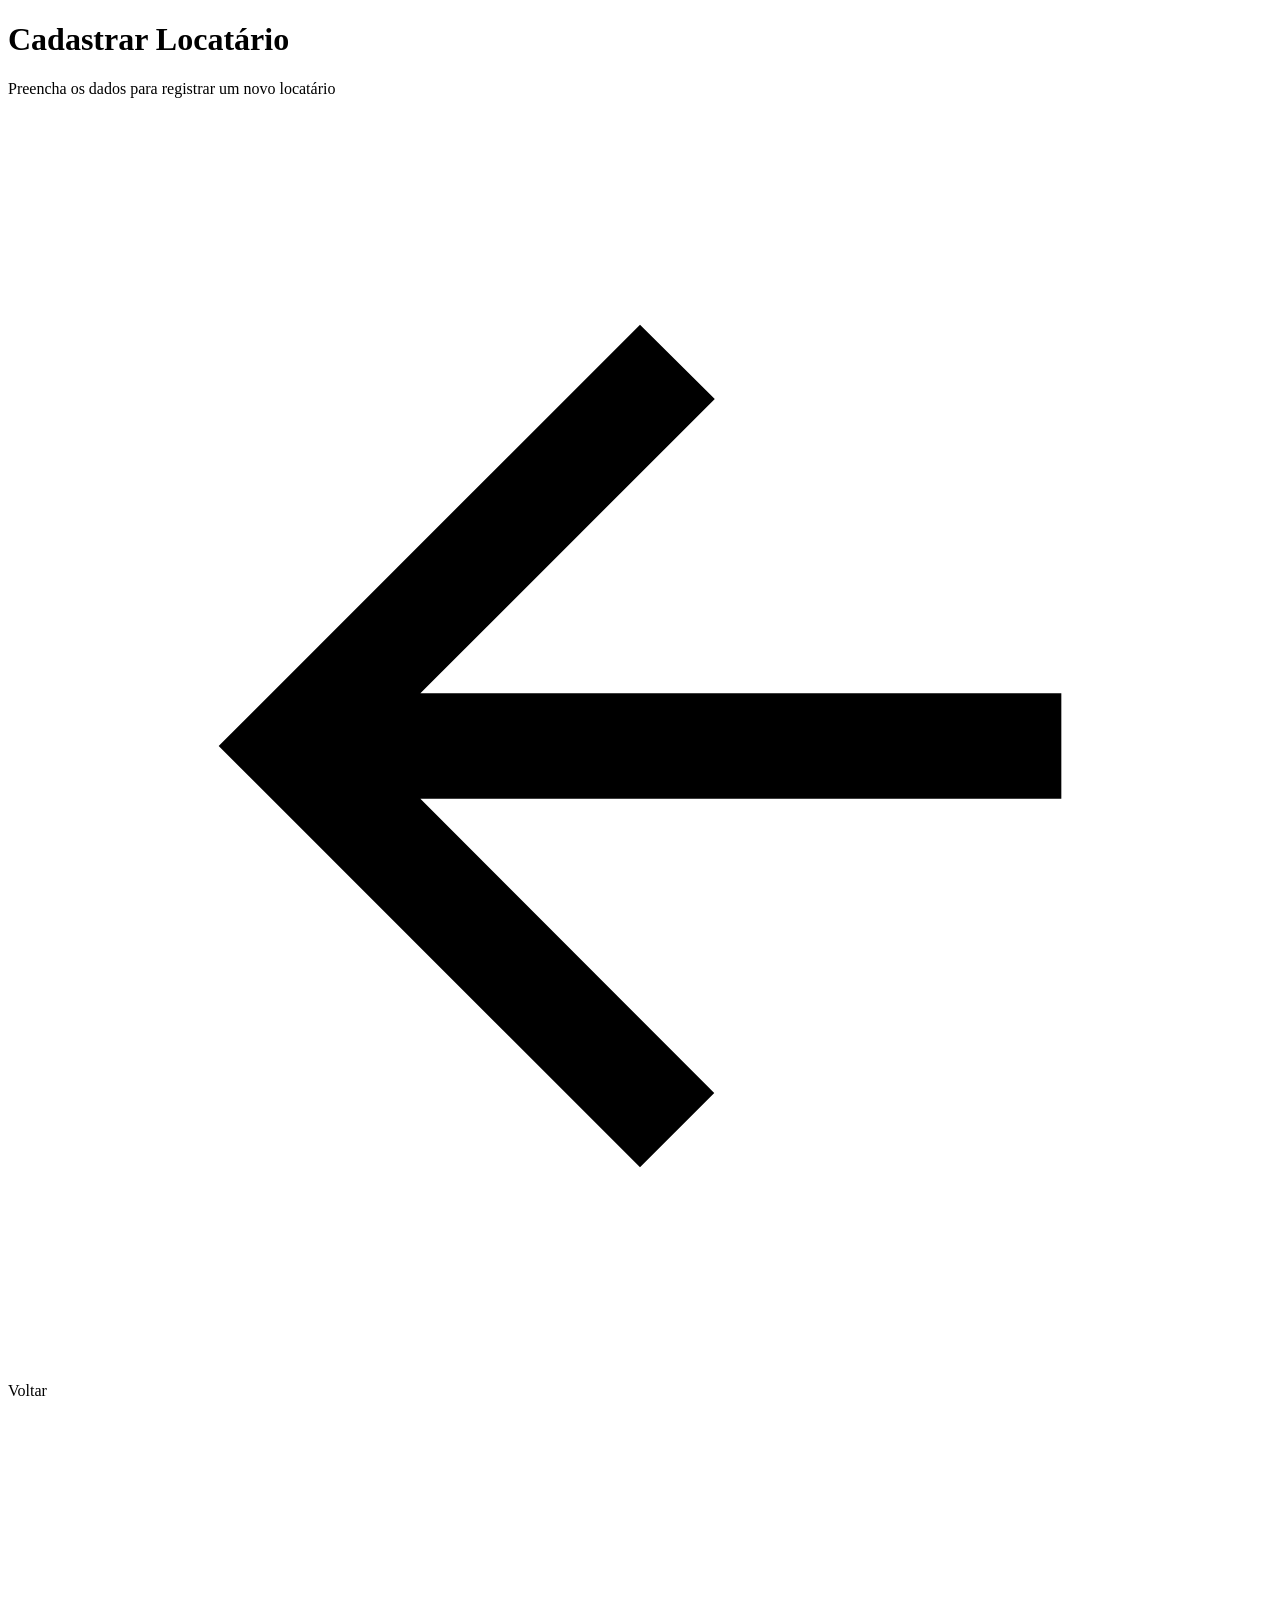
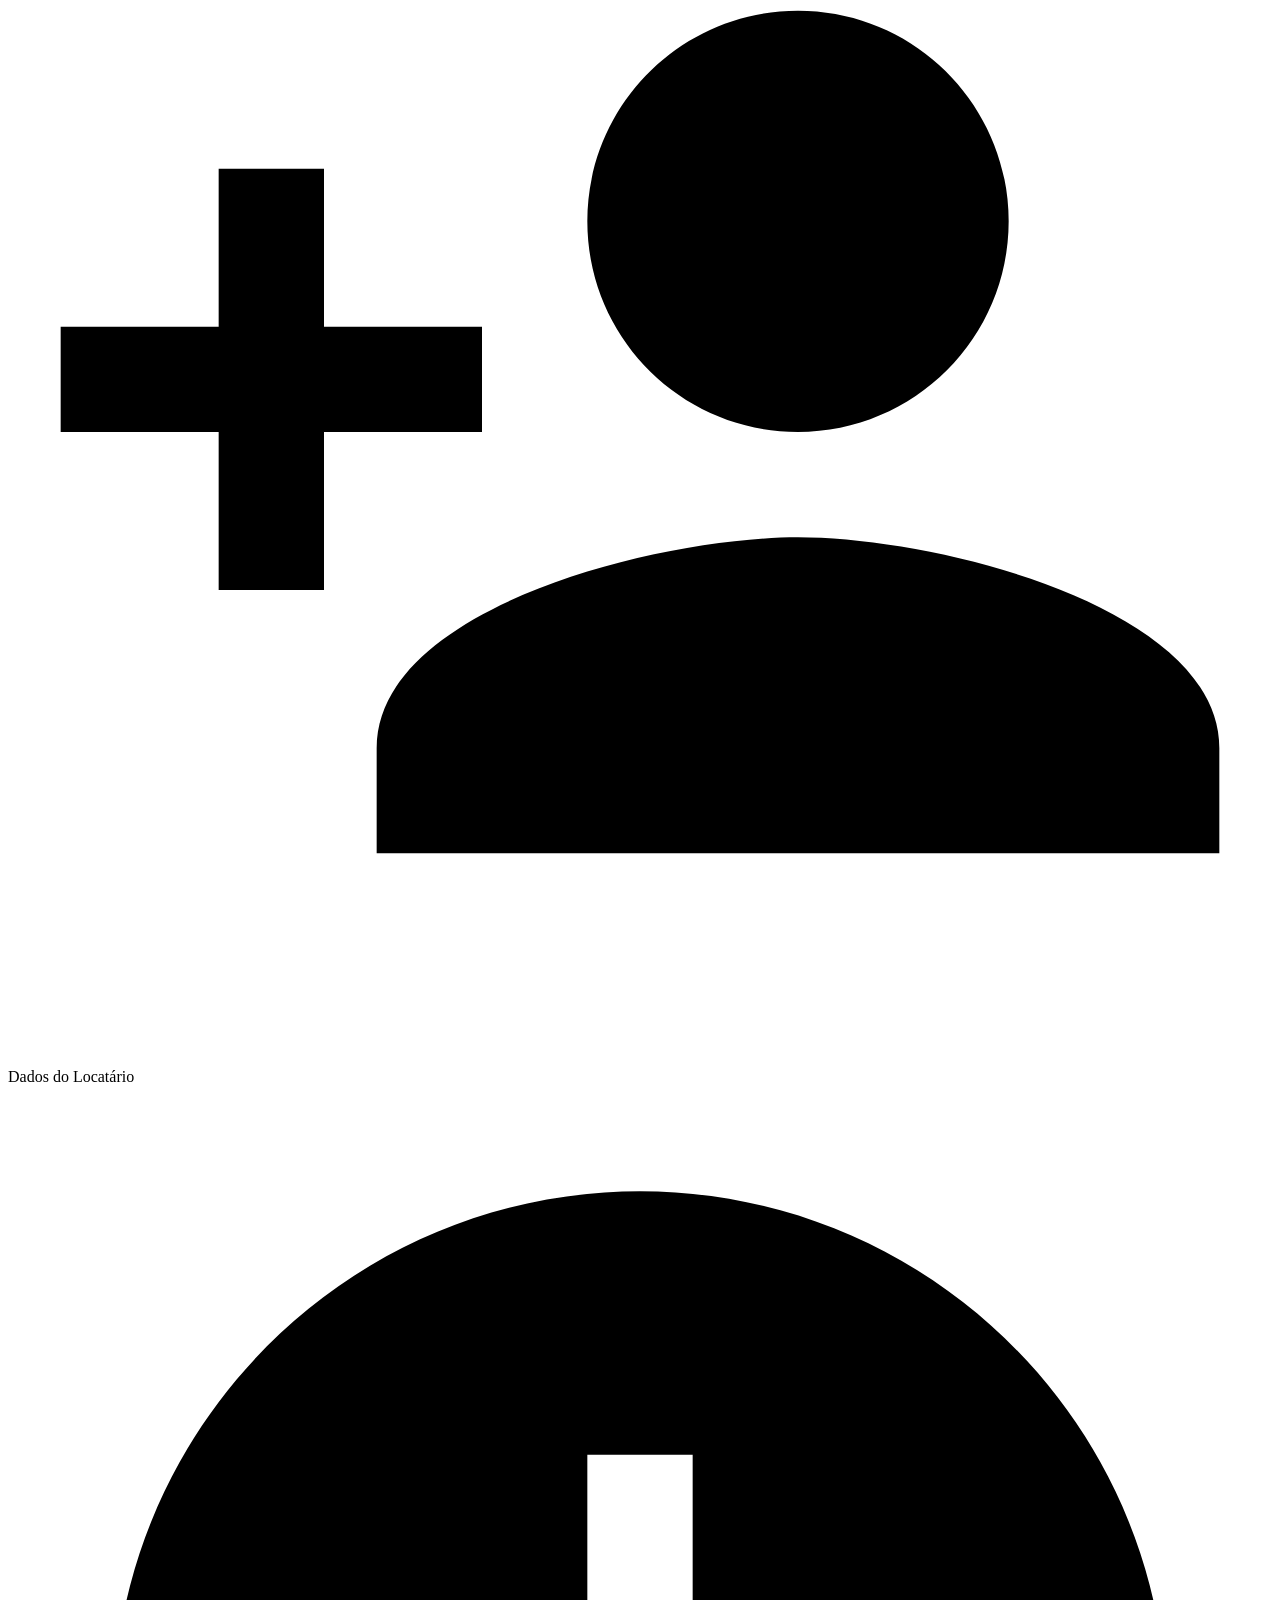
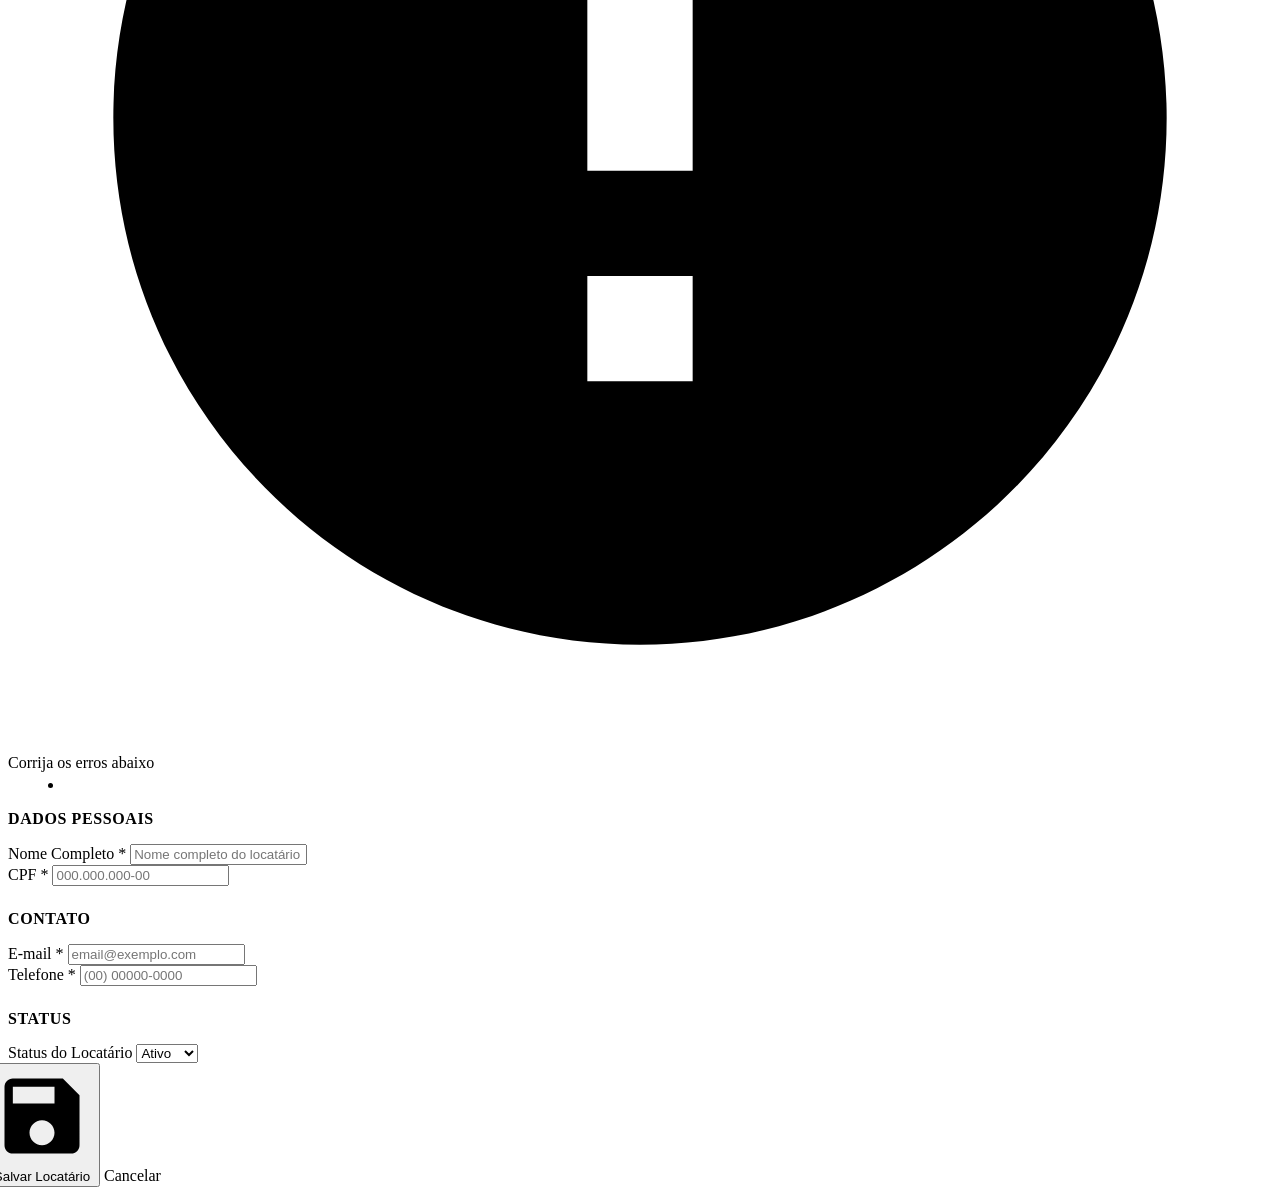
<file: src/main/resources/templates/usuarios/cadastrar.html>
<!DOCTYPE html>
<!--
  PRIMEHOUSE — usuarios/cadastrar.html
  Formulário de cadastro de locatário
  Controller: return "usuarios/cadastrar :: formulario"
-->
<html lang="pt-BR" xmlns:th="http://www.thymeleaf.org">
<head th:replace="~{fragments/layout :: head('Cadastrar Locatário')}"></head>
<body class="ph-layout">

<div class="ph-sidebar-overlay" id="sidebarOverlay"></div>

<div class="ph-wrapper">

    <th:block th:replace="~{fragments/layout :: sidebar('usuarios-cadastrar')}"/>

    <main class="ph-main">

        <th:block th:replace="~{fragments/layout :: topbar('Locatários', 'Cadastrar')}"/>
        <th:block th:replace="~{fragments/layout :: notificacoes}"/>

        <div class="ph-content">

            <div class="ph-page-header ph-flex-between" style="flex-wrap:wrap;gap:1rem;">
                <div>
                    <h1 class="ph-page-header__title">Cadastrar Locatário</h1>
                    <p class="ph-page-header__subtitle">Preencha os dados para registrar um novo locatário</p>
                </div>
                <div class="ph-page-header__actions">
                    <a th:href="@{/usuario/abrirpesquisar}" class="ph-btn ph-btn--outline">
                        <svg viewBox="0 0 24 24" fill="currentColor"><path d="M20 11H7.83l5.59-5.59L12 4l-8 8 8 8 1.41-1.41L7.83 13H20v-2z"/></svg>
                        Voltar
                    </a>
                </div>
            </div>

            <div id="formularioCadastroUsuario"
                 hx-get="/usuario/cadastrar"
                 hx-trigger="load"
                 hx-target="#formularioCadastroUsuario"
                 hx-indicator="#loadingGlobal">

                <!-- ================================================================
                     FRAGMENT: formulario
                     ================================================================ -->
                <div th:fragment="formulario">

                    <div class="ph-card">

                        <div class="ph-card__header">
                            <div class="ph-card__title">
                                <svg viewBox="0 0 24 24" fill="currentColor">
                                    <path d="M15 12c2.21 0 4-1.79 4-4s-1.79-4-4-4-4 1.79-4 4 1.79 4 4 4zm-9-2V7H4v3H1v2h3v3h2v-3h3v-2H6zm9 4c-2.67 0-8 1.34-8 4v2h16v-2c0-2.66-5.33-4-8-4z"/>
                                </svg>
                                Dados do Locatário
                            </div>
                        </div>

                        <div class="ph-card__body">

                            <!-- Alertas globais de validação -->
                            <div th:if="${#fields.hasGlobalErrors()}"
                                 class="ph-alert ph-alert--danger ph-mb-6">
                                <svg viewBox="0 0 24 24" fill="currentColor"><path d="M12 2C6.48 2 2 6.48 2 12s4.48 10 10 10 10-4.48 10-10S17.52 2 12 2zm1 15h-2v-2h2v2zm0-4h-2V7h2v6z"/></svg>
                                <div class="ph-alert__content">
                                    <div class="ph-alert__title">Corrija os erros abaixo</div>
                                    <ul style="margin:4px 0 0 1rem;font-size:var(--ph-font-size-xs);">
                                        <li th:each="erro : ${#fields.globalErrors()}"
                                            th:text="${erro}"></li>
                                    </ul>
                                </div>
                            </div>

                            <form th:action="@{/usuario/cadastrar}"
                                  th:object="${usuarioDTOInput}"
                                  method="post"
                                  hx-post="/usuario/cadastrar"
                                  hx-target="#formularioCadastroUsuario"
                                  hx-indicator="#loadingGlobal">

                                <!-- Dados pessoais -->
                                <div style="margin-bottom:1.5rem;">
                                    <h3 style="font-size:var(--ph-font-size-sm);font-weight:700;color:var(--ph-text-muted);text-transform:uppercase;letter-spacing:.6px;margin-bottom:1rem;">
                                        Dados Pessoais
                                    </h3>

                                    <div class="ph-form-grid ph-form-grid--2">

                                        <div class="ph-form-group">
                                            <label class="ph-form-label" for="nome">
                                                Nome Completo <span class="required">*</span>
                                            </label>
                                            <input type="text"
                                                   id="nome"
                                                   th:field="*{nome}"
                                                   th:classappend="${#fields.hasErrors('nome')} ? 'is-invalid'"
                                                   class="ph-form-control"
                                                   placeholder="Nome completo do locatário"
                                                   maxlength="255"/>
                                            <div class="ph-form-error"
                                                 th:if="${#fields.hasErrors('nome')}"
                                                 th:errors="*{nome}"></div>
                                        </div>

                                        <div class="ph-form-group">
                                            <label class="ph-form-label" for="cpf">
                                                CPF <span class="required">*</span>
                                            </label>
                                            <input type="text"
                                                   id="cpf"
                                                   th:field="*{cpf}"
                                                   th:classappend="${#fields.hasErrors('cpf')} ? 'is-invalid'"
                                                   class="ph-form-control"
                                                   placeholder="000.000.000-00"/>
                                            <div class="ph-form-error"
                                                 th:if="${#fields.hasErrors('cpf')}"
                                                 th:errors="*{cpf}"></div>
                                        </div>

                                    </div>
                                </div>

                                <!-- Contato -->
                                <div style="margin-bottom:1.5rem;">
                                    <h3 style="font-size:var(--ph-font-size-sm);font-weight:700;color:var(--ph-text-muted);text-transform:uppercase;letter-spacing:.6px;margin-bottom:1rem;">
                                        Contato
                                    </h3>

                                    <div class="ph-form-grid ph-form-grid--2">

                                        <div class="ph-form-group">
                                            <label class="ph-form-label" for="email">
                                                E-mail <span class="required">*</span>
                                            </label>
                                            <input type="email"
                                                   id="email"
                                                   th:field="*{email}"
                                                   th:classappend="${#fields.hasErrors('email')} ? 'is-invalid'"
                                                   class="ph-form-control"
                                                   placeholder="email@exemplo.com"/>
                                            <div class="ph-form-error"
                                                 th:if="${#fields.hasErrors('email')}"
                                                 th:errors="*{email}"></div>
                                        </div>

                                        <div class="ph-form-group">
                                            <label class="ph-form-label" for="telefone">
                                                Telefone <span class="required">*</span>
                                            </label>
                                            <input type="tel"
                                                   id="telefone"
                                                   th:field="*{telefone}"
                                                   th:classappend="${#fields.hasErrors('telefone')} ? 'is-invalid'"
                                                   class="ph-form-control"
                                                   placeholder="(00) 00000-0000"/>
                                            <div class="ph-form-error"
                                                 th:if="${#fields.hasErrors('telefone')}"
                                                 th:errors="*{telefone}"></div>
                                        </div>

                                    </div>
                                </div>

                                <!-- Status -->
                                <div style="margin-bottom:1.5rem;">
                                    <h3 style="font-size:var(--ph-font-size-sm);font-weight:700;color:var(--ph-text-muted);text-transform:uppercase;letter-spacing:.6px;margin-bottom:1rem;">
                                        Status
                                    </h3>
                                    <div class="ph-form-grid ph-form-grid--2">
                                        <div class="ph-form-group">
                                            <label class="ph-form-label" for="status">Status do Locatário</label>
                                            <select id="status" th:field="*{status}" class="ph-form-control">
                                                <option value="ATIVO">Ativo</option>
                                                <option value="INATIVO">Inativo</option>
                                            </select>
                                        </div>
                                    </div>
                                </div>

                                <!-- Ações -->
                                <div class="ph-card__footer" style="margin:-1.5rem -1.5rem -1.5rem;border-radius:0 0 var(--ph-radius-lg) var(--ph-radius-lg);">
                                    <button type="submit" class="ph-btn ph-btn--primary">
                                        <svg viewBox="0 0 24 24" fill="currentColor"><path d="M17 3H5c-1.11 0-2 .9-2 2v14c0 1.1.89 2 2 2h14c1.1 0 2-.9 2-2V7l-4-4zm-5 16c-1.66 0-3-1.34-3-3s1.34-3 3-3 3 1.34 3 3-1.34 3-3 3zm3-10H5V5h10v4z"/></svg>
                                        Salvar Locatário
                                    </button>
                                    <a th:href="@{/usuario/abrirpesquisar}" class="ph-btn ph-btn--outline">
                                        Cancelar
                                    </a>
                                </div>

                            </form>
                        </div><!-- /card-body -->
                    </div><!-- /ph-card -->

                </div><!-- /th:fragment="formulario" -->
            </div>

        </div>
    </main>
</div>

<th:block th:replace="~{fragments/layout :: scripts-base}"/>

</body>
</html>
</file>
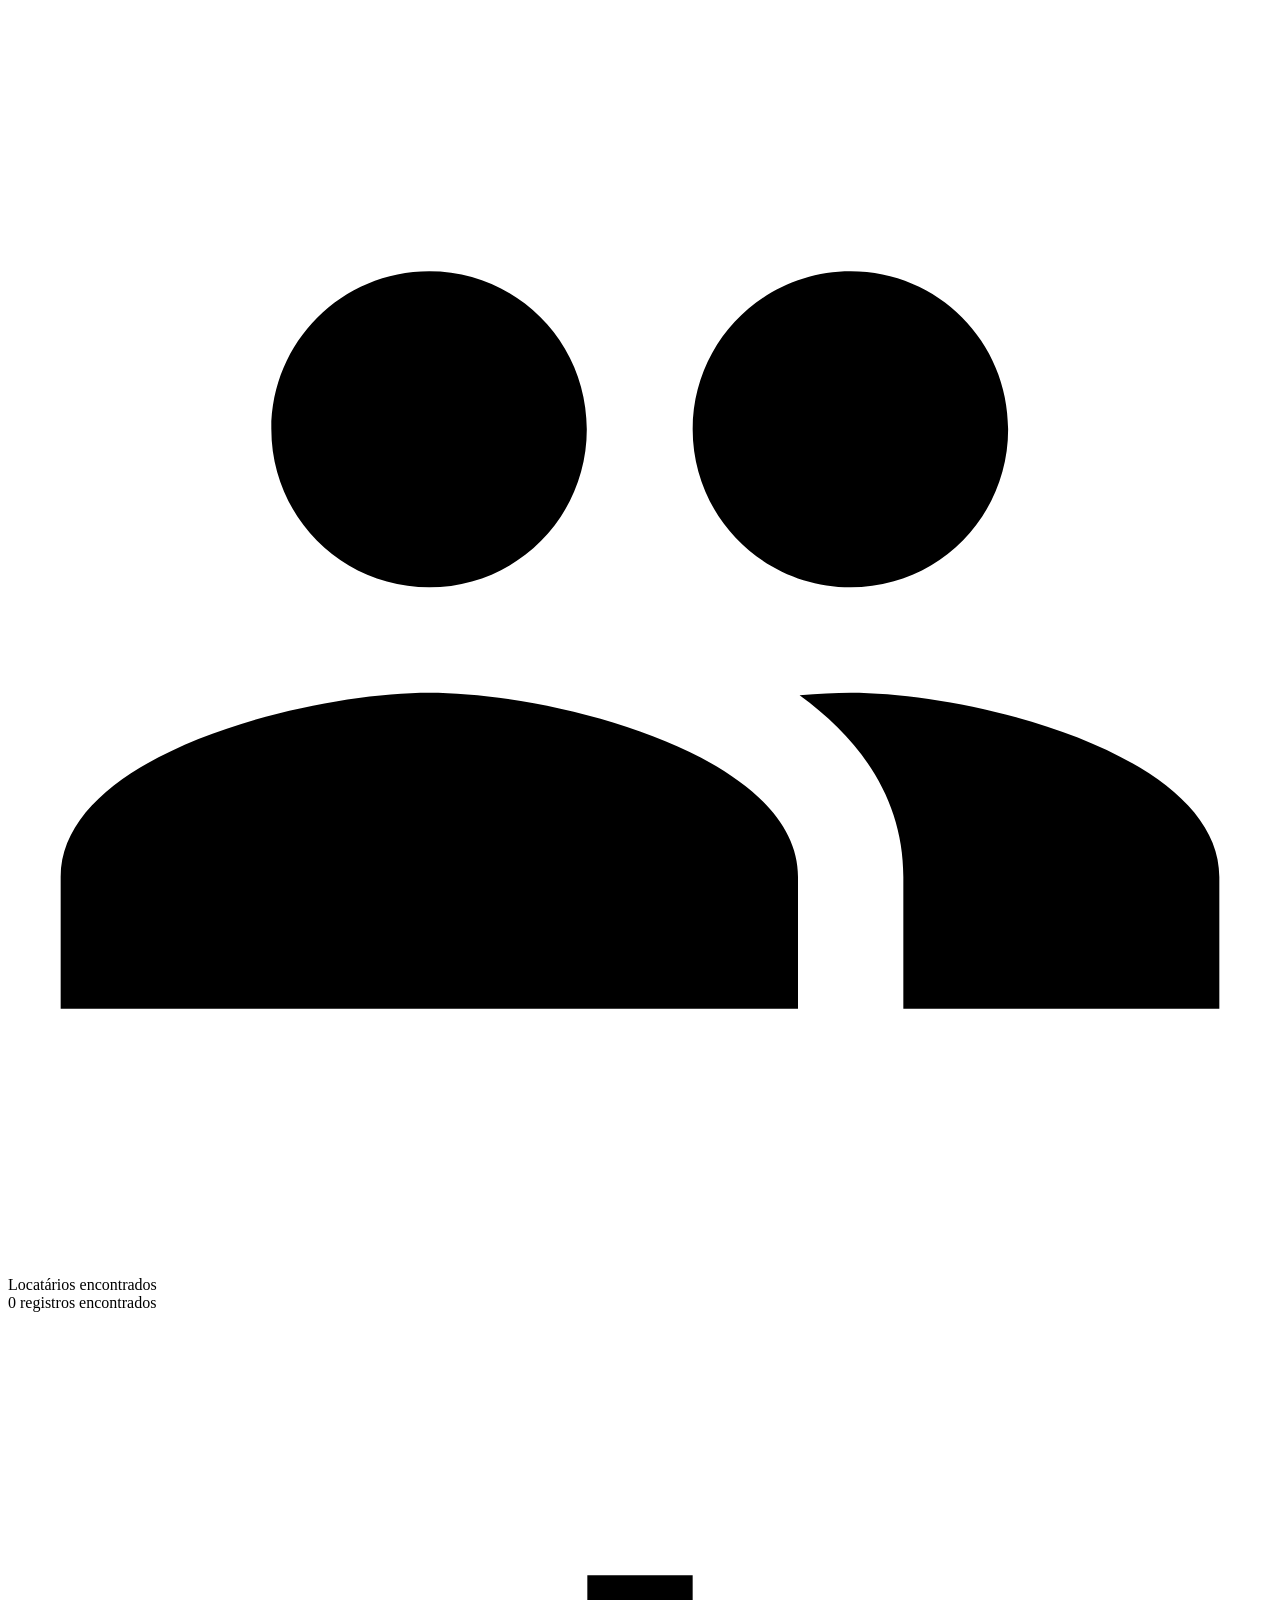
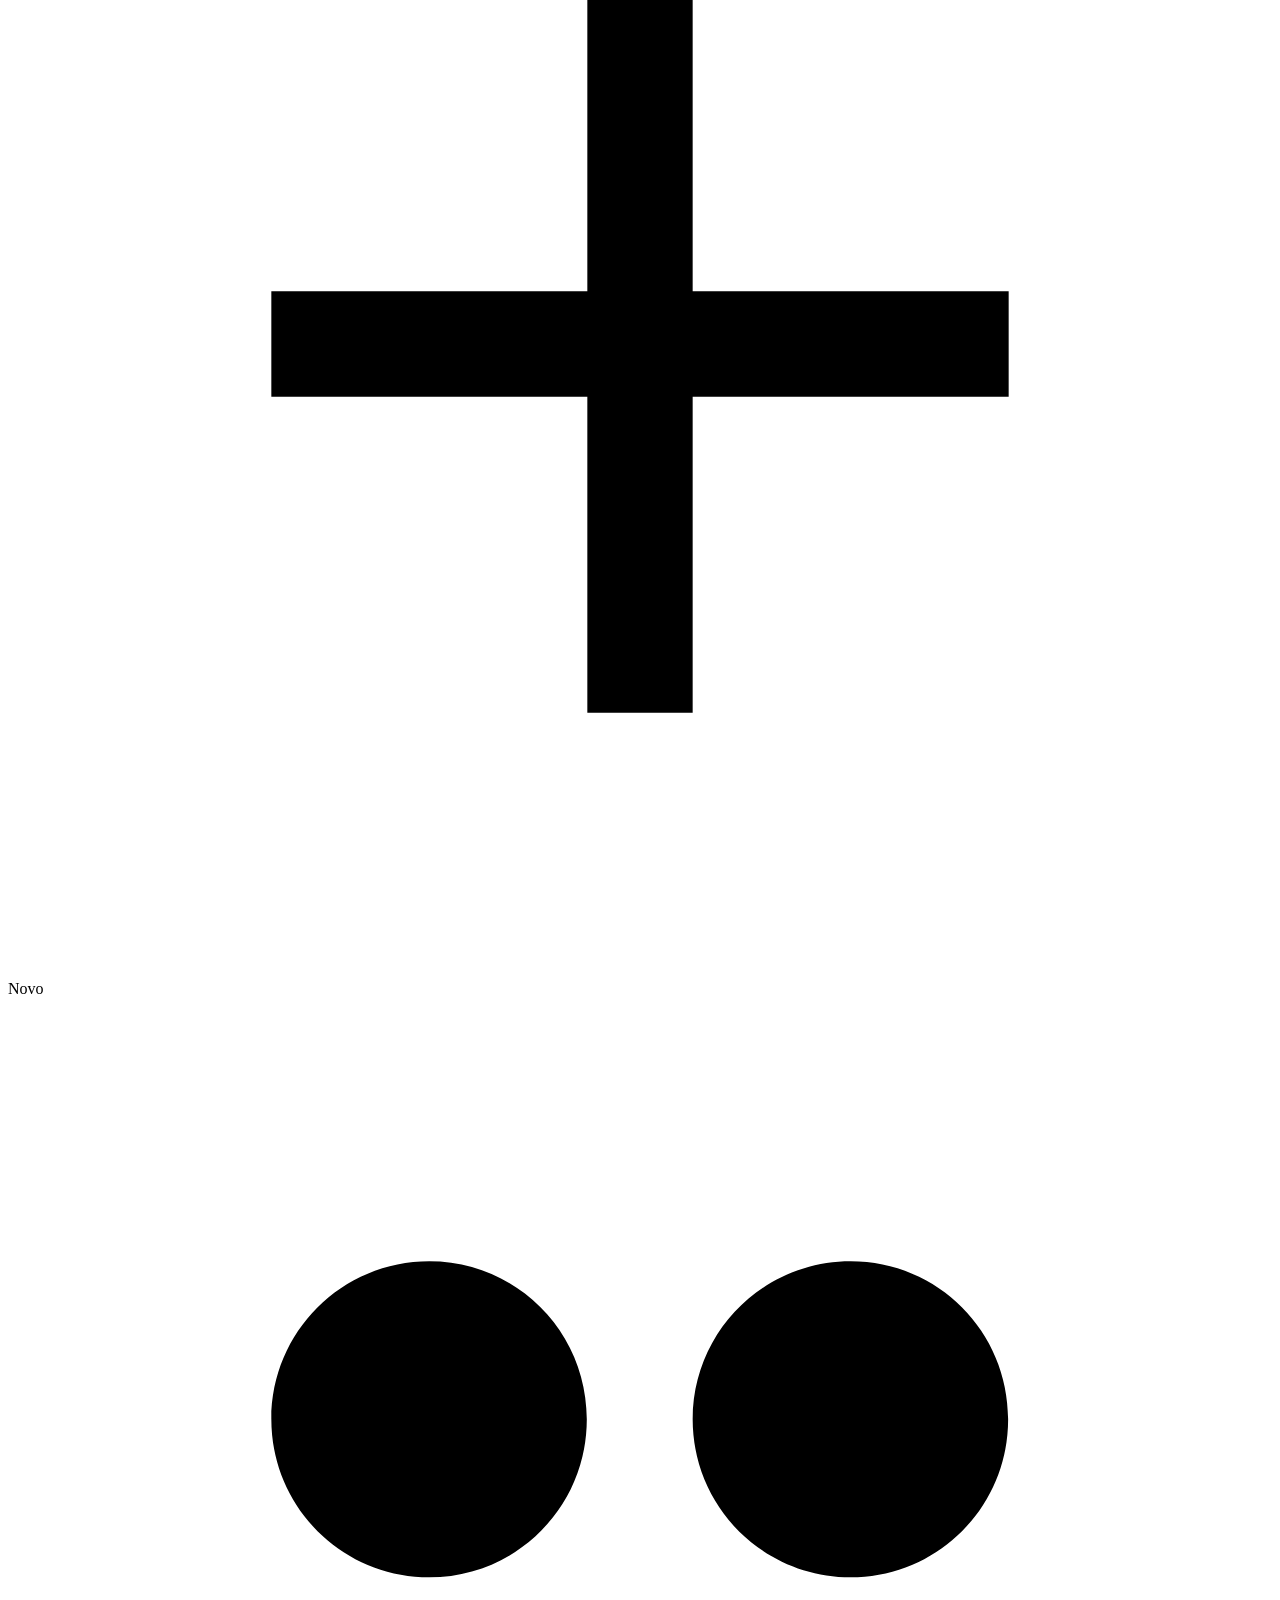
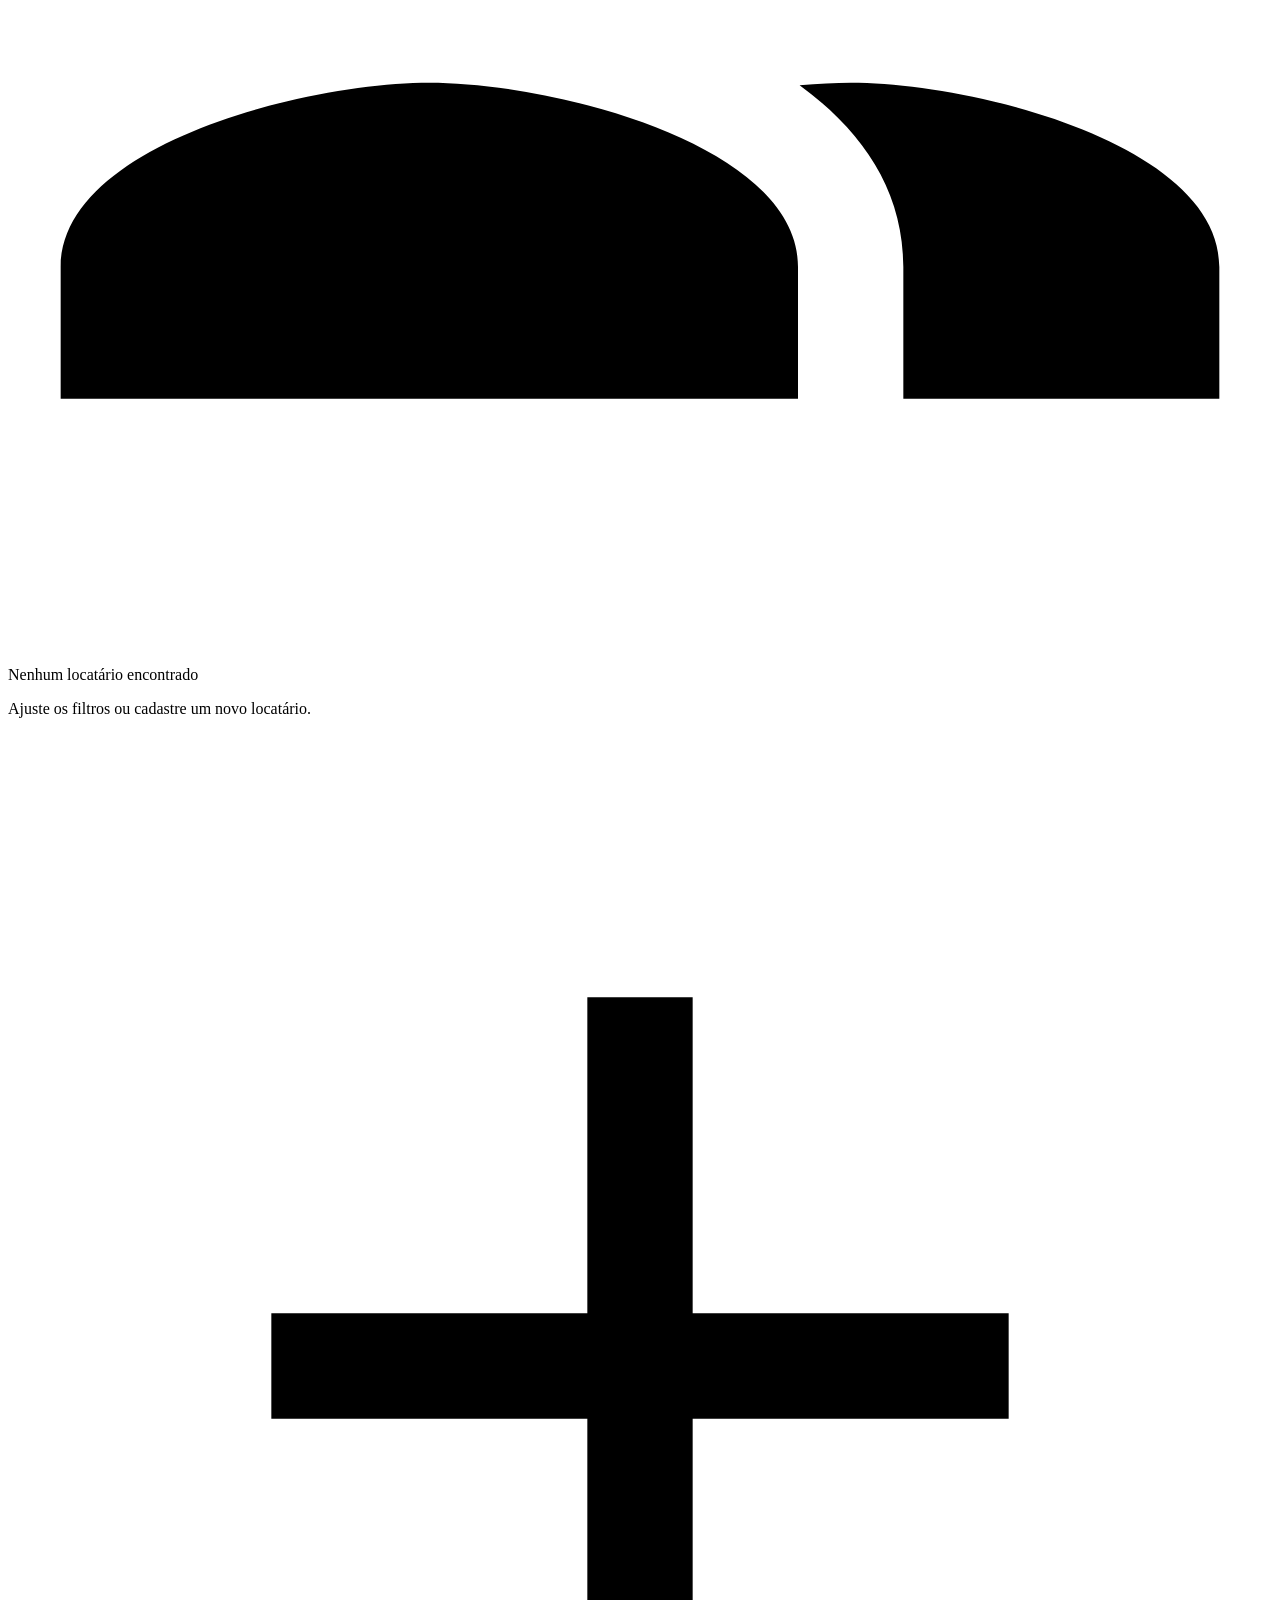
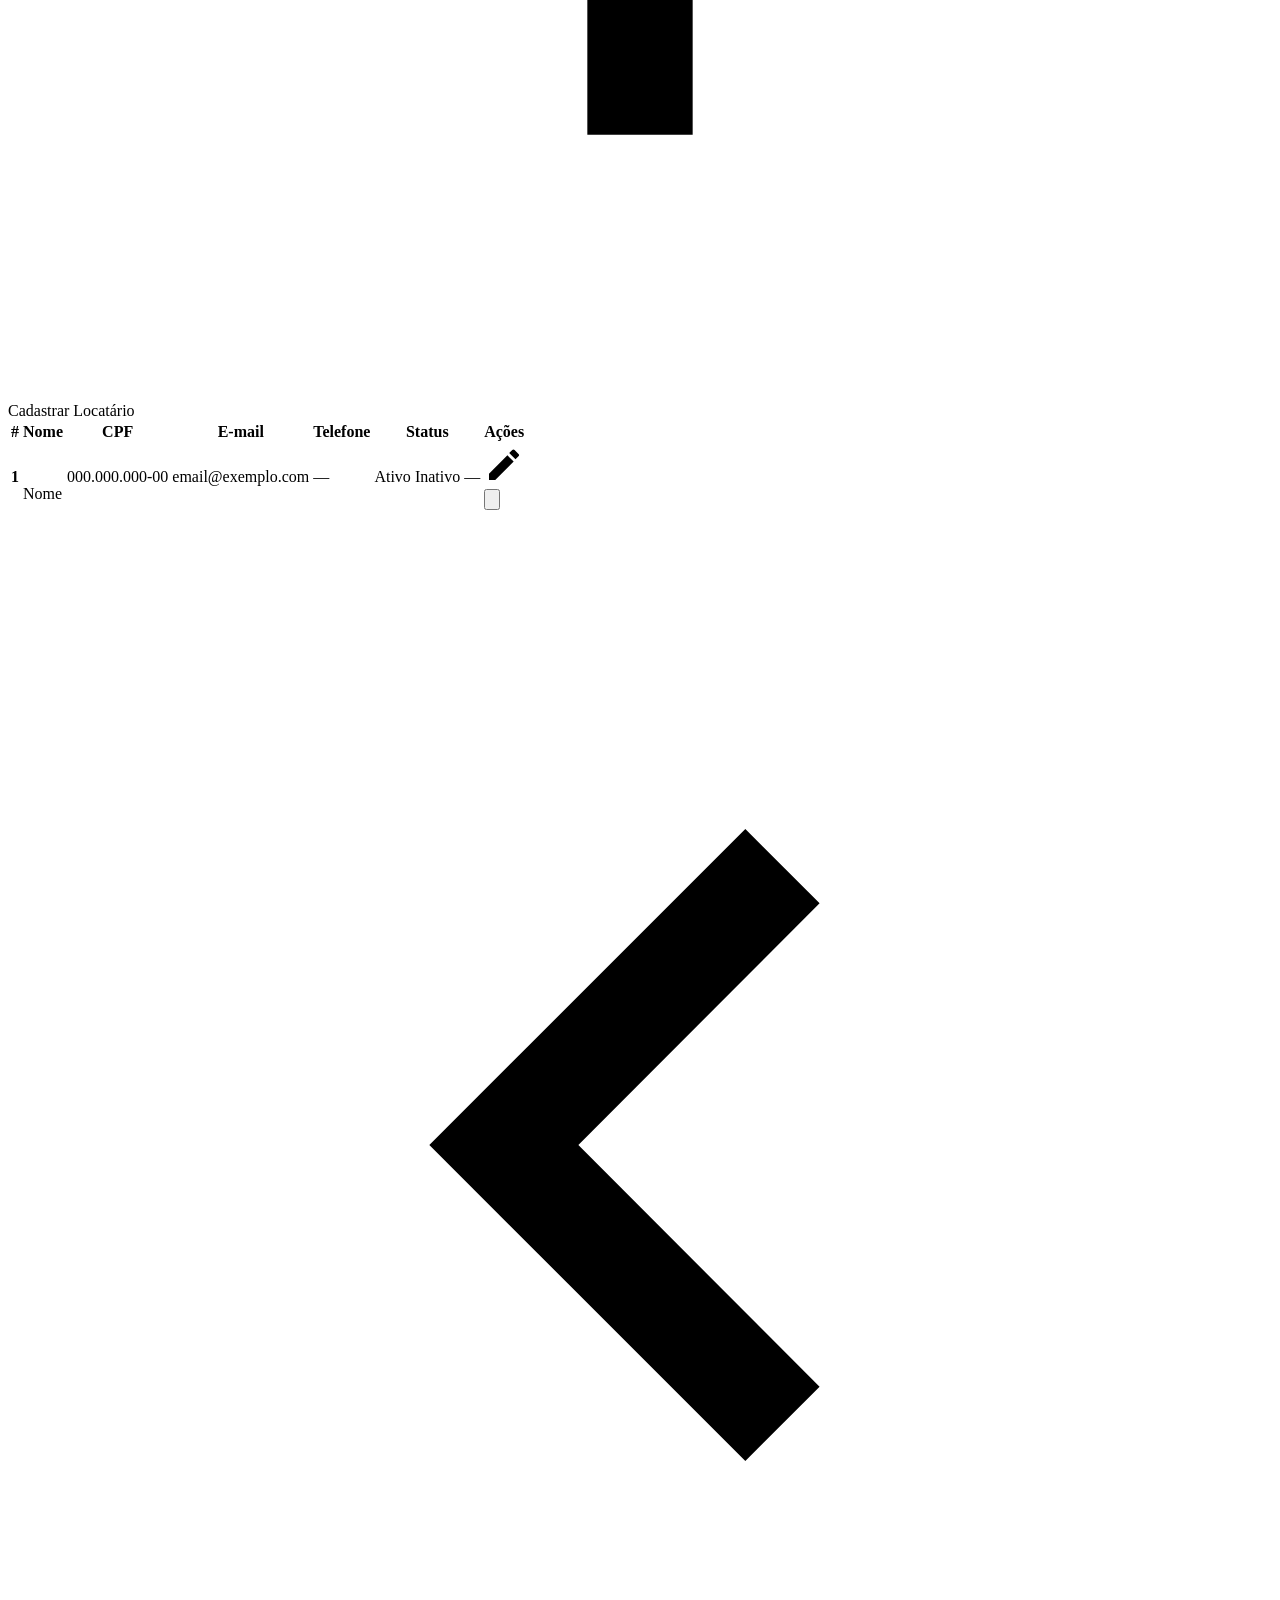
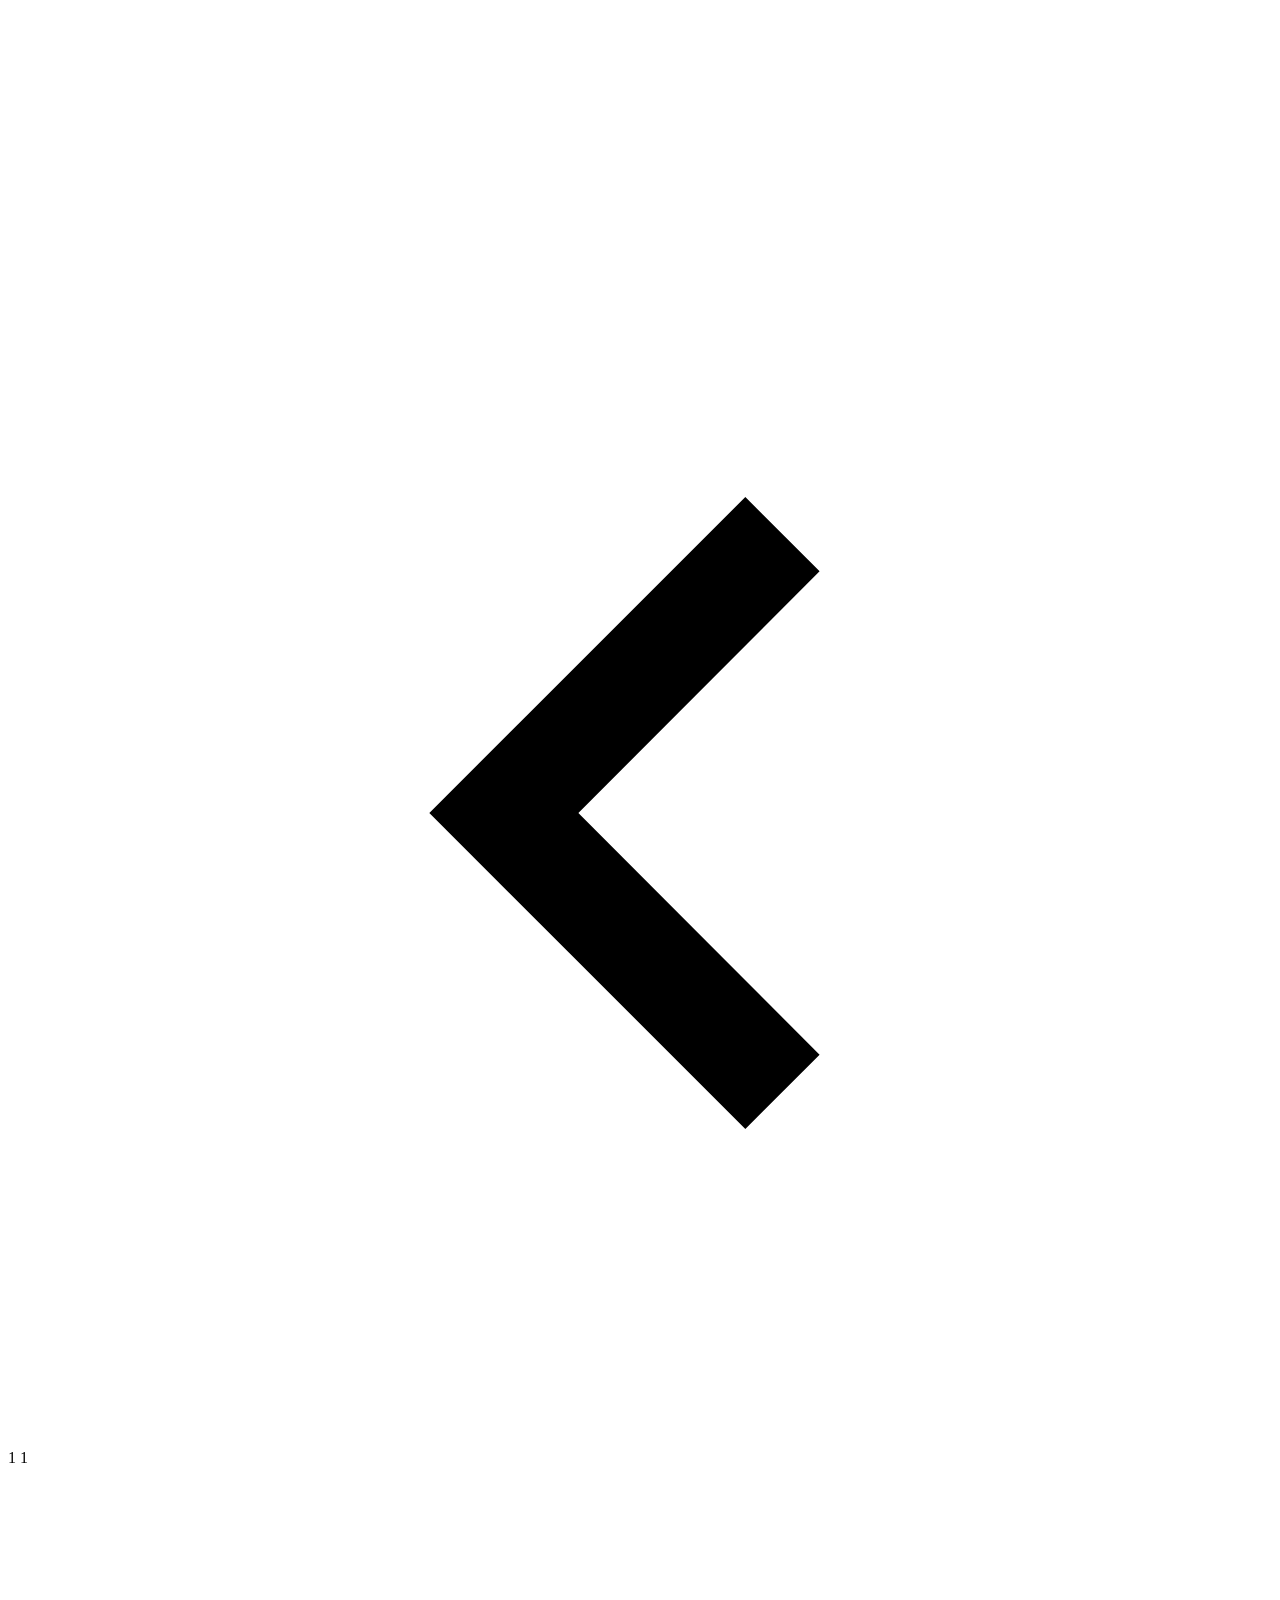
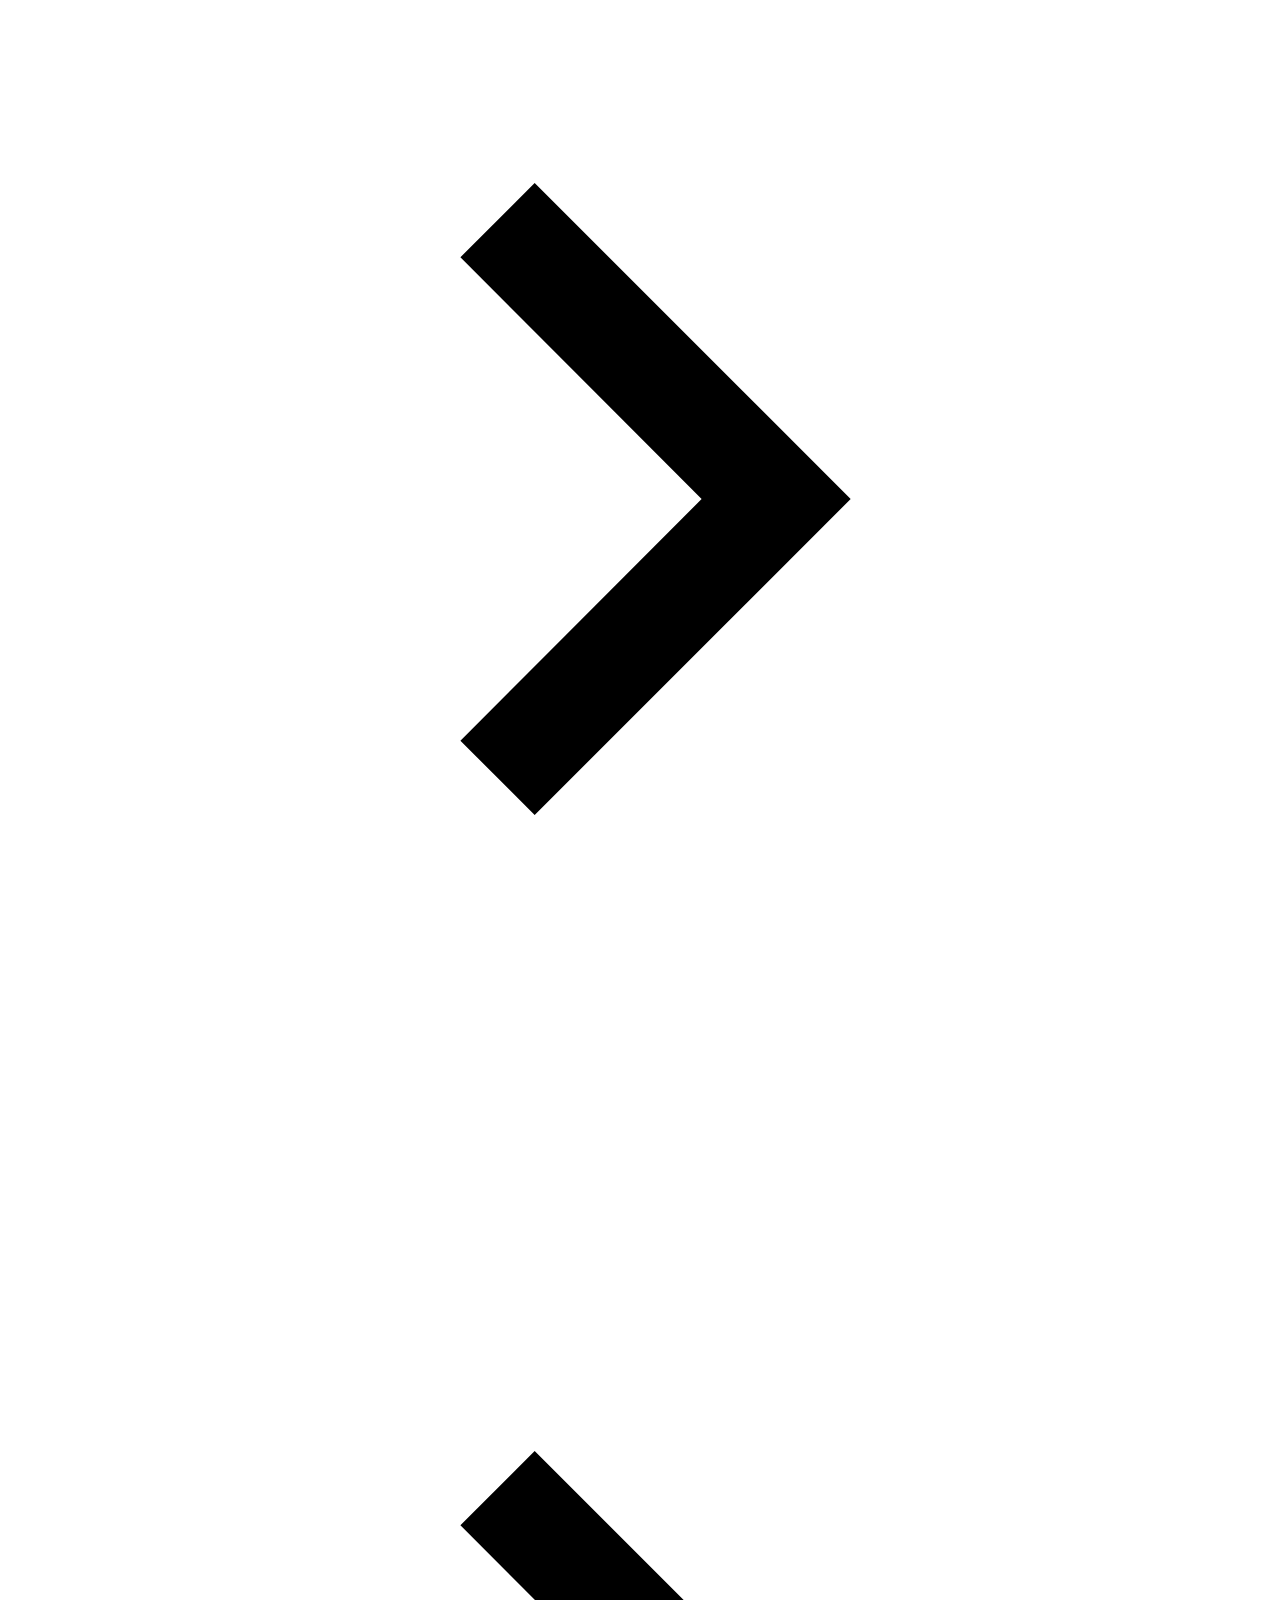
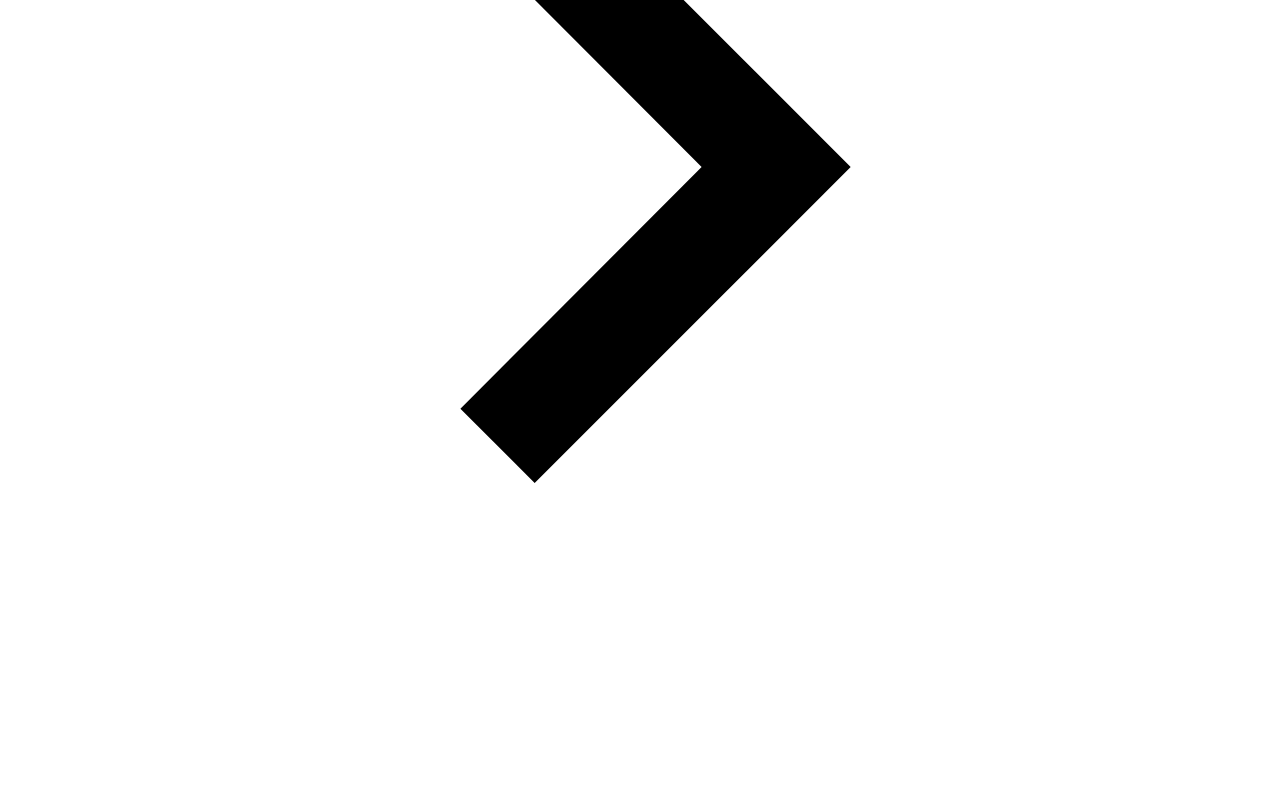
<file: src/main/resources/templates/usuarios/mostrar.html>
<!DOCTYPE html>
<!--
  PRIMEHOUSE — usuarios/mostrar.html
  Fragment "tabela" — resultado da pesquisa de locatários
  Retornado via HTMX para #tabelaUsuarios em pesquisar.html
-->
<html lang="pt-BR" xmlns:th="http://www.thymeleaf.org">
<body>

<!-- =====================================================================
     FRAGMENT: tabela
     Controller: return "usuarios/mostrar :: tabela"
     ===================================================================== -->
<div th:fragment="tabela">

    <div class="ph-card">

        <div class="ph-card__header">
            <div>
                <div class="ph-card__title">
                    <svg viewBox="0 0 24 24" fill="currentColor">
                        <path d="M16 11c1.66 0 2.99-1.34 2.99-3S17.66 5 16 5c-1.66 0-3 1.34-3 3s1.34 3 3 3zm-8 0c1.66 0 2.99-1.34 2.99-3S9.66 5 8 5C6.34 5 5 6.34 5 8s1.34 3 3 3zm0 2c-2.33 0-7 1.17-7 3.5V19h14v-2.5c0-2.33-4.67-3.5-7-3.5zm8 0c-.29 0-.62.02-.97.05 1.16.84 1.97 1.97 1.97 3.45V19h6v-2.5c0-2.33-4.67-3.5-7-3.5z"/>
                    </svg>
                    Locatários encontrados
                </div>
                <div class="ph-card__subtitle"
                     th:text="${pagina.totalElements} + ' registro(s) encontrado(s)'">
                    0 registros encontrados
                </div>
            </div>
            <a th:href="@{/usuario/cadastrar}" class="ph-btn ph-btn--primary ph-btn--sm">
                <svg viewBox="0 0 24 24" fill="currentColor"><path d="M19 13h-6v6h-2v-6H5v-2h6V5h2v6h6v2z"/></svg>
                Novo
            </a>
        </div>

        <!-- ── Estado vazio ── -->
        <div th:if="${pagina.totalElements == 0}" class="ph-empty">
            <svg class="ph-empty__icon" viewBox="0 0 24 24" fill="currentColor">
                <path d="M16 11c1.66 0 2.99-1.34 2.99-3S17.66 5 16 5c-1.66 0-3 1.34-3 3s1.34 3 3 3zm-8 0c1.66 0 2.99-1.34 2.99-3S9.66 5 8 5C6.34 5 5 6.34 5 8s1.34 3 3 3zm0 2c-2.33 0-7 1.17-7 3.5V19h14v-2.5c0-2.33-4.67-3.5-7-3.5zm8 0c-.29 0-.62.02-.97.05 1.16.84 1.97 1.97 1.97 3.45V19h6v-2.5c0-2.33-4.67-3.5-7-3.5z"/>
            </svg>
            <div class="ph-empty__title">Nenhum locatário encontrado</div>
            <p class="ph-empty__text">Ajuste os filtros ou cadastre um novo locatário.</p>
            <a th:href="@{/usuario/cadastrar}" class="ph-btn ph-btn--primary" style="margin-top:1rem;">
                <svg viewBox="0 0 24 24" fill="currentColor"><path d="M19 13h-6v6h-2v-6H5v-2h6V5h2v6h6v2z"/></svg>
                Cadastrar Locatário
            </a>
        </div>

        <!-- ── Tabela ── -->
        <div class="ph-table-wrapper" th:if="${pagina.totalElements > 0}">
            <table class="ph-table">
                <thead>
                    <tr>
                        <th>#</th>
                        <th>Nome</th>
                        <th>CPF</th>
                        <th>E-mail</th>
                        <th>Telefone</th>
                        <th>Status</th>
                        <th>Ações</th>
                    </tr>
                </thead>
                <tbody>
                    <tr th:each="usuario : ${pagina.content}">

                        <td>
                            <span style="font-weight:700;color:var(--ph-primary);"
                                  th:text="${usuario.codigo}">1</span>
                        </td>

                        <td>
                            <!-- Avatar inicial + nome -->
                            <div class="ph-flex ph-gap-3" style="align-items:center;">
                                <div style="
                                    width:34px;height:34px;border-radius:50%;
                                    background:linear-gradient(135deg,var(--ph-primary) 0%,#7c3aed 100%);
                                    display:flex;align-items:center;justify-content:center;
                                    font-weight:700;font-size:0.85rem;color:#fff;flex-shrink:0;">
                                    <span th:text="${#strings.substring(usuario.nome,0,1).toUpperCase()}">A</span>
                                </div>
                                <span style="font-weight:500;" th:text="${usuario.nome}">Nome</span>
                            </div>
                        </td>

                        <td>
                            <span style="font-family:var(--ph-font-mono);font-size:var(--ph-font-size-sm);"
                                  th:text="${usuario.cpf}">000.000.000-00</span>
                        </td>

                        <td th:text="${usuario.email}">email@exemplo.com</td>

                        <td th:text="${usuario.telefone}">—</td>

                        <td>
                            <span th:if="${usuario.status.name() == 'ATIVO'}"  class="ph-badge ph-badge--green">Ativo</span>
                            <span th:if="${usuario.status.name() == 'INATIVO'}" class="ph-badge ph-badge--red">Inativo</span>
                            <span th:if="${usuario.status.name() != 'ATIVO' and usuario.status.name() != 'INATIVO'}"
                                  class="ph-badge ph-badge--gray" th:text="${usuario.status.descricao}">—</span>
                        </td>

                        <td>
                            <div class="ph-table__actions">

                                <!-- Editar via modal HTMX -->
                                <a class="ph-btn ph-btn--outline ph-btn--sm ph-btn--icon"
                                   th:attr="hx-get=@{/usuario/alterar/{c}(c=${usuario.codigo})}"
                                   hx-target="#modalAlterarUsuarioConteudo"
                                   hx-indicator="#loadingGlobal"
                                   onclick="document.getElementById('modalAlterarUsuario').style.display='flex'"
                                   title="Editar locatário">
                                    <svg viewBox="0 0 24 24" fill="currentColor">
                                        <path d="M3 17.25V21h3.75L17.81 9.94l-3.75-3.75L3 17.25zm17.71-10.46a1 1 0 0 0 0-1.41l-2.34-2.34a1 1 0 0 0-1.41 0l-1.83 1.83 3.75 3.75 1.83-1.83z"/>
                                    </svg>
                                </a>

                                <!-- Remover com confirmação -->
                                <button type="button"
                                        class="ph-btn ph-btn--danger ph-btn--sm ph-btn--icon"
                                        th:attr="data-codigo=${usuario.codigo}, data-nome=${usuario.nome}"
                                        onclick="confirmarRemocaoUsuario(this)"
                                        title="Desativar locatário">
                                    <svg viewBox="0 0 24 24" fill="currentColor">
                                        <path d="M6 19c0 1.1.9 2 2 2h8c1.1 0 2-.9 2-2V7H6v12zm2.46-7.12 1.41-1.41L12 12.59l2.12-2.12 1.41 1.41L13.41 14l2.12 2.12-1.41 1.41L12 15.41l-2.12 2.12-1.41-1.41L10.59 14l-2.13-2.12zM15.5 4l-1-1h-5l-1 1H5v2h14V4z"/>
                                    </svg>
                                </button>

                            </div>
                        </td>

                    </tr>
                </tbody>
            </table>
        </div>

        <!-- ── Paginação ── -->
        <div class="ph-card__footer" th:if="${pagina.totalPages > 1}">
            <div class="ph-pagination">

                <a th:if="${pagina.hasPreviousPage}"
                   th:attr="hx-get=${pagina.getPaginaUrl(pagina.number - 1)}"
                   hx-target="#tabelaUsuarios"
                   hx-indicator="#loadingGlobal"
                   class="ph-page-btn" aria-label="Anterior">
                    <svg viewBox="0 0 24 24" fill="currentColor"><path d="M15.41 16.59L10.83 12l4.58-4.59L14 6l-6 6 6 6 1.41-1.41z"/></svg>
                </a>
                <span th:unless="${pagina.hasPreviousPage}" class="ph-page-btn disabled">
                    <svg viewBox="0 0 24 24" fill="currentColor"><path d="M15.41 16.59L10.83 12l4.58-4.59L14 6l-6 6 6 6 1.41-1.41z"/></svg>
                </span>

                <th:block th:each="pagNum : ${pagina.paginasVisiveis}">
                    <a th:if="${pagNum != pagina.number}"
                       th:attr="hx-get=${pagina.getPaginaUrl(pagNum)}"
                       hx-target="#tabelaUsuarios"
                       hx-indicator="#loadingGlobal"
                       class="ph-page-btn"
                       th:text="${pagNum + 1}">1</a>
                    <span th:if="${pagNum == pagina.number}"
                          class="ph-page-btn active"
                          th:text="${pagNum + 1}"
                          aria-current="page">1</span>
                </th:block>

                <a th:if="${pagina.hasNextPage}"
                   th:attr="hx-get=${pagina.getPaginaUrl(pagina.number + 1)}"
                   hx-target="#tabelaUsuarios"
                   hx-indicator="#loadingGlobal"
                   class="ph-page-btn" aria-label="Próxima">
                    <svg viewBox="0 0 24 24" fill="currentColor"><path d="M8.59 16.59L13.17 12 8.59 7.41 10 6l6 6-6 6-1.41-1.41z"/></svg>
                </a>
                <span th:unless="${pagina.hasNextPage}" class="ph-page-btn disabled">
                    <svg viewBox="0 0 24 24" fill="currentColor"><path d="M8.59 16.59L13.17 12 8.59 7.41 10 6l6 6-6 6-1.41-1.41z"/></svg>
                </span>

            </div>
        </div>

    </div><!-- /ph-card -->

    <!-- ── Modal de alteração ── -->
    <div id="modalAlterarUsuario"
         class="ph-modal-backdrop"
         onclick="if(event.target===this)fecharModalUsuario()"
         style="display:none;">
        <div class="ph-modal ph-modal--lg" onclick="event.stopPropagation()">
            <div id="modalAlterarUsuarioConteudo">
                <div class="ph-flex-center" style="padding:3rem;">
                    <span class="ph-spinner ph-spinner--lg" style="color:var(--ph-primary);"></span>
                </div>
            </div>
        </div>
    </div>

    <script>
        document.body.addEventListener('htmx:afterSwap', function(evt) {
            if (evt.detail.target && evt.detail.target.id === 'modalAlterarUsuarioConteudo') {
                document.getElementById('modalAlterarUsuario').style.display = 'flex';
            }
        });

        function fecharModalUsuario() {
            document.getElementById('modalAlterarUsuario').style.display = 'none';
        }

        function confirmarRemocaoUsuario(btn) {
            const codigo = btn.getAttribute('data-codigo');
            const nome   = btn.getAttribute('data-nome');
            Swal.fire({
                title: 'Desativar locatário?',
                html: `O locatário <strong>${nome}</strong> será marcado como <em>Inativo</em>.`,
                icon: 'warning',
                showCancelButton: true,
                confirmButtonText: 'Sim, desativar',
                cancelButtonText: 'Cancelar',
                confirmButtonColor: '#e02424',
                cancelButtonColor: '#6b7280',
                focusCancel: true
            }).then(result => {
                if (result.isConfirmed) {
                    window.location.href = `/usuario/remover/${codigo}`;
                }
            });
        }
    </script>

</div><!-- /th:fragment="tabela" -->

</body>
</html>
</file>
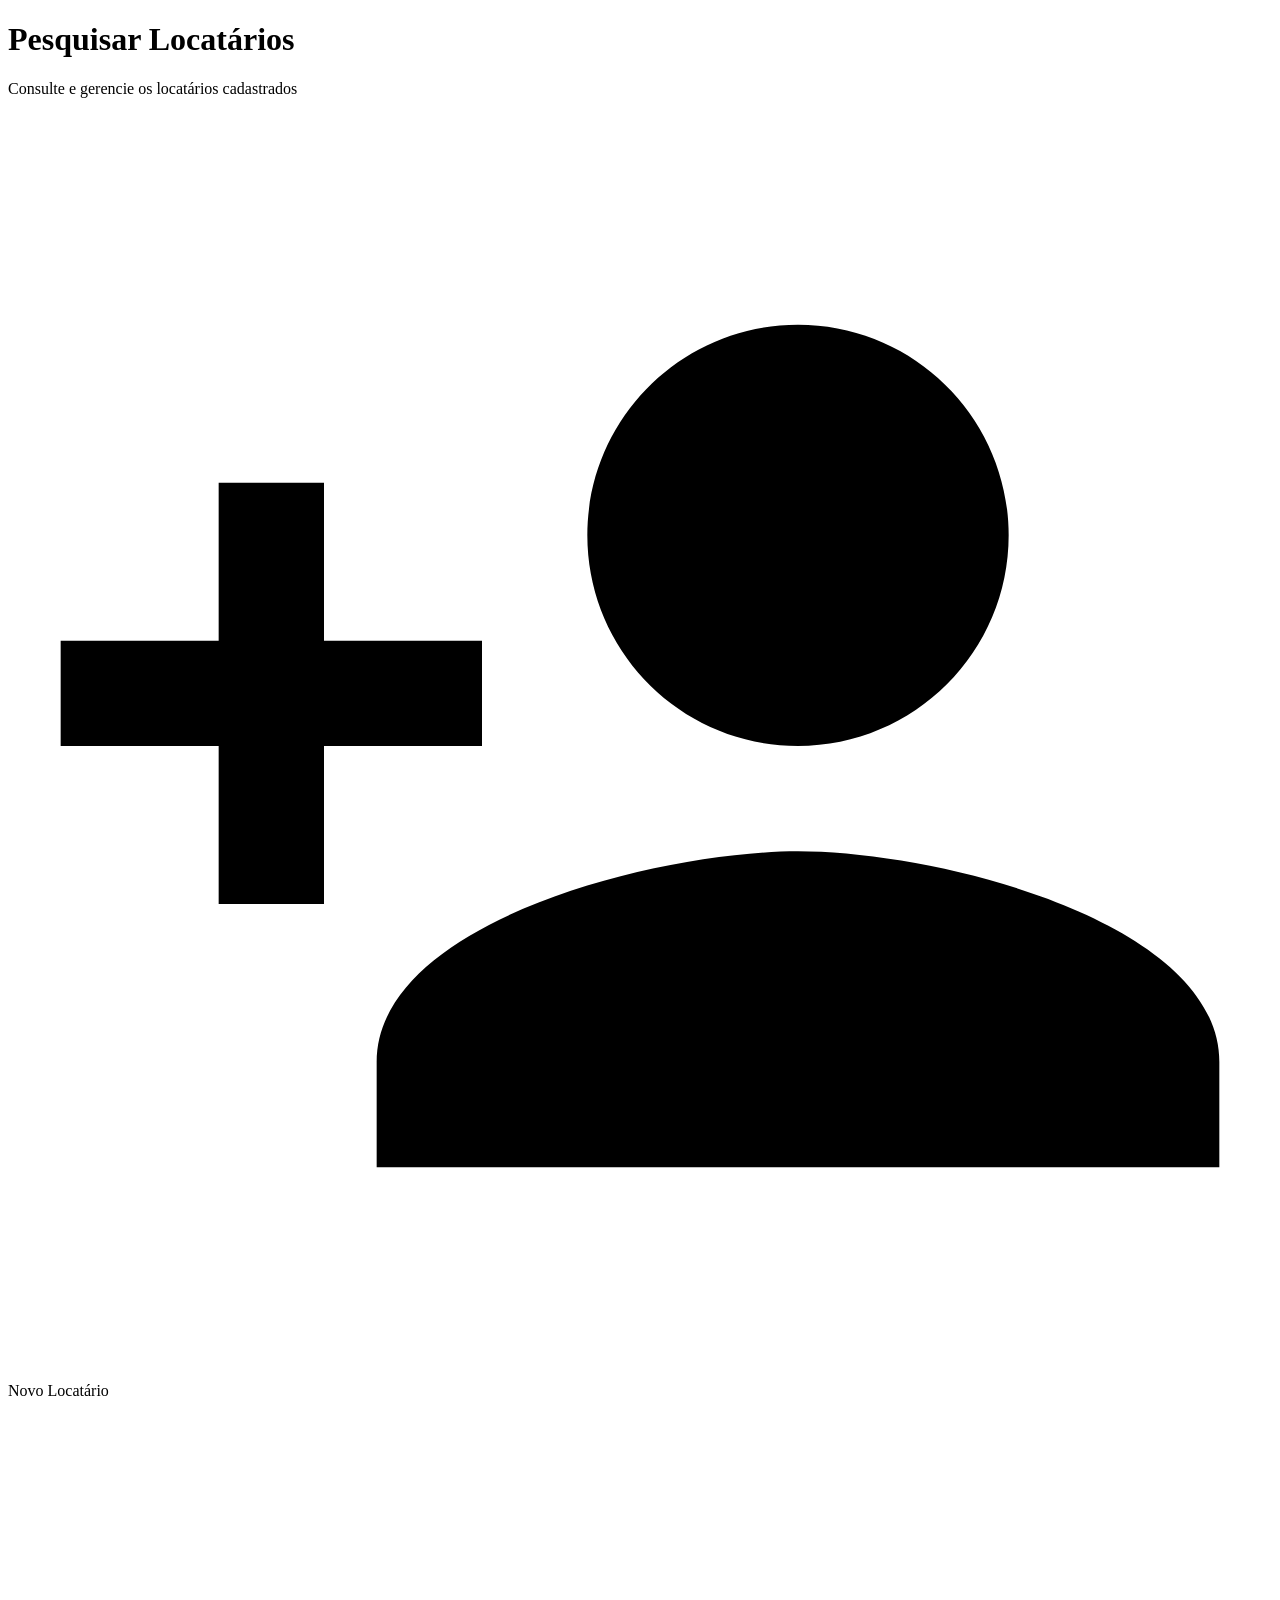
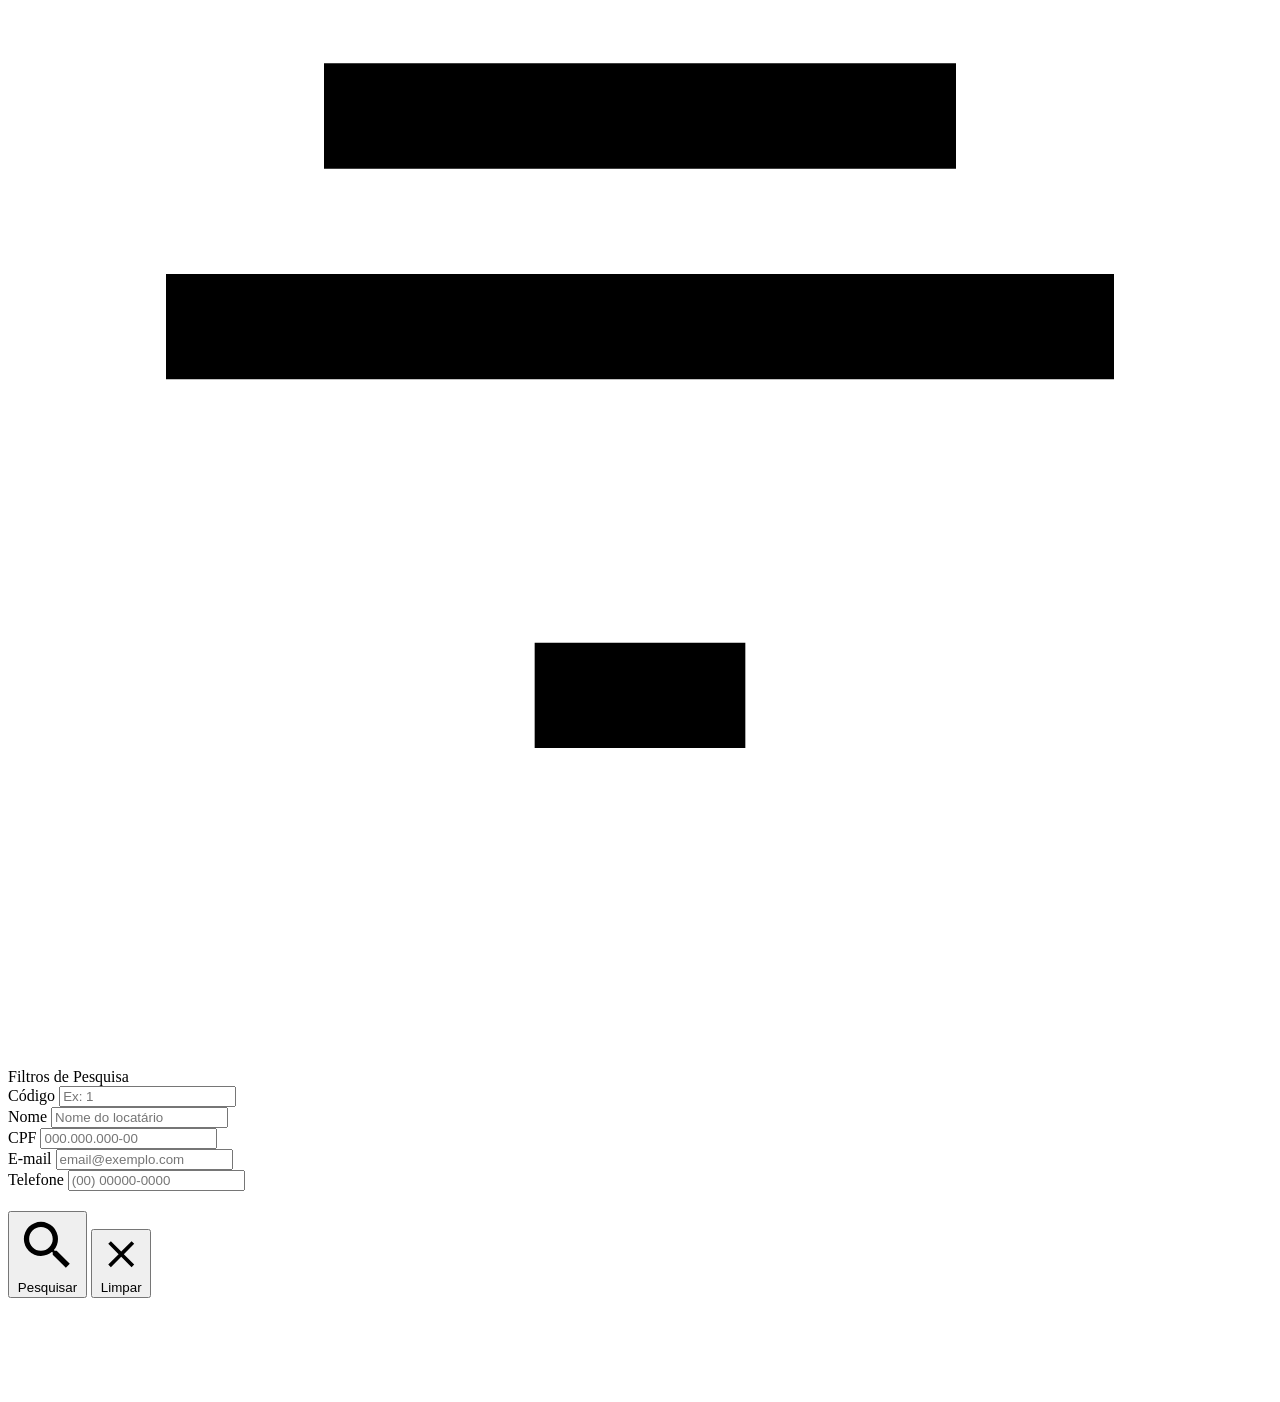
<file: src/main/resources/templates/usuarios/pesquisar.html>
<!DOCTYPE html>
<!--
  PRIMEHOUSE — usuarios/pesquisar.html
  Página de pesquisa/listagem de locatários
  Spring MVC + Thymeleaf + HTMX
-->
<html lang="pt-BR" xmlns:th="http://www.thymeleaf.org">
<head th:replace="~{fragments/layout :: head('Pesquisar Locatários')}"></head>
<body class="ph-layout">

<!-- Overlay mobile -->
<div class="ph-sidebar-overlay" id="sidebarOverlay"></div>

<div class="ph-wrapper">

    <!-- ── Sidebar ── -->
    <th:block th:replace="~{fragments/layout :: sidebar('usuarios-pesquisar')}"/>

    <!-- ── Área principal ── -->
    <main class="ph-main">

        <!-- Topbar -->
        <th:block th:replace="~{fragments/layout :: topbar('Locatários', 'Pesquisar')}"/>

        <!-- Notificações flash -->
        <th:block th:replace="~{fragments/layout :: notificacoes}"/>

        <!-- Conteúdo -->
        <div class="ph-content">

            <!-- Header da página -->
            <div class="ph-page-header ph-flex-between" style="flex-wrap:wrap;gap:1rem;">
                <div>
                    <h1 class="ph-page-header__title">Pesquisar Locatários</h1>
                    <p class="ph-page-header__subtitle">Consulte e gerencie os locatários cadastrados</p>
                </div>
                <div class="ph-page-header__actions">
                    <a th:href="@{/usuario/cadastrar}" class="ph-btn ph-btn--primary">
                        <svg viewBox="0 0 24 24" fill="currentColor"><path d="M15 12c2.21 0 4-1.79 4-4s-1.79-4-4-4-4 1.79-4 4 1.79 4 4 4zm-9-2V7H4v3H1v2h3v3h2v-3h3v-2H6zm9 4c-2.67 0-8 1.34-8 4v2h16v-2c0-2.66-5.33-4-8-4z"/></svg>
                        Novo Locatário
                    </a>
                </div>
            </div>

            <!-- Formulário de filtro (HTMX) -->
            <div id="formularioPesquisa"
                 hx-get="/usuario/abrirpesquisar"
                 hx-trigger="load"
                 hx-target="#formularioPesquisa"
                 hx-indicator="#loadingGlobal">

                <!-- FRAGMENT: formulario -->
                <div th:fragment="formulario">
                    <div class="ph-filter ph-mb-6">
                        <div class="ph-filter__header">
                            <div class="ph-filter__title">
                                <svg viewBox="0 0 24 24" fill="currentColor"><path d="M10 18h4v-2h-4v2zm-7-9v2h18V9H3zm3-4v2h12V5H6z"/></svg>
                                Filtros de Pesquisa
                            </div>
                        </div>

                        <div class="ph-filter__body">
                            <form id="formFiltroUsuario"
                                  hx-get="/usuario/pesquisar"
                                  hx-target="#tabelaUsuarios"
                                  hx-trigger="submit"
                                  hx-indicator="#loadingGlobal">

                                <div class="ph-form-grid ph-form-grid--4" style="margin-bottom:1.25rem;">

                                    <div class="ph-form-group" style="margin-bottom:0;">
                                        <label class="ph-form-label" for="codigoU">Código</label>
                                        <input type="number" id="codigoU" name="codigo" class="ph-form-control" placeholder="Ex: 1"/>
                                    </div>

                                    <div class="ph-form-group" style="margin-bottom:0;">
                                        <label class="ph-form-label" for="nomeU">Nome</label>
                                        <input type="text" id="nomeU" name="nome" class="ph-form-control" placeholder="Nome do locatário"/>
                                    </div>

                                    <div class="ph-form-group" style="margin-bottom:0;">
                                        <label class="ph-form-label" for="cpfU">CPF</label>
                                        <input type="text" id="cpfU" name="cpf" class="ph-form-control" placeholder="000.000.000-00"/>
                                    </div>

                                    <div class="ph-form-group" style="margin-bottom:0;">
                                        <label class="ph-form-label" for="emailU">E-mail</label>
                                        <input type="email" id="emailU" name="email" class="ph-form-control" placeholder="email@exemplo.com"/>
                                    </div>

                                    <div class="ph-form-group" style="margin-bottom:0;">
                                        <label class="ph-form-label" for="telefoneU">Telefone</label>
                                        <input type="text" id="telefoneU" name="telefone" class="ph-form-control" placeholder="(00) 00000-0000"/>
                                    </div>

                                </div>

                                <div class="ph-filter__actions">
                                    <button type="submit" class="ph-btn ph-btn--primary">
                                        <svg viewBox="0 0 24 24" fill="currentColor"><path d="M15.5 14h-.79l-.28-.27A6.471 6.471 0 0 0 16 9.5 6.5 6.5 0 1 0 9.5 16c1.61 0 3.09-.59 4.23-1.57l.27.28v.79l5 4.99L20.49 19l-4.99-5zm-6 0C7.01 14 5 11.99 5 9.5S7.01 5 9.5 5 14 7.01 14 9.5 11.99 14 9.5 14z"/></svg>
                                        Pesquisar
                                    </button>
                                    <button type="reset" class="ph-btn ph-btn--outline"
                                            onclick="setTimeout(()=>document.getElementById('formFiltroUsuario').dispatchEvent(new Event('submit')),50)">
                                        <svg viewBox="0 0 24 24" fill="currentColor"><path d="M19 6.41L17.59 5 12 10.59 6.41 5 5 6.41 10.59 12 5 17.59 6.41 19 12 13.41 17.59 19 19 17.59 13.41 12z"/></svg>
                                        Limpar
                                    </button>
                                </div>
                            </form>
                        </div>
                    </div>

                    <!-- Dispara a pesquisa automática -->
                    <div hx-get="/usuario/pesquisar"
                         hx-trigger="load"
                         hx-target="#tabelaUsuarios"
                         hx-indicator="#loadingGlobal">
                    </div>

                </div><!-- /th:fragment="formulario" -->
            </div>

            <!-- Área da tabela -->
            <div id="tabelaUsuarios">
                <div class="ph-flex-center" style="padding:3rem;color:var(--ph-text-muted);">
                    <span class="ph-spinner ph-spinner--lg" style="color:var(--ph-primary);"></span>
                </div>
            </div>

        </div><!-- /ph-content -->
    </main>
</div><!-- /ph-wrapper -->

<th:block th:replace="~{fragments/layout :: scripts-base}"/>

</body>
</html>
</file>
